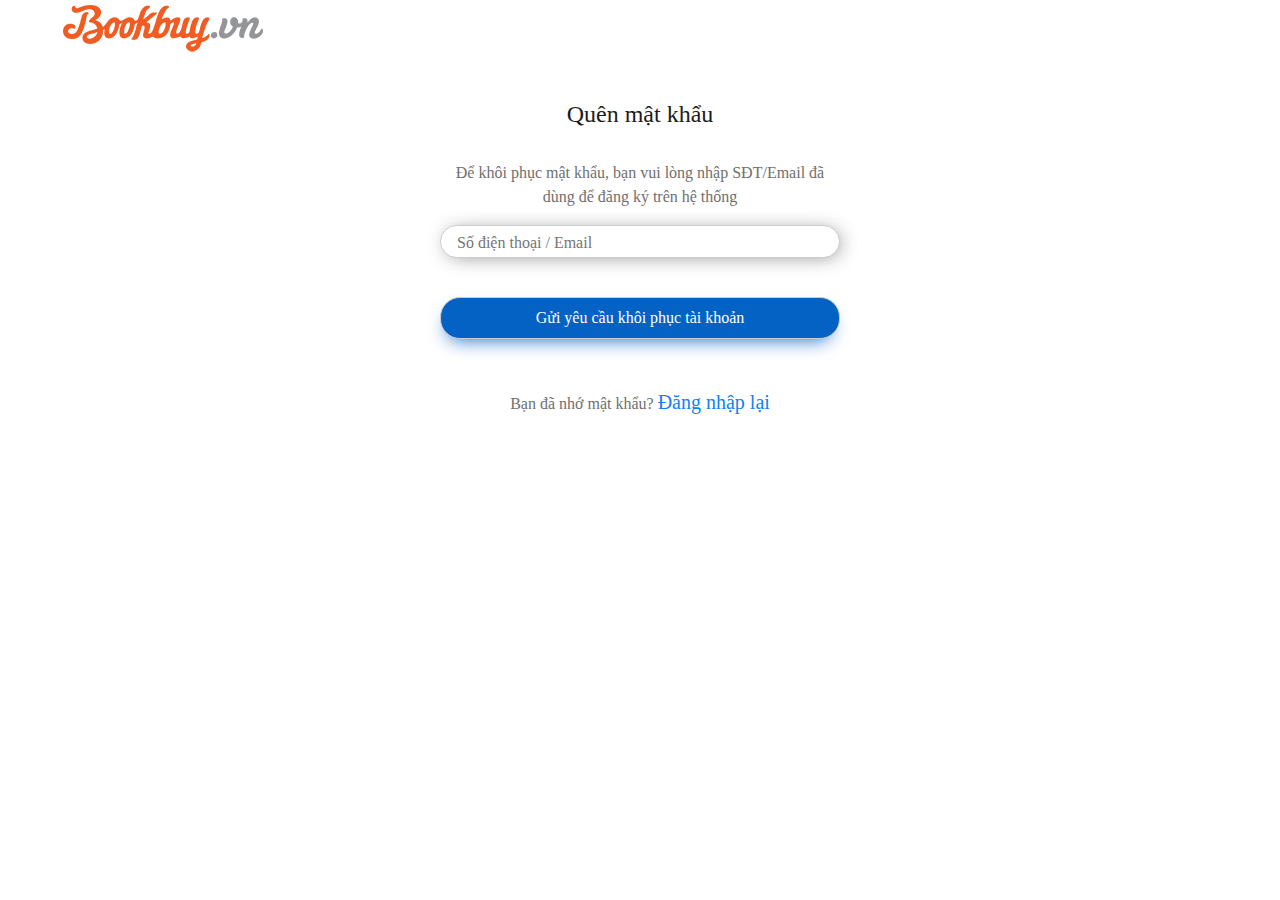
<file: src/main/webapp/quenMk.html>
<!DOCTYPE html>
<html lang="en">
<head>
    <meta charset="UTF-8">
    <title>Quên mật khẩu</title>
    <!-- Customized Bootstrap Stylesheet -->
    <link rel="stylesheet" href="css/quenmk.css">
    <link href="css/style.css" rel="stylesheet">
</head>
<body>
<div id="quen-mk">
    <div class="container-fluid container-header ">
        <div class="row align-items-center py-3 px-xl-5">
            <div class="col-lg-3 d-none d-lg-block">
                <a href="home" class="text-decoration-none">
                    <img src="img/logo.png" alt="">
                </a>
            </div>
        </div>
    </div>
    <div class="main text-center" style="margin-top: 30px">
        <div class="container1">
            <div class="wrap-login100  text-center">
                <h4 class="login100-form-title pt-5 pb-4">Quên mật khẩu</h4>
                <p>Để khôi phục mật khẩu, bạn vui lòng nhập SĐT/Email đã dùng để đăng ký trên hệ thống</p>
                <div class="wrap-input100 validate-input mb-4 mt-2 pb-5" data-validate="SĐT or email">
                    <input class="input100 pl-3 pr-10 pt-3 pb-3 w-100" type="text" name="username"
                           placeholder="Số điện thoại / Email">

                </div>

                <div class="container-login100-form-btn mb-5">
                    <button class="login100-form-btn pt-2 pb-2 pl-5 pr-5 w-100">Gửi yêu cầu khôi phục tài khoản</button>
                </div>
                <div class="text-center mb-5">
                    <span class="txt1 ">Bạn đã nhớ mật khẩu? <a href="login.jsp"
                                                                style="color:#1280f6 ">Đăng nhập lại</a></span>
                </div>
            </div>
        </div>
        <div id="dropDownSelect1"></div>
    </div>
</div>

</div>
</body>
</html>
</file>
<file: src/main/webapp/css/quenmk.css>
.container1 {
    width: 400px;
    height: 510px;
    background-color: #fff;
    bottom: -25px;
    justify-content: space-between;
    margin: auto;
}

.container1 .input100 {
    border: 1px solid #ccc;
    border-radius: 17px;
    float: left;
    box-shadow: 3px 2px 20px -4px #888888;
    background-color: #ffffff;
}

.container1 .login100-form-btn {
    background-color: #0562c5;
    border: 1px solid #ccc;
    border-radius: 20px;
    color: white;
    box-shadow: -1px 9px 19px -9px #0562c5;
}

.container1 .login100-form-btn:hover {
    opacity: 0.8;
}
</file>
<file: src/main/webapp/css/style.css>
/******* Bootstrap Theming ********/
/*!
 * Bootstrap v4.5.3 (https://getbootstrap.com/)
 * Copyright 2011-2020 The Bootstrap Authors
 * Copyright 2011-2020 Twitter, Inc.
 * Licensed under MIT (https://github.com/twbs/bootstrap/blob/main/LICENSE)
 */
:root {
  --blue: #007bff;
  --indigo: #6610f2;
  --purple: #6f42c1;
  --pink: #e83e8c;
  --red: #dc3545;
  --orange: #fd7e14;
  --yellow: #ffc107;
  --green: #28a745;
  --teal: #20c997;
  --cyan: #17a2b8;
  --white: #fff;
  --gray: #6c757d;
  --gray-dark: #343a40;
  --primary: #D19C97;
  --secondary: #EDF1FF;
  --success: #28a745;
  --info: #17a2b8;
  --warning: #ffc107;
  --danger: #dc3545;
  --light: #FFFFFF;
  --dark: #1C1C1C;
  --breakpoint-xs: 0;
  --breakpoint-sm: 576px;
  --breakpoint-md: 768px;
  --breakpoint-lg: 992px;
  --breakpoint-xl: 1200px;
  --font-family-sans-serif: "Poppins", sans-serif;
  --font-family-monospace: SFMono-Regular, Menlo, Monaco, Consolas, "Liberation Mono", "Courier New", monospace;
}

*,
*::before,
*::after {
  box-sizing: border-box;
}

html {
  overflow-x: hidden;
  font-family: sans-serif;
  line-height: 1.15;
  -webkit-text-size-adjust: 100%;
  -webkit-tap-highlight-color: rgba(0, 0, 0, 0);
}

article, aside, figcaption, figure, footer, header, hgroup, main, nav, section {
  display: block;
}

body {
  margin: 0;
  font-family: "Poppins", sans-serif;
  font-size: 1rem;
  font-weight: 400;
  line-height: 1.5;
  color: #6F6F6F;
  text-align: left;
  background-color: #fff;
}

[tabindex="-1"]:focus:not(:focus-visible) {
  outline: 0 !important;
}

hr {
  box-sizing: content-box;
  height: 0;
  overflow: visible;
}

h1, h2, h3, h4, h5, h6 {
  margin-top: 0;
  margin-bottom: 0.5rem;
}

p {
  margin-top: 0;
  margin-bottom: 1rem;
}

abbr[title],
abbr[data-original-title] {
  text-decoration: underline;
  text-decoration: underline dotted;
  cursor: help;
  border-bottom: 0;
  text-decoration-skip-ink: none;
}

address {
  margin-bottom: 1rem;
  font-style: normal;
  line-height: inherit;
}

ol,
ul,
dl {
  margin-top: 0;
  margin-bottom: 1rem;
}

ol ol,
ul ul,
ol ul,
ul ol {
  margin-bottom: 0;
}

dt {
  font-weight: 700;
}

dd {
  margin-bottom: .5rem;
  margin-left: 0;
}

blockquote {
  margin: 0 0 1rem;
}

b,
strong {
  font-weight: bolder;
}

small {
  font-size: 80%;
}

sub,
sup {
  position: relative;
  font-size: 75%;
  line-height: 0;
  vertical-align: baseline;
}

sub {
  bottom: -.25em;
}

sup {
  top: -.5em;
}

a {
 color: black;
  text-decoration: none;
  background-color: transparent;
  font-size: 20px;
}

a:hover {
  color: rgb(0 174 239);
  /*text-decoration: underline;*/
}

a:not([href]):not([class]) {
  color: inherit;
  text-decoration: none;
}

a:not([href]):not([class]):hover {
  color: inherit;
  text-decoration: none;
}

pre,
code,
kbd,
samp {
  font-family: SFMono-Regular, Menlo, Monaco, Consolas, "Liberation Mono", "Courier New", monospace;
  font-size: 1em;
}

pre {
  margin-top: 0;
  margin-bottom: 1rem;
  overflow: auto;
  -ms-overflow-style: scrollbar;
}

figure {
  margin: 0 0 1rem;
}

img {
  vertical-align: middle;
  border-style: none;
}

svg {
  overflow: hidden;
  vertical-align: middle;
}

table {
  border-collapse: collapse;
}

caption {
  padding-top: 0.75rem;
  padding-bottom: 0.75rem;
  color: #6c757d;
  text-align: left;
  caption-side: bottom;
}

th {
  text-align: inherit;
  text-align: -webkit-match-parent;
}

label {
  display: inline-block;
  margin-bottom: 0.5rem;
}

button {
  border-radius: 0;
}

button:focus {
  outline: 1px dotted;
  outline: 5px auto -webkit-focus-ring-color;
}

input,
button,
select,
optgroup,
textarea {
  margin: 0;
  font-family: inherit;
  font-size: inherit;
  line-height: inherit;
}

button,
input {
  overflow: visible;
}

button,
select {
  text-transform: none;
}

[role="button"] {
  cursor: pointer;
}

select {
  word-wrap: normal;
}

button,
[type="button"],
[type="reset"],
[type="submit"] {
  -webkit-appearance: button;
}

button:not(:disabled),
[type="button"]:not(:disabled),
[type="reset"]:not(:disabled),
[type="submit"]:not(:disabled) {
  cursor: pointer;
}

button::-moz-focus-inner,
[type="button"]::-moz-focus-inner,
[type="reset"]::-moz-focus-inner,
[type="submit"]::-moz-focus-inner {
  padding: 0;
  border-style: none;
}

input[type="radio"],
input[type="checkbox"] {
  box-sizing: border-box;
  padding: 0;
}

textarea {
  overflow: auto;
  resize: vertical;
}

fieldset {
  min-width: 0;
  padding: 0;
  margin: 0;
  border: 0;
}

legend {
  display: block;
  width: 100%;
  max-width: 100%;
  padding: 0;
  margin-bottom: .5rem;
  font-size: 1.5rem;
  line-height: inherit;
  color: inherit;
  white-space: normal;
}

@media (max-width: 1200px) {
  legend {
    font-size: calc(1.275rem + 0.3vw) ;
  }
}

progress {
  vertical-align: baseline;
}

[type="number"]::-webkit-inner-spin-button,
[type="number"]::-webkit-outer-spin-button {
  height: auto;
}

[type="search"] {
  outline-offset: -2px;
  -webkit-appearance: none;
}

[type="search"]::-webkit-search-decoration {
  -webkit-appearance: none;
}

::-webkit-file-upload-button {
  font: inherit;
  -webkit-appearance: button;
}

output {
  display: inline-block;
}

summary {
  display: list-item;
  cursor: pointer;
}

template {
  display: none;
}

[hidden] {
  display: none !important;
}

h1, h2, h3, h4, h5, h6,
.h1, .h2, .h3, .h4, .h5, .h6 {
  margin-bottom: 0.5rem;
  font-weight: 500;
  line-height: 1.2;
  color: #1C1C1C;
}

h1, .h1 {
  font-size: 2.5rem;
}

@media (max-width: 1200px) {
  h1, .h1 {
    font-size: calc(1.375rem + 1.5vw) ;
  }
}

h2, .h2 {
  font-size: 2rem;
}

@media (max-width: 1200px) {
  h2, .h2 {
    font-size: calc(1.325rem + 0.9vw) ;
  }
}

h3, .h3 {
  font-size: 1.75rem;
}

@media (max-width: 1200px) {
  h3, .h3 {
    font-size: calc(1.3rem + 0.6vw) ;
  }
}

h4, .h4 {
  font-size: 1.5rem;
}

@media (max-width: 1200px) {
  h4, .h4 {
    font-size: calc(1.275rem + 0.3vw) ;
  }
}

h5, .h5 {
  font-size: 1.25rem;
}

h6, .h6 {
  font-size: 1rem;
}

.lead {
  font-size: 1.25rem;
  font-weight: 300;
}

.display-1 {
  font-size: 6rem;
  font-weight: 300;
  line-height: 1.2;
}

@media (max-width: 1200px) {
  .display-1 {
    font-size: calc(1.725rem + 5.7vw) ;
  }
}

.display-2 {
  font-size: 5.5rem;
  font-weight: 300;
  line-height: 1.2;
}

@media (max-width: 1200px) {
  .display-2 {
    font-size: calc(1.675rem + 5.1vw) ;
  }
}

.display-3 {
  font-size: 4.5rem;
  font-weight: 300;
  line-height: 1.2;
}

@media (max-width: 1200px) {
  .display-3 {
    font-size: calc(1.575rem + 3.9vw) ;
  }
}

.display-4 {
  font-size: 3.5rem;
  font-weight: 300;
  line-height: 1.2;
}

@media (max-width: 1200px) {
  .display-4 {
    font-size: calc(1.475rem + 2.7vw) ;
  }
}

hr {
  margin-top: 1rem;
  margin-bottom: 1rem;
  border: 0;
  border-top: 1px solid rgba(0, 0, 0, 0.1);
}

small,
.small {
  font-size: 80%;
  font-weight: 400;
}

mark,
.mark {
  padding: 0.2em;
  background-color: #fcf8e3;
}

.list-unstyled {
  padding-left: 0;
  list-style: none;
}

.list-inline {
  padding-left: 0;
  list-style: none;
}

.list-inline-item {
  display: inline-block;
}

.list-inline-item:not(:last-child) {
  margin-right: 0.5rem;
}

.initialism {
  font-size: 90%;
  text-transform: uppercase;
}

.blockquote {
  margin-bottom: 1rem;
  font-size: 1.25rem;
}

.blockquote-footer {
  display: block;
  font-size: 80%;
  color: #6c757d;
}

.blockquote-footer::before {
  content: "\2014\00A0";
}

.img-fluid {
  width: 1200px;
  height: auto;
}

.img-thumbnail {
  padding: 0.25rem;
  background-color: #fff;
  border: 1px solid #dee2e6;
  max-width: 100%;
  height: auto;
}

.figure {
  display: inline-block;
}

.figure-img {
  margin-bottom: 0.5rem;
  line-height: 1;
}

.figure-caption {
  font-size: 90%;
  color: #6c757d;
}

code {
  font-size: 87.5%;
  color: #e83e8c;
  word-wrap: break-word;
}

a > code {
  color: inherit;
}

kbd {
  padding: 0.2rem 0.4rem;
  font-size: 87.5%;
  color: #fff;
  background-color: #212529;
}

kbd kbd {
  padding: 0;
  font-size: 100%;
  font-weight: 700;
}

pre {
  display: block;
  font-size: 87.5%;
  color: #212529;
}

pre code {
  font-size: inherit;
  color: inherit;
  word-break: normal;
}

.pre-scrollable {
  max-height: 340px;
  overflow-y: scroll;
}

.container,
.container-fluid,
.container-sm,
.container-md,
.container-lg,
.container-xl {
  width: 100%;
  padding-right: 15px;
  padding-left: 15px;
  margin-right: auto;
  margin-left: auto;
}

@media (min-width: 576px) {
  .container, .container-sm {
    max-width: 540px;
  }
}

@media (min-width: 768px) {
  .container, .container-sm, .container-md {
    max-width: 720px;
  }
}

@media (min-width: 992px) {
  .container, .container-sm, .container-md, .container-lg {
    max-width: 960px;
  }
}

@media (min-width: 1200px) {
  .container, .container-sm, .container-md, .container-lg, .container-xl {
    max-width: 1140px;
  }
}

.row {
  display: flex;
  flex-wrap: wrap;
  margin-right: -15px;
  margin-left: -15px;
}
.row-slider {
  flex-wrap: wrap;
  margin-right: -15px;
  margin-left: -15px;
}
.no-gutters {
  margin-right: 0;
  margin-left: 0;
}

.no-gutters > .col,
.no-gutters > [class*="col-"] {
  padding-right: 0;
  padding-left: 0;
}

.col-1, .col-2, .col-3, .col-4, .col-5, .col-6, .col-7, .col-8, .col-9, .col-10, .col-11, .col-12, .col,
.col-auto, .col-sm-1, .col-sm-2, .col-sm-3, .col-sm-4, .col-sm-5, .col-sm-6, .col-sm-7, .col-sm-8, .col-sm-9, .col-sm-10, .col-sm-11, .col-sm-12, .col-sm,
.col-sm-auto, .col-md-1, .col-md-2, .col-md-3, .col-md-4, .col-md-5, .col-md-6, .col-md-7, .col-md-8, .col-md-9, .col-md-10, .col-md-11, .col-md-12, .col-md,
.col-md-auto, .col-lg-1, .col-lg-2, .col-lg-3, .col-lg-4, .col-lg-5, .col-lg-6, .col-lg-7, .col-lg-8, .col-lg-9, .col-lg-10, .col-lg-11, .col-lg-12, .col-lg,
.col-lg-auto, .col-xl-1, .col-xl-2, .col-xl-3, .col-xl-4, .col-xl-5, .col-xl-6, .col-xl-7, .col-xl-8, .col-xl-9, .col-xl-10, .col-xl-11, .col-xl-12, .col-xl,
.col-xl-auto {
  position: relative;
  width: 100%;
  padding-right: 15px;
  padding-left: 15px;
}

.col {
  flex-basis: 0;
  flex-grow: 1;
  max-width: 100%;
}

.row-cols-1 > * {
  flex: 0 0 100%;
  max-width: 100%;
}

.row-cols-2 > * {
  flex: 0 0 50%;
  max-width: 50%;
}

.row-cols-3 > * {
  flex: 0 0 33.33333%;
  max-width: 33.33333%;
}

.row-cols-4 > * {
  flex: 0 0 25%;
  max-width: 25%;
}

.row-cols-5 > * {
  flex: 0 0 20%;
  max-width: 20%;
}

.row-cols-6 > * {
  flex: 0 0 16.66667%;
  max-width: 16.66667%;
}

.col-auto {
  flex: 0 0 auto;
  width: auto;
  max-width: 100%;
}

.col-1 {
  flex: 0 0 8.33333%;
  max-width: 8.33333%;
}

.col-2 {
  flex: 0 0 16.66667%;
  max-width: 16.66667%;
}

.col-3 {
  flex: 0 0 25%;
  max-width: 25%;
}

.col-4 {
  flex: 0 0 33.33333%;
  max-width: 33.33333%;
}

.col-5 {
  flex: 0 0 41.66667%;
  max-width: 41.66667%;
}

.col-6 {
  flex: 0 0 50%;
  max-width: 50%;
}

.col-7 {
  flex: 0 0 58.33333%;
  max-width: 58.33333%;
}

.col-8 {
  flex: 0 0 66.66667%;
  max-width: 66.66667%;
}

.col-9 {
  flex: 0 0 75%;
  max-width: 75%;
}

.col-10 {
  flex: 0 0 83.33333%;
  max-width: 83.33333%;
}

.col-11 {
  flex: 0 0 91.66667%;
  max-width: 91.66667%;
}

.col-12 {
  flex: 0 0 100%;
  max-width: 100%;
}

.order-first {
  order: -1;
}

.order-last {
  order: 13;
}

.order-0 {
  order: 0;
}

.order-1 {
  order: 1;
}

.order-2 {
  order: 2;
}

.order-3 {
  order: 3;
}

.order-4 {
  order: 4;
}

.order-5 {
  order: 5;
}

.order-6 {
  order: 6;
}

.order-7 {
  order: 7;
}

.order-8 {
  order: 8;
}

.order-9 {
  order: 9;
}

.order-10 {
  order: 10;
}

.order-11 {
  order: 11;
}

.order-12 {
  order: 12;
}

.offset-1 {
  margin-left: 8.33333%;
}

.offset-2 {
  margin-left: 16.66667%;
}

.offset-3 {
  margin-left: 25%;
}

.offset-4 {
  margin-left: 33.33333%;
}

.offset-5 {
  margin-left: 41.66667%;
}

.offset-6 {
  margin-left: 50%;
}

.offset-7 {
  margin-left: 58.33333%;
}

.offset-8 {
  margin-left: 66.66667%;
}

.offset-9 {
  margin-left: 75%;
}

.offset-10 {
  margin-left: 83.33333%;
}

.offset-11 {
  margin-left: 91.66667%;
}

@media (min-width: 576px) {
  .col-sm {
    flex-basis: 0;
    flex-grow: 1;
    max-width: 100%;
  }
  .row-cols-sm-1 > * {
    flex: 0 0 100%;
    max-width: 100%;
  }
  .row-cols-sm-2 > * {
    flex: 0 0 50%;
    max-width: 50%;
  }
  .row-cols-sm-3 > * {
    flex: 0 0 33.33333%;
    max-width: 33.33333%;
  }
  .row-cols-sm-4 > * {
    flex: 0 0 25%;
    max-width: 25%;
  }
  .row-cols-sm-5 > * {
    flex: 0 0 20%;
    max-width: 20%;
  }
  .row-cols-sm-6 > * {
    flex: 0 0 16.66667%;
    max-width: 16.66667%;
  }
  .col-sm-auto {
    flex: 0 0 auto;
    width: auto;
    max-width: 100%;
  }
  .col-sm-1 {
    flex: 0 0 8.33333%;
    max-width: 8.33333%;
  }
  .col-sm-2 {
    flex: 0 0 16.66667%;
    max-width: 16.66667%;
  }
  .col-sm-3 {
    flex: 0 0 25%;
    max-width: 25%;
  }
  .col-sm-4 {
    flex: 0 0 33.33333%;
    max-width: 33.33333%;
  }
  .col-sm-5 {
    flex: 0 0 41.66667%;
    max-width: 41.66667%;
  }
  .col-sm-6 {
    flex: 0 0 50%;
    max-width: 50%;
  }
  .col-sm-7 {
    flex: 0 0 58.33333%;
    max-width: 58.33333%;
  }
  .col-sm-8 {
    flex: 0 0 66.66667%;
    max-width: 66.66667%;
  }
  .col-sm-9 {
    flex: 0 0 75%;
    max-width: 75%;
  }
  .col-sm-10 {
    flex: 0 0 83.33333%;
    max-width: 83.33333%;
  }
  .col-sm-11 {
    flex: 0 0 91.66667%;
    max-width: 91.66667%;
  }
  .col-sm-12 {
    flex: 0 0 100%;
    max-width: 100%;
  }
  .order-sm-first {
    order: -1;
  }
  .order-sm-last {
    order: 13;
  }
  .order-sm-0 {
    order: 0;
  }
  .order-sm-1 {
    order: 1;
  }
  .order-sm-2 {
    order: 2;
  }
  .order-sm-3 {
    order: 3;
  }
  .order-sm-4 {
    order: 4;
  }
  .order-sm-5 {
    order: 5;
  }
  .order-sm-6 {
    order: 6;
  }
  .order-sm-7 {
    order: 7;
  }
  .order-sm-8 {
    order: 8;
  }
  .order-sm-9 {
    order: 9;
  }
  .order-sm-10 {
    order: 10;
  }
  .order-sm-11 {
    order: 11;
  }
  .order-sm-12 {
    order: 12;
  }
  .offset-sm-0 {
    margin-left: 0;
  }
  .offset-sm-1 {
    margin-left: 8.33333%;
  }
  .offset-sm-2 {
    margin-left: 16.66667%;
  }
  .offset-sm-3 {
    margin-left: 25%;
  }
  .offset-sm-4 {
    margin-left: 33.33333%;
  }
  .offset-sm-5 {
    margin-left: 41.66667%;
  }
  .offset-sm-6 {
    margin-left: 50%;
  }
  .offset-sm-7 {
    margin-left: 58.33333%;
  }
  .offset-sm-8 {
    margin-left: 66.66667%;
  }
  .offset-sm-9 {
    margin-left: 75%;
  }
  .offset-sm-10 {
    margin-left: 83.33333%;
  }
  .offset-sm-11 {
    margin-left: 91.66667%;
  }
}

@media (min-width: 768px) {
  .col-md {
    flex-basis: 0;
    flex-grow: 1;
    max-width: 100%;
  }
  .row-cols-md-1 > * {
    flex: 0 0 100%;
    max-width: 100%;
  }
  .row-cols-md-2 > * {
    flex: 0 0 50%;
    max-width: 50%;
  }
  .row-cols-md-3 > * {
    flex: 0 0 33.33333%;
    max-width: 33.33333%;
  }
  .row-cols-md-4 > * {
    flex: 0 0 25%;
    max-width: 25%;
  }
  .row-cols-md-5 > * {
    flex: 0 0 20%;
    max-width: 20%;
  }
  .row-cols-md-6 > * {
    flex: 0 0 16.66667%;
    max-width: 16.66667%;
  }
  .col-md-auto {
    flex: 0 0 auto;
    width: auto;
    max-width: 100%;
  }
  .col-md-1 {
    flex: 0 0 8.33333%;
    max-width: 8.33333%;
  }
  .col-md-2 {
    flex: 0 0 16.66667%;
    max-width: 16.66667%;
  }
  .col-md-3 {
    flex: 0 0 25%;
    max-width: 25%;
  }
  .col-md-4 {
    flex: 0 0 33.33333%;
    max-width: 33.33333%;
  }
  .col-md-5 {
    flex: 0 0 41.66667%;
    max-width: 41.66667%;
  }
  .col-md-6 {
    flex: 0 0 50%;
    max-width: 50%;
  }
  .col-md-7 {
    flex: 0 0 58.33333%;
    max-width: 58.33333%;
  }
  .col-md-8 {
    flex: 0 0 66.66667%;
    max-width: 66.66667%;
  }
  .col-md-9 {
    flex: 0 0 75%;
    max-width: 75%;
  }
  .col-md-10 {
    flex: 0 0 83.33333%;
    max-width: 83.33333%;
  }
  .col-md-11 {
    flex: 0 0 91.66667%;
    max-width: 91.66667%;
  }
  .col-md-12 {
    flex: 0 0 100%;
    max-width: 100%;
  }
  .order-md-first {
    order: -1;
  }
  .order-md-last {
    order: 13;
  }
  .order-md-0 {
    order: 0;
  }
  .order-md-1 {
    order: 1;
  }
  .order-md-2 {
    order: 2;
  }
  .order-md-3 {
    order: 3;
  }
  .order-md-4 {
    order: 4;
  }
  .order-md-5 {
    order: 5;
  }
  .order-md-6 {
    order: 6;
  }
  .order-md-7 {
    order: 7;
  }
  .order-md-8 {
    order: 8;
  }
  .order-md-9 {
    order: 9;
  }
  .order-md-10 {
    order: 10;
  }
  .order-md-11 {
    order: 11;
  }
  .order-md-12 {
    order: 12;
  }
  .offset-md-0 {
    margin-left: 0;
  }
  .offset-md-1 {
    margin-left: 8.33333%;
  }
  .offset-md-2 {
    margin-left: 16.66667%;
  }
  .offset-md-3 {
    margin-left: 25%;
  }
  .offset-md-4 {
    margin-left: 33.33333%;
  }
  .offset-md-5 {
    margin-left: 41.66667%;
  }
  .offset-md-6 {
    margin-left: 50%;
  }
  .offset-md-7 {
    margin-left: 58.33333%;
  }
  .offset-md-8 {
    margin-left: 66.66667%;
  }
  .offset-md-9 {
    margin-left: 75%;
  }
  .offset-md-10 {
    margin-left: 83.33333%;
  }
  .offset-md-11 {
    margin-left: 91.66667%;
  }
}

@media (min-width: 992px) {
  .col-lg {
    flex-basis: 0;
    flex-grow: 1;
    max-width: 100%;
  }
  .row-cols-lg-1 > * {
    flex: 0 0 100%;
    max-width: 100%;
  }
  .row-cols-lg-2 > * {
    flex: 0 0 50%;
    max-width: 50%;
  }
  .row-cols-lg-3 > * {
    flex: 0 0 33.33333%;
    max-width: 33.33333%;
  }
  .row-cols-lg-4 > * {
    flex: 0 0 25%;
    max-width: 25%;
  }
  .row-cols-lg-5 > * {
    flex: 0 0 20%;
    max-width: 20%;
  }
  .row-cols-lg-6 > * {
    flex: 0 0 16.66667%;
    max-width: 16.66667%;
  }
  .col-lg-auto {
    flex: 0 0 auto;
    width: auto;
    max-width: 100%;
  }
  .col-lg-1 {
    flex: 0 0 8.33333%;
    max-width: 8.33333%;
  }
  .col-lg-2 {
    flex: 0 0 16.66667%;
    max-width: 16.66667%;
  }
  .col-lg-3 {
    flex: 0 0 25%;
    max-width: 25%;
  }
  .col-lg-4 {
    flex: 0 0 33.33333%;
    max-width: 33.33333%;
  }
  .col-lg-5 {
    flex: 0 0 41.66667%;
    max-width: 41.66667%;
  }
  .col-lg-6 {
    flex: 0 0 50%;
    max-width: 50%;
  }
  .col-lg-7 {
    flex: 0 0 58.33333%;
    max-width: 58.33333%;
  }
  .col-lg-8 {
    flex: 0 0 66.66667%;
    max-width: 66.66667%;
  }
  .col-lg-9 {
    flex: 0 0 75%;
    max-width: 100%;
  }
  .col-lg-10 {
    flex: 0 0 83.33333%;
    max-width: 83.33333%;
  }
  .col-lg-11 {
    flex: 0 0 91.66667%;
    max-width: 91.66667%;
  }
  .col-lg-12 {
    flex: 0 0 100%;
    max-width: 100%;
  }
  .order-lg-first {
    order: -1;
  }
  .order-lg-last {
    order: 13;
  }
  .order-lg-0 {
    order: 0;
  }
  .order-lg-1 {
    order: 1;
  }
  .order-lg-2 {
    order: 2;
  }
  .order-lg-3 {
    order: 3;
  }
  .order-lg-4 {
    order: 4;
  }
  .order-lg-5 {
    order: 5;
  }
  .order-lg-6 {
    order: 6;
  }
  .order-lg-7 {
    order: 7;
  }
  .order-lg-8 {
    order: 8;
  }
  .order-lg-9 {
    order: 9;
  }
  .order-lg-10 {
    order: 10;
  }
  .order-lg-11 {
    order: 11;
  }
  .order-lg-12 {
    order: 12;
  }
  .offset-lg-0 {
    margin-left: 0;
  }
  .offset-lg-1 {
    margin-left: 8.33333%;
  }
  .offset-lg-2 {
    margin-left: 16.66667%;
  }
  .offset-lg-3 {
    margin-left: 25%;
  }
  .offset-lg-4 {
    margin-left: 33.33333%;
  }
  .offset-lg-5 {
    margin-left: 41.66667%;
  }
  .offset-lg-6 {
    margin-left: 50%;
  }
  .offset-lg-7 {
    margin-left: 58.33333%;
  }
  .offset-lg-8 {
    margin-left: 66.66667%;
  }
  .offset-lg-9 {
    margin-left: 75%;
  }
  .offset-lg-10 {
    margin-left: 83.33333%;
  }
  .offset-lg-11 {
    margin-left: 91.66667%;
  }
}

@media (min-width: 1200px) {
  .col-xl {
    flex-basis: 0;
    flex-grow: 1;
    max-width: 100%;
  }
  .row-cols-xl-1 > * {
    flex: 0 0 100%;
    max-width: 100%;
  }
  .row-cols-xl-2 > * {
    flex: 0 0 50%;
    max-width: 50%;
  }
  .row-cols-xl-3 > * {
    flex: 0 0 33.33333%;
    max-width: 33.33333%;
  }
  .row-cols-xl-4 > * {
    flex: 0 0 25%;
    max-width: 25%;
  }
  .row-cols-xl-5 > * {
    flex: 0 0 20%;
    max-width: 20%;
  }
  .row-cols-xl-6 > * {
    flex: 0 0 16.66667%;
    max-width: 16.66667%;
  }
  .col-xl-auto {
    flex: 0 0 auto;
    width: auto;
    max-width: 100%;
  }
  .col-xl-1 {
    flex: 0 0 8.33333%;
    max-width: 8.33333%;
  }
  .col-xl-2 {
    flex: 0 0 16.66667%;
    max-width: 16.66667%;
  }
  .col-xl-3 {
    flex: 0 0 25%;
    max-width: 25%;
  }
  .col-xl-4 {
    flex: 0 0 33.33333%;
    max-width: 33.33333%;
  }
  .col-xl-5 {
    flex: 0 0 41.66667%;
    max-width: 41.66667%;
  }
  .col-xl-6 {
    flex: 0 0 50%;
    max-width: 50%;
  }
  .col-xl-7 {
    flex: 0 0 58.33333%;
    max-width: 58.33333%;
  }
  .col-xl-8 {
    flex: 0 0 66.66667%;
    max-width: 66.66667%;
  }
  .col-xl-9 {
    flex: 0 0 75%;
    max-width: 75%;
  }
  .col-xl-10 {
    flex: 0 0 83.33333%;
    max-width: 83.33333%;
  }
  .col-xl-11 {
    flex: 0 0 91.66667%;
    max-width: 91.66667%;
  }
  .col-xl-12 {
    flex: 0 0 100%;
    max-width: 100%;
  }
  .order-xl-first {
    order: -1;
  }
  .order-xl-last {
    order: 13;
  }
  .order-xl-0 {
    order: 0;
  }
  .order-xl-1 {
    order: 1;
  }
  .order-xl-2 {
    order: 2;
  }
  .order-xl-3 {
    order: 3;
  }
  .order-xl-4 {
    order: 4;
  }
  .order-xl-5 {
    order: 5;
  }
  .order-xl-6 {
    order: 6;
  }
  .order-xl-7 {
    order: 7;
  }
  .order-xl-8 {
    order: 8;
  }
  .order-xl-9 {
    order: 9;
  }
  .order-xl-10 {
    order: 10;
  }
  .order-xl-11 {
    order: 11;
  }
  .order-xl-12 {
    order: 12;
  }
  .offset-xl-0 {
    margin-left: 0;
  }
  .offset-xl-1 {
    margin-left: 8.33333%;
  }
  .offset-xl-2 {
    margin-left: 16.66667%;
  }
  .offset-xl-3 {
    margin-left: 25%;
  }
  .offset-xl-4 {
    margin-left: 33.33333%;
  }
  .offset-xl-5 {
    margin-left: 41.66667%;
  }
  .offset-xl-6 {
    margin-left: 50%;
  }
  .offset-xl-7 {
    margin-left: 58.33333%;
  }
  .offset-xl-8 {
    margin-left: 66.66667%;
  }
  .offset-xl-9 {
    margin-left: 75%;
  }
  .offset-xl-10 {
    margin-left: 83.33333%;
  }
  .offset-xl-11 {
    margin-left: 91.66667%;
  }
}

.table {
  width: 100%;
  margin-bottom: 1rem;
  color: #6F6F6F;
}

.table th,
.table td {
  padding: 0.75rem;
  vertical-align: top;
  border-top: 1px solid #EDF1FF;
}

.table thead th {
  vertical-align: bottom;
  border-bottom: 2px solid #EDF1FF;
}

.table tbody + tbody {
  border-top: 2px solid #EDF1FF;
}

.table-sm th,
.table-sm td {
  padding: 0.3rem;
}

.table-bordered {
  border: 1px solid #EDF1FF;
}

.table-bordered th,
.table-bordered td {
  border: 1px solid #EDF1FF;
}

.table-bordered thead th,
.table-bordered thead td {
  border-bottom-width: 2px;
}

.table-borderless th,
.table-borderless td,
.table-borderless thead th,
.table-borderless tbody + tbody {
  border: 0;
}

.table-striped tbody tr:nth-of-type(odd) {
  background-color: rgba(0, 0, 0, 0.05);
}

.table-hover tbody tr:hover {
  color: #6F6F6F;
  background-color: rgba(0, 0, 0, 0.075);
}

.table-primary,
.table-primary > th,
.table-primary > td {
  background-color: #f2e3e2;
}

.table-primary th,
.table-primary td,
.table-primary thead th,
.table-primary tbody + tbody {
  border-color: #e7ccc9;
}

.table-hover .table-primary:hover {
  background-color: #ead2d0;
}

.table-hover .table-primary:hover > td,
.table-hover .table-primary:hover > th {
  background-color: #ead2d0;
}

.table-secondary,
.table-secondary > th,
.table-secondary > td {
  background-color: #fafbff;
}

.table-secondary th,
.table-secondary td,
.table-secondary thead th,
.table-secondary tbody + tbody {
  border-color: #f6f8ff;
}

.table-hover .table-secondary:hover {
  background-color: #e1e7ff;
}

.table-hover .table-secondary:hover > td,
.table-hover .table-secondary:hover > th {
  background-color: #e1e7ff;
}

.table-success,
.table-success > th,
.table-success > td {
  background-color: #c3e6cb;
}

.table-success th,
.table-success td,
.table-success thead th,
.table-success tbody + tbody {
  border-color: #8fd19e;
}

.table-hover .table-success:hover {
  background-color: #b1dfbb;
}

.table-hover .table-success:hover > td,
.table-hover .table-success:hover > th {
  background-color: #b1dfbb;
}

.table-info,
.table-info > th,
.table-info > td {
  background-color: #bee5eb;
}

.table-info th,
.table-info td,
.table-info thead th,
.table-info tbody + tbody {
  border-color: #86cfda;
}

.table-hover .table-info:hover {
  background-color: #abdde5;
}

.table-hover .table-info:hover > td,
.table-hover .table-info:hover > th {
  background-color: #abdde5;
}

.table-warning,
.table-warning > th,
.table-warning > td {
  background-color: #ffeeba;
}

.table-warning th,
.table-warning td,
.table-warning thead th,
.table-warning tbody + tbody {
  border-color: #ffdf7e;
}

.table-hover .table-warning:hover {
  background-color: #ffe8a1;
}

.table-hover .table-warning:hover > td,
.table-hover .table-warning:hover > th {
  background-color: #ffe8a1;
}

.table-danger,
.table-danger > th,
.table-danger > td {
  background-color: #f5c6cb;
}

.table-danger th,
.table-danger td,
.table-danger thead th,
.table-danger tbody + tbody {
  border-color: #ed969e;
}

.table-hover .table-danger:hover {
  background-color: #f1b0b7;
}

.table-hover .table-danger:hover > td,
.table-hover .table-danger:hover > th {
  background-color: #f1b0b7;
}

.table-light,
.table-light > th,
.table-light > td {
  background-color: white;
}

.table-light th,
.table-light td,
.table-light thead th,
.table-light tbody + tbody {
  border-color: white;
}

.table-hover .table-light:hover {
  background-color: #f2f2f2;
}

.table-hover .table-light:hover > td,
.table-hover .table-light:hover > th {
  background-color: #f2f2f2;
}

.table-dark,
.table-dark > th,
.table-dark > td {
  background-color: #bfbfbf;
}

.table-dark th,
.table-dark td,
.table-dark thead th,
.table-dark tbody + tbody {
  border-color: #898989;
}

.table-hover .table-dark:hover {
  background-color: #b2b2b2;
}

.table-hover .table-dark:hover > td,
.table-hover .table-dark:hover > th {
  background-color: #b2b2b2;
}

.table-active,
.table-active > th,
.table-active > td {
  background-color: rgba(0, 0, 0, 0.075);
}

.table-hover .table-active:hover {
  background-color: rgba(0, 0, 0, 0.075);
}

.table-hover .table-active:hover > td,
.table-hover .table-active:hover > th {
  background-color: rgba(0, 0, 0, 0.075);
}

.table .thead-dark th {
  color: #fff;
  background-color: #343a40;
  border-color: #454d55;
}

.table .thead-light th {
  color: #495057;
  background-color: #e9ecef;
  border-color: #EDF1FF;
}

.table-dark {
  color: #fff;
  background-color: #343a40;
}

.table-dark th,
.table-dark td,
.table-dark thead th {
  border-color: #454d55;
}

.table-dark.table-bordered {
  border: 0;
}

.table-dark.table-striped tbody tr:nth-of-type(odd) {
  background-color: rgba(255, 255, 255, 0.05);
}

.table-dark.table-hover tbody tr:hover {
  color: #fff;
  background-color: rgba(255, 255, 255, 0.075);
}

@media (max-width: 575.98px) {
  .table-responsive-sm {
    display: block;
    width: 100%;
    overflow-x: auto;
    -webkit-overflow-scrolling: touch;
  }
  .table-responsive-sm > .table-bordered {
    border: 0;
  }
}

@media (max-width: 767.98px) {
  .table-responsive-md {
    display: block;
    width: 100%;
    overflow-x: auto;
    -webkit-overflow-scrolling: touch;
  }
  .table-responsive-md > .table-bordered {
    border: 0;
  }
}

@media (max-width: 991.98px) {
  .table-responsive-lg {
    display: block;
    width: 100%;
    overflow-x: auto;
    -webkit-overflow-scrolling: touch;
  }
  .table-responsive-lg > .table-bordered {
    border: 0;
  }
}

@media (max-width: 1199.98px) {
  .table-responsive-xl {
    display: block;
    width: 100%;
    overflow-x: auto;
    -webkit-overflow-scrolling: touch;
  }
  .table-responsive-xl > .table-bordered {
    border: 0;
  }
}

.table-responsive {
  display: block;
  width: 100%;
  overflow-x: auto;
  -webkit-overflow-scrolling: touch;
}

.table-responsive > .table-bordered {
  border: 0;
}

.form-control {
  display: block;
  width: 100%;
  height: calc(1.5em + 0.75rem + 2px);
  padding: 0.375rem 0.75rem;
  font-size: 1rem;
  font-weight: 400;
  line-height: 1.5;
  color: #495057;
  background-color: #fff;
  background-clip: padding-box;
  border: 1px solid #EDF1FF;
  border-radius: 0;
  transition: border-color 0.15s ease-in-out, box-shadow 0.15s ease-in-out;
}

@media (prefers-reduced-motion: reduce) {
  .form-control {
    transition: none;
  }
}

.form-control::-ms-expand {
  background-color: transparent;
  border: 0;
}

.form-control:-moz-focusring {
  color: transparent;
  text-shadow: 0 0 0 #495057;
}

.form-control:focus {
  color: #495057;
  background-color: #fff;
  border-color: #f8f0ef;
  outline: 0;
  box-shadow: none;
}

.form-control::placeholder {
  color: #999999;
  opacity: 1;
}

.form-control:disabled, .form-control[readonly] {
  background-color: #e9ecef;
  opacity: 1;
}

input[type="date"].form-control,
input[type="time"].form-control,
input[type="datetime-local"].form-control,
input[type="month"].form-control {
  appearance: none;
}

select.form-control:focus::-ms-value {
  color: #495057;
  background-color: #fff;
}

.form-control-file,
.form-control-range {
  display: block;
  width: 100%;
}

.col-form-label {
  padding-top: calc(0.375rem + 1px);
  padding-bottom: calc(0.375rem + 1px);
  margin-bottom: 0;
  font-size: inherit;
  line-height: 1.5;
}

.col-form-label-lg {
  padding-top: calc(0.5rem + 1px);
  padding-bottom: calc(0.5rem + 1px);
  font-size: 1.25rem;
  line-height: 1.5;
}

.col-form-label-sm {
  padding-top: calc(0.25rem + 1px);
  padding-bottom: calc(0.25rem + 1px);
  font-size: 0.875rem;
  line-height: 1.5;
}

.form-control-plaintext {
  display: block;
  width: 100%;
  padding: 0.375rem 0;
  margin-bottom: 0;
  font-size: 1rem;
  line-height: 1.5;
  color: #6F6F6F;
  background-color: transparent;
  border: solid transparent;
  border-width: 1px 0;
}

.form-control-plaintext.form-control-sm, .form-control-plaintext.form-control-lg {
  padding-right: 0;
  padding-left: 0;
}

.form-control-sm {
  height: calc(1.5em + 0.5rem + 2px);
  padding: 0.25rem 0.5rem;
  font-size: 0.875rem;
  line-height: 1.5;
}

.form-control-lg {
  height: calc(1.5em + 1rem + 2px);
  padding: 0.5rem 1rem;
  font-size: 1.25rem;
  line-height: 1.5;
}

select.form-control[size], select.form-control[multiple] {
  height: auto;
}

textarea.form-control {
  height: auto;
}

.form-group {
  margin-bottom: 1rem;
}

.form-text {
  display: block;
  margin-top: 0.25rem;
}

.form-row {
  display: flex;
  flex-wrap: wrap;
  margin-right: -5px;
  margin-left: -5px;
}

.form-row > .col,
.form-row > [class*="col-"] {
  padding-right: 5px;
  padding-left: 5px;
}

.form-check {
  position: relative;
  display: block;
  padding-left: 1.25rem;
}

.form-check-input {
  position: absolute;
  margin-top: 0.3rem;
  margin-left: -1.25rem;
}

.form-check-input[disabled] ~ .form-check-label,
.form-check-input:disabled ~ .form-check-label {
  color: #6c757d;
}

.form-check-label {
  margin-bottom: 0;
}

.form-check-inline {
  display: inline-flex;
  align-items: center;
  padding-left: 0;
  margin-right: 0.75rem;
}

.form-check-inline .form-check-input {
  position: static;
  margin-top: 0;
  margin-right: 0.3125rem;
  margin-left: 0;
}

.valid-feedback {
  display: none;
  width: 100%;
  margin-top: 0.25rem;
  font-size: 80%;
  color: #28a745;
}

.valid-tooltip {
  position: absolute;
  top: 100%;
  left: 0;
  z-index: 5;
  display: none;
  max-width: 100%;
  padding: 0.25rem 0.5rem;
  margin-top: .1rem;
  font-size: 0.875rem;
  line-height: 1.5;
  color: #fff;
  background-color: rgba(40, 167, 69, 0.9);
}

.was-validated :valid ~ .valid-feedback,
.was-validated :valid ~ .valid-tooltip,
.is-valid ~ .valid-feedback,
.is-valid ~ .valid-tooltip {
  display: block;
}

.was-validated .form-control:valid, .form-control.is-valid {
  border-color: #28a745;
  padding-right: calc(1.5em + 0.75rem);
  background-image: url("data:image/svg+xml,%3csvg xmlns='http://www.w3.org/2000/svg' width='8' height='8' viewBox='0 0 8 8'%3e%3cpath fill='%2328a745' d='M2.3 6.73L.6 4.53c-.4-1.04.46-1.4 1.1-.8l1.1 1.4 3.4-3.8c.6-.63 1.6-.27 1.2.7l-4 4.6c-.43.5-.8.4-1.1.1z'/%3e%3c/svg%3e");
  background-repeat: no-repeat;
  background-position: right calc(0.375em + 0.1875rem) center;
  background-size: calc(0.75em + 0.375rem) calc(0.75em + 0.375rem);
}

.was-validated .form-control:valid:focus, .form-control.is-valid:focus {
  border-color: #28a745;
  box-shadow: 0 0 0 0.2rem rgba(40, 167, 69, 0.25);
}

.was-validated textarea.form-control:valid, textarea.form-control.is-valid {
  padding-right: calc(1.5em + 0.75rem);
  background-position: top calc(0.375em + 0.1875rem) right calc(0.375em + 0.1875rem);
}

.was-validated .custom-select:valid, .custom-select.is-valid {
  border-color: #28a745;
  padding-right: calc(0.75em + 2.3125rem);
  background: url("data:image/svg+xml,%3csvg xmlns='http://www.w3.org/2000/svg' width='4' height='5' viewBox='0 0 4 5'%3e%3cpath fill='%23343a40' d='M2 0L0 2h4zm0 5L0 3h4z'/%3e%3c/svg%3e") no-repeat right 0.75rem center/8px 10px, url("data:image/svg+xml,%3csvg xmlns='http://www.w3.org/2000/svg' width='8' height='8' viewBox='0 0 8 8'%3e%3cpath fill='%2328a745' d='M2.3 6.73L.6 4.53c-.4-1.04.46-1.4 1.1-.8l1.1 1.4 3.4-3.8c.6-.63 1.6-.27 1.2.7l-4 4.6c-.43.5-.8.4-1.1.1z'/%3e%3c/svg%3e") #fff no-repeat center right 1.75rem/calc(0.75em + 0.375rem) calc(0.75em + 0.375rem);
}

.was-validated .custom-select:valid:focus, .custom-select.is-valid:focus {
  border-color: #28a745;
  box-shadow: 0 0 0 0.2rem rgba(40, 167, 69, 0.25);
}

.was-validated .form-check-input:valid ~ .form-check-label, .form-check-input.is-valid ~ .form-check-label {
  color: #28a745;
}

.was-validated .form-check-input:valid ~ .valid-feedback,
.was-validated .form-check-input:valid ~ .valid-tooltip, .form-check-input.is-valid ~ .valid-feedback,
.form-check-input.is-valid ~ .valid-tooltip {
  display: block;
}

.was-validated .custom-control-input:valid ~ .custom-control-label, .custom-control-input.is-valid ~ .custom-control-label {
  color: #28a745;
}

.was-validated .custom-control-input:valid ~ .custom-control-label::before, .custom-control-input.is-valid ~ .custom-control-label::before {
  border-color: #28a745;
}

.was-validated .custom-control-input:valid:checked ~ .custom-control-label::before, .custom-control-input.is-valid:checked ~ .custom-control-label::before {
  border-color: #34ce57;
  background-color: #34ce57;
}

.was-validated .custom-control-input:valid:focus ~ .custom-control-label::before, .custom-control-input.is-valid:focus ~ .custom-control-label::before {
  box-shadow: 0 0 0 0.2rem rgba(40, 167, 69, 0.25);
}

.was-validated .custom-control-input:valid:focus:not(:checked) ~ .custom-control-label::before, .custom-control-input.is-valid:focus:not(:checked) ~ .custom-control-label::before {
  border-color: #28a745;
}

.was-validated .custom-file-input:valid ~ .custom-file-label, .custom-file-input.is-valid ~ .custom-file-label {
  border-color: #28a745;
}

.was-validated .custom-file-input:valid:focus ~ .custom-file-label, .custom-file-input.is-valid:focus ~ .custom-file-label {
  border-color: #28a745;
  box-shadow: 0 0 0 0.2rem rgba(40, 167, 69, 0.25);
}

.invalid-feedback {
  display: none;
  width: 100%;
  margin-top: 0.25rem;
  font-size: 80%;
  color: #dc3545;
}

.invalid-tooltip {
  position: absolute;
  top: 100%;
  left: 0;
  z-index: 5;
  display: none;
  max-width: 100%;
  padding: 0.25rem 0.5rem;
  margin-top: .1rem;
  font-size: 0.875rem;
  line-height: 1.5;
  color: #fff;
  background-color: rgba(220, 53, 69, 0.9);
}

.was-validated :invalid ~ .invalid-feedback,
.was-validated :invalid ~ .invalid-tooltip,
.is-invalid ~ .invalid-feedback,
.is-invalid ~ .invalid-tooltip {
  display: block;
}

.was-validated .form-control:invalid, .form-control.is-invalid {
  border-color: #dc3545;
  padding-right: calc(1.5em + 0.75rem);
  background-image: url("data:image/svg+xml,%3csvg xmlns='http://www.w3.org/2000/svg' width='12' height='12' fill='none' stroke='%23dc3545' viewBox='0 0 12 12'%3e%3ccircle cx='6' cy='6' r='4.5'/%3e%3cpath stroke-linejoin='round' d='M5.8 3.6h.4L6 6.5z'/%3e%3ccircle cx='6' cy='8.2' r='.6' fill='%23dc3545' stroke='none'/%3e%3c/svg%3e");
  background-repeat: no-repeat;
  background-position: right calc(0.375em + 0.1875rem) center;
  background-size: calc(0.75em + 0.375rem) calc(0.75em + 0.375rem);
}

.was-validated .form-control:invalid:focus, .form-control.is-invalid:focus {
  border-color: #dc3545;
  box-shadow: 0 0 0 0.2rem rgba(220, 53, 69, 0.25);
}

.was-validated textarea.form-control:invalid, textarea.form-control.is-invalid {
  padding-right: calc(1.5em + 0.75rem);
  background-position: top calc(0.375em + 0.1875rem) right calc(0.375em + 0.1875rem);
}

.was-validated .custom-select:invalid, .custom-select.is-invalid {
  border-color: #dc3545;
  padding-right: calc(0.75em + 2.3125rem);
  background: url("data:image/svg+xml,%3csvg xmlns='http://www.w3.org/2000/svg' width='4' height='5' viewBox='0 0 4 5'%3e%3cpath fill='%23343a40' d='M2 0L0 2h4zm0 5L0 3h4z'/%3e%3c/svg%3e") no-repeat right 0.75rem center/8px 10px, url("data:image/svg+xml,%3csvg xmlns='http://www.w3.org/2000/svg' width='12' height='12' fill='none' stroke='%23dc3545' viewBox='0 0 12 12'%3e%3ccircle cx='6' cy='6' r='4.5'/%3e%3cpath stroke-linejoin='round' d='M5.8 3.6h.4L6 6.5z'/%3e%3ccircle cx='6' cy='8.2' r='.6' fill='%23dc3545' stroke='none'/%3e%3c/svg%3e") #fff no-repeat center right 1.75rem/calc(0.75em + 0.375rem) calc(0.75em + 0.375rem);
}

.was-validated .custom-select:invalid:focus, .custom-select.is-invalid:focus {
  border-color: #dc3545;
  box-shadow: 0 0 0 0.2rem rgba(220, 53, 69, 0.25);
}

.was-validated .form-check-input:invalid ~ .form-check-label, .form-check-input.is-invalid ~ .form-check-label {
  color: #dc3545;
}

.was-validated .form-check-input:invalid ~ .invalid-feedback,
.was-validated .form-check-input:invalid ~ .invalid-tooltip, .form-check-input.is-invalid ~ .invalid-feedback,
.form-check-input.is-invalid ~ .invalid-tooltip {
  display: block;
}

.was-validated .custom-control-input:invalid ~ .custom-control-label, .custom-control-input.is-invalid ~ .custom-control-label {
  color: #dc3545;
}

.was-validated .custom-control-input:invalid ~ .custom-control-label::before, .custom-control-input.is-invalid ~ .custom-control-label::before {
  border-color: #dc3545;
}

.was-validated .custom-control-input:invalid:checked ~ .custom-control-label::before, .custom-control-input.is-invalid:checked ~ .custom-control-label::before {
  border-color: #e4606d;
  background-color: #e4606d;
}

.was-validated .custom-control-input:invalid:focus ~ .custom-control-label::before, .custom-control-input.is-invalid:focus ~ .custom-control-label::before {
  box-shadow: 0 0 0 0.2rem rgba(220, 53, 69, 0.25);
}

.was-validated .custom-control-input:invalid:focus:not(:checked) ~ .custom-control-label::before, .custom-control-input.is-invalid:focus:not(:checked) ~ .custom-control-label::before {
  border-color: #dc3545;
}

.was-validated .custom-file-input:invalid ~ .custom-file-label, .custom-file-input.is-invalid ~ .custom-file-label {
  border-color: #dc3545;
}

.was-validated .custom-file-input:invalid:focus ~ .custom-file-label, .custom-file-input.is-invalid:focus ~ .custom-file-label {
  border-color: #dc3545;
  box-shadow: 0 0 0 0.2rem rgba(220, 53, 69, 0.25);
}

.form-inline {
  display: flex;
  flex-flow: row wrap;
  align-items: center;
}

.form-inline .form-check {
  width: 100%;
}

@media (min-width: 576px) {
  .form-inline label {
    display: flex;
    align-items: center;
    justify-content: center;
    margin-bottom: 0;
  }
  .form-inline .form-group {
    display: flex;
    flex: 0 0 auto;
    flex-flow: row wrap;
    align-items: center;
    margin-bottom: 0;
  }
  .form-inline .form-control {
    display: inline-block;
    width: auto;
    vertical-align: middle;
  }
  .form-inline .form-control-plaintext {
    display: inline-block;
  }
  .form-inline .input-group,
  .form-inline .custom-select {
    width: auto;
  }
  .form-inline .form-check {
    display: flex;
    align-items: center;
    justify-content: center;
    width: auto;
    padding-left: 0;
  }
  .form-inline .form-check-input {
    position: relative;
    flex-shrink: 0;
    margin-top: 0;
    margin-right: 0.25rem;
    margin-left: 0;
  }
  .form-inline .custom-control {
    align-items: center;
    justify-content: center;
  }
  .form-inline .custom-control-label {
    margin-bottom: 0;
  }
}

.btn {
  display: inline-block;
  font-weight: 400;
  color: #6F6F6F;
  text-align: center;
  vertical-align: middle;
  user-select: none;
  background-color: transparent;
  border: 1px solid transparent;
  padding: 0.375rem 0.75rem;
  font-size: 1rem;
  line-height: 1.5;
  border-radius: 0;
  transition: color 0.15s ease-in-out, background-color 0.15s ease-in-out, border-color 0.15s ease-in-out, box-shadow 0.15s ease-in-out;
}

@media (prefers-reduced-motion: reduce) {
  .btn {
    transition: none;
  }
}

.btn:hover {
  color: #6F6F6F;
  text-decoration: none;
}

.btn:focus, .btn.focus {
  outline: 0;
  box-shadow: none;
}

.btn.disabled, .btn:disabled {
  opacity: 0.65;
}

.btn:not(:disabled):not(.disabled) {
  cursor: pointer;
}

a.btn.disabled,
fieldset:disabled a.btn {
  pointer-events: none;
}
.blue-cart{
  background-color: #00aeef !important;
}
.btn-primary {
  color: #fff;
  background-color: #00aeef !important;
  border-color: #fff;
}

.btn-primary:hover {
  color: #fff;
  background-color: #c5837c;
  border-color: white;
}

.btn-primary:focus, .btn-primary.focus {
  color: #fff;
  background-color: whitesmoke;
  border-color: whitesmoke;
  box-shadow: 0 0 0 0.2rem rgb(0 174 239);
}

.btn-primary.disabled, .btn-primary:disabled {
  color: #212529;
  background-color: #D19C97;
  border-color: #D19C97;
}

.btn-primary:not(:disabled):not(.disabled):active, .btn-primary:not(:disabled):not(.disabled).active,
.show > .btn-primary.dropdown-toggle {
  color: #fff;
  /*background-color: #c17a74;*/
  /*border-color: #bd726b;*/
}

.btn-primary:not(:disabled):not(.disabled):active:focus, .btn-primary:not(:disabled):not(.disabled).active:focus,
.show > .btn-primary.dropdown-toggle:focus {
  /*box-shadow: 0 0 0 0.2rem rgba(183, 138, 135, 0.5);*/
}

.btn-secondary {
  color: #212529;
  background-color: #EDF1FF;
  border-color: #EDF1FF;
}

.btn-secondary:hover {
  color: #212529;
  background-color: #c7d3ff;
  border-color: #bac9ff;
}

.btn-secondary:focus, .btn-secondary.focus {
  color: #212529;
  background-color: #c7d3ff;
  border-color: #bac9ff;
  box-shadow: 0 0 0 0.2rem rgba(206, 210, 223, 0.5);
}

.btn-secondary.disabled, .btn-secondary:disabled {
  color: #212529;
  background-color: #EDF1FF;
  border-color: #EDF1FF;
}

.btn-secondary:not(:disabled):not(.disabled):active, .btn-secondary:not(:disabled):not(.disabled).active,
.show > .btn-secondary.dropdown-toggle {
  color: #212529;
  background-color: #bac9ff;
  border-color: #adbfff;
}

.btn-secondary:not(:disabled):not(.disabled):active:focus, .btn-secondary:not(:disabled):not(.disabled).active:focus,
.show > .btn-secondary.dropdown-toggle:focus {
  box-shadow: 0 0 0 0.2rem rgba(206, 210, 223, 0.5);
}

.btn-success {
  color: #fff;
  background-color: #28a745;
  border-color: #28a745;
}

.btn-success:hover {
  color: #fff;
  background-color: #218838;
  border-color: #1e7e34;
}

.btn-success:focus, .btn-success.focus {
  color: #fff;
  background-color: #218838;
  border-color: #1e7e34;
  box-shadow: 0 0 0 0.2rem rgba(72, 180, 97, 0.5);
}

.btn-success.disabled, .btn-success:disabled {
  color: #fff;
  background-color: #28a745;
  border-color: #28a745;
}

.btn-success:not(:disabled):not(.disabled):active, .btn-success:not(:disabled):not(.disabled).active,
.show > .btn-success.dropdown-toggle {
  color: #fff;
  background-color: #1e7e34;
  border-color: #1c7430;
}

.btn-success:not(:disabled):not(.disabled):active:focus, .btn-success:not(:disabled):not(.disabled).active:focus,
.show > .btn-success.dropdown-toggle:focus {
  box-shadow: 0 0 0 0.2rem rgba(72, 180, 97, 0.5);
}

.btn-info {
  color: #fff;
  background-color: #17a2b8;
  border-color: #17a2b8;
}

.btn-info:hover {
  color: #fff;
  background-color: #138496;
  border-color: #117a8b;
}

.btn-info:focus, .btn-info.focus {
  color: #fff;
  background-color: #138496;
  border-color: #117a8b;
  box-shadow: 0 0 0 0.2rem rgba(58, 176, 195, 0.5);
}

.btn-info.disabled, .btn-info:disabled {
  color: #fff;
  background-color: #17a2b8;
  border-color: #17a2b8;
}

.btn-info:not(:disabled):not(.disabled):active, .btn-info:not(:disabled):not(.disabled).active,
.show > .btn-info.dropdown-toggle {
  color: #fff;
  background-color: #117a8b;
  border-color: #10707f;
}

.btn-info:not(:disabled):not(.disabled):active:focus, .btn-info:not(:disabled):not(.disabled).active:focus,
.show > .btn-info.dropdown-toggle:focus {
  box-shadow: 0 0 0 0.2rem rgba(58, 176, 195, 0.5);
}

.btn-warning {
  color: #212529;
  background-color: #ffc107;
  border-color: #ffc107;
}

.btn-warning:hover {
  color: #212529;
  background-color: #e0a800;
  border-color: #d39e00;
}

.btn-warning:focus, .btn-warning.focus {
  color: #212529;
  background-color: #e0a800;
  border-color: #d39e00;
  box-shadow: 0 0 0 0.2rem rgba(222, 170, 12, 0.5);
}

.btn-warning.disabled, .btn-warning:disabled {
  color: #212529;
  background-color: #ffc107;
  border-color: #ffc107;
}

.btn-warning:not(:disabled):not(.disabled):active, .btn-warning:not(:disabled):not(.disabled).active,
.show > .btn-warning.dropdown-toggle {
  color: #212529;
  background-color: #d39e00;
  border-color: #c69500;
}

.btn-warning:not(:disabled):not(.disabled):active:focus, .btn-warning:not(:disabled):not(.disabled).active:focus,
.show > .btn-warning.dropdown-toggle:focus {
  box-shadow: 0 0 0 0.2rem rgba(222, 170, 12, 0.5);
}

.btn-danger {
  color: #fff;
  background-color: #dc3545;
  border-color: #dc3545;
}

.btn-danger:hover {
  color: #fff;
  background-color: #c82333;
  border-color: #bd2130;
}

.btn-danger:focus, .btn-danger.focus {
  color: #fff;
  background-color: #c82333;
  border-color: #bd2130;
  box-shadow: 0 0 0 0.2rem rgba(225, 83, 97, 0.5);
}

.btn-danger.disabled, .btn-danger:disabled {
  color: #fff;
  background-color: #dc3545;
  border-color: #dc3545;
}

.btn-danger:not(:disabled):not(.disabled):active, .btn-danger:not(:disabled):not(.disabled).active,
.show > .btn-danger.dropdown-toggle {
  color: #fff;
  background-color: #bd2130;
  border-color: #b21f2d;
}

.btn-danger:not(:disabled):not(.disabled):active:focus, .btn-danger:not(:disabled):not(.disabled).active:focus,
.show > .btn-danger.dropdown-toggle:focus {
  box-shadow: 0 0 0 0.2rem rgba(225, 83, 97, 0.5);
}

.btn-light {
  color: #212529;
  background-color: #FFFFFF;
  border-color: #FFFFFF;
}

.btn-light:hover {
  color: #212529;
  background-color: #ececec;
  border-color: #e6e6e6;
}

.btn-light:focus, .btn-light.focus {
  color: #212529;
  background-color: #ececec;
  border-color: #e6e6e6;
  box-shadow: 0 0 0 0.2rem rgba(222, 222, 223, 0.5);
}

.btn-light.disabled, .btn-light:disabled {
  color: #212529;
  background-color: #FFFFFF;
  border-color: #FFFFFF;
}

.btn-light:not(:disabled):not(.disabled):active, .btn-light:not(:disabled):not(.disabled).active,
.show > .btn-light.dropdown-toggle {
  color: #212529;
  background-color: #e6e6e6;
  border-color: #dfdfdf;
}

.btn-light:not(:disabled):not(.disabled):active:focus, .btn-light:not(:disabled):not(.disabled).active:focus,
.show > .btn-light.dropdown-toggle:focus {
  box-shadow: 0 0 0 0.2rem rgba(222, 222, 223, 0.5);
}

.btn-dark {
  color: #fff;
  background-color: #1C1C1C;
  border-color: #1C1C1C;
}

.btn-dark:hover {
  color: #fff;
  background-color: #090909;
  border-color: #030303;
}

.btn-dark:focus, .btn-dark.focus {
  color: #fff;
  background-color: #090909;
  border-color: #030303;
  box-shadow: 0 0 0 0.2rem rgba(62, 62, 62, 0.5);
}

.btn-dark.disabled, .btn-dark:disabled {
  color: #fff;
  background-color: #1C1C1C;
  border-color: #1C1C1C;
}

.btn-dark:not(:disabled):not(.disabled):active, .btn-dark:not(:disabled):not(.disabled).active,
.show > .btn-dark.dropdown-toggle {
  color: #fff;
  background-color: #030303;
  border-color: black;
}

.btn-dark:not(:disabled):not(.disabled):active:focus, .btn-dark:not(:disabled):not(.disabled).active:focus,
.show > .btn-dark.dropdown-toggle:focus {
  box-shadow: 0 0 0 0.2rem rgba(62, 62, 62, 0.5);
}

.btn-outline-primary {
  color: black;
  border-color: rgb(0 174 239);
}

.btn-outline-primary:hover {
  color: #212529;
  background-color: rgb(0 174 239);
  border-color: rgb(0 174 239);
}

.btn-outline-primary:focus, .btn-outline-primary.focus {
  box-shadow: 0 0 0 0.2rem rgba(209, 156, 151, 0.5);
}

.btn-outline-primary.disabled, .btn-outline-primary:disabled {
  color: #D19C97;
  background-color: transparent;
}

.btn-outline-primary:not(:disabled):not(.disabled):active, .btn-outline-primary:not(:disabled):not(.disabled).active,
.show > .btn-outline-primary.dropdown-toggle {
  color: #212529;
  background-color: #D19C97;
  border-color: #D19C97;
}

.btn-outline-primary:not(:disabled):not(.disabled):active:focus, .btn-outline-primary:not(:disabled):not(.disabled).active:focus,
.show > .btn-outline-primary.dropdown-toggle:focus {
  box-shadow: 0 0 0 0.2rem rgba(209, 156, 151, 0.5);
}

.btn-outline-secondary {
  color: #EDF1FF;
  border-color: #EDF1FF;
}

.btn-outline-secondary:hover {
  color: #212529;
  background-color: #EDF1FF;
  border-color: #EDF1FF;
}

.btn-outline-secondary:focus, .btn-outline-secondary.focus {
  box-shadow: 0 0 0 0.2rem rgba(237, 241, 255, 0.5);
}

.btn-outline-secondary.disabled, .btn-outline-secondary:disabled {
  color: #EDF1FF;
  background-color: transparent;
}

.btn-outline-secondary:not(:disabled):not(.disabled):active, .btn-outline-secondary:not(:disabled):not(.disabled).active,
.show > .btn-outline-secondary.dropdown-toggle {
  color: #212529;
  background-color: #EDF1FF;
  border-color: #EDF1FF;
}

.btn-outline-secondary:not(:disabled):not(.disabled):active:focus, .btn-outline-secondary:not(:disabled):not(.disabled).active:focus,
.show > .btn-outline-secondary.dropdown-toggle:focus {
  box-shadow: 0 0 0 0.2rem rgba(237, 241, 255, 0.5);
}

.btn-outline-success {
  color: #28a745;
  border-color: #28a745;
}

.btn-outline-success:hover {
  color: #fff;
  background-color: #28a745;
  border-color: #28a745;
}

.btn-outline-success:focus, .btn-outline-success.focus {
  box-shadow: 0 0 0 0.2rem rgba(40, 167, 69, 0.5);
}

.btn-outline-success.disabled, .btn-outline-success:disabled {
  color: #28a745;
  background-color: transparent;
}

.btn-outline-success:not(:disabled):not(.disabled):active, .btn-outline-success:not(:disabled):not(.disabled).active,
.show > .btn-outline-success.dropdown-toggle {
  color: #fff;
  background-color: #28a745;
  border-color: #28a745;
}

.btn-outline-success:not(:disabled):not(.disabled):active:focus, .btn-outline-success:not(:disabled):not(.disabled).active:focus,
.show > .btn-outline-success.dropdown-toggle:focus {
  box-shadow: 0 0 0 0.2rem rgba(40, 167, 69, 0.5);
}

.btn-outline-info {
  color: #17a2b8;
  border-color: #17a2b8;
}

.btn-outline-info:hover {
  color: #fff;
  background-color: #17a2b8;
  border-color: #17a2b8;
}

.btn-outline-info:focus, .btn-outline-info.focus {
  box-shadow: 0 0 0 0.2rem rgba(23, 162, 184, 0.5);
}

.btn-outline-info.disabled, .btn-outline-info:disabled {
  color: #17a2b8;
  background-color: transparent;
}

.btn-outline-info:not(:disabled):not(.disabled):active, .btn-outline-info:not(:disabled):not(.disabled).active,
.show > .btn-outline-info.dropdown-toggle {
  color: #fff;
  background-color: #17a2b8;
  border-color: #17a2b8;
}

.btn-outline-info:not(:disabled):not(.disabled):active:focus, .btn-outline-info:not(:disabled):not(.disabled).active:focus,
.show > .btn-outline-info.dropdown-toggle:focus {
  box-shadow: 0 0 0 0.2rem rgba(23, 162, 184, 0.5);
}

.btn-outline-warning {
  color: #ffc107;
  border-color: #ffc107;
}

.btn-outline-warning:hover {
  color: #212529;
  background-color: #ffc107;
  border-color: #ffc107;
}

.btn-outline-warning:focus, .btn-outline-warning.focus {
  box-shadow: 0 0 0 0.2rem rgba(255, 193, 7, 0.5);
}

.btn-outline-warning.disabled, .btn-outline-warning:disabled {
  color: #ffc107;
  background-color: transparent;
}

.btn-outline-warning:not(:disabled):not(.disabled):active, .btn-outline-warning:not(:disabled):not(.disabled).active,
.show > .btn-outline-warning.dropdown-toggle {
  color: #212529;
  background-color: #ffc107;
  border-color: #ffc107;
}

.btn-outline-warning:not(:disabled):not(.disabled):active:focus, .btn-outline-warning:not(:disabled):not(.disabled).active:focus,
.show > .btn-outline-warning.dropdown-toggle:focus {
  box-shadow: 0 0 0 0.2rem rgba(255, 193, 7, 0.5);
}

.btn-outline-danger {
  color: #dc3545;
  border-color: #dc3545;
}

.btn-outline-danger:hover {
  color: #fff;
  background-color: #dc3545;
  border-color: #dc3545;
}

.btn-outline-danger:focus, .btn-outline-danger.focus {
  box-shadow: 0 0 0 0.2rem rgba(220, 53, 69, 0.5);
}

.btn-outline-danger.disabled, .btn-outline-danger:disabled {
  color: #dc3545;
  background-color: transparent;
}

.btn-outline-danger:not(:disabled):not(.disabled):active, .btn-outline-danger:not(:disabled):not(.disabled).active,
.show > .btn-outline-danger.dropdown-toggle {
  color: #fff;
  background-color: #dc3545;
  border-color: #dc3545;
}

.btn-outline-danger:not(:disabled):not(.disabled):active:focus, .btn-outline-danger:not(:disabled):not(.disabled).active:focus,
.show > .btn-outline-danger.dropdown-toggle:focus {
  box-shadow: 0 0 0 0.2rem rgba(220, 53, 69, 0.5);
}

.btn-outline-light {
  color: #FFFFFF;
  border-color: #FFFFFF;
}

.btn-outline-light:hover {
  color: #212529;
  background-color: #FFFFFF;
  border-color: #FFFFFF;
}

.btn-outline-light:focus, .btn-outline-light.focus {
  box-shadow: 0 0 0 0.2rem rgba(255, 255, 255, 0.5);
}

.btn-outline-light.disabled, .btn-outline-light:disabled {
  color: #FFFFFF;
  background-color: transparent;
}

.btn-outline-light:not(:disabled):not(.disabled):active, .btn-outline-light:not(:disabled):not(.disabled).active,
.show > .btn-outline-light.dropdown-toggle {
  color: #212529;
  background-color: #FFFFFF;
  border-color: #FFFFFF;
}

.btn-outline-light:not(:disabled):not(.disabled):active:focus, .btn-outline-light:not(:disabled):not(.disabled).active:focus,
.show > .btn-outline-light.dropdown-toggle:focus {
  box-shadow: 0 0 0 0.2rem rgba(255, 255, 255, 0.5);
}

.btn-outline-dark {
  color: #1C1C1C;
  border-color: #1C1C1C;
}

.btn-outline-dark:hover {
  color: #fff;
  background-color: #1C1C1C;
  border-color: #1C1C1C;
}

.btn-outline-dark:focus, .btn-outline-dark.focus {
  box-shadow: 0 0 0 0.2rem rgba(28, 28, 28, 0.5);
}

.btn-outline-dark.disabled, .btn-outline-dark:disabled {
  color: #1C1C1C;
  background-color: transparent;
}

.btn-outline-dark:not(:disabled):not(.disabled):active, .btn-outline-dark:not(:disabled):not(.disabled).active,
.show > .btn-outline-dark.dropdown-toggle {
  color: #fff;
  background-color: #1C1C1C;
  border-color: #1C1C1C;
}

.btn-outline-dark:not(:disabled):not(.disabled):active:focus, .btn-outline-dark:not(:disabled):not(.disabled).active:focus,
.show > .btn-outline-dark.dropdown-toggle:focus {
  box-shadow: 0 0 0 0.2rem rgba(28, 28, 28, 0.5);
}

.btn-link {
  font-weight: 400;
  color: #D19C97;
  text-decoration: none;
}

.btn-link:hover {
  color: #ba6a62;
  text-decoration: underline;
}

.btn-link:focus, .btn-link.focus {
  text-decoration: underline;
}

.btn-link:disabled, .btn-link.disabled {
  color: #6c757d;
  pointer-events: none;
}

.btn-lg, .btn-group-lg > .btn {
  padding: 0.5rem 1rem;
  font-size: 1.25rem;
  line-height: 1.5;
  border-radius: 0;
}

.btn-sm, .btn-group-sm > .btn {
  padding: 0.25rem 0.5rem;
  font-size: 0.875rem;
  line-height: 1.5;
  border-radius: 0;
}

.btn-block {
  display: block;
  width: 100%;
}

.btn-block + .btn-block {
  margin-top: 0.5rem;
}

input[type="submit"].btn-block,
input[type="reset"].btn-block,
input[type="button"].btn-block {
  width: 100%;
}

.fade {
  transition: opacity 0.15s linear;
}

@media (prefers-reduced-motion: reduce) {
  .fade {
    transition: none;
  }
}

.fade:not(.show) {
  opacity: 0;
}

.collapse:not(.show) {
  display: none;
}

.collapsing {
  position: relative;
  height: 0;
  overflow: hidden;
  transition: height 0.35s ease;
}

@media (prefers-reduced-motion: reduce) {
  .collapsing {
    transition: none;
  }
}

.dropup,
.dropright,
.dropdown,
.dropleft {
  position: relative;
}

.dropdown-toggle {
  white-space: nowrap;
}

.dropdown-toggle::after {
  display: inline-block;
  margin-left: 0.255em;
  vertical-align: 0.255em;
  content: "";
  border-top: 0.3em solid;
  border-right: 0.3em solid transparent;
  border-bottom: 0;
  border-left: 0.3em solid transparent;
}

.dropdown-toggle:empty::after {
  margin-left: 0;
}

.dropdown-menu {
  position: absolute;
  top: 100%;
  left: 0;
  z-index: 1000;
  display: none;
  float: left;
  min-width: 10rem;
  padding: 0.5rem 0;
  margin: 0.125rem 0 0;
  font-size: 1rem;
  color: #6F6F6F;
  text-align: left;
  list-style: none;
  background-color: #fff;
  background-clip: padding-box;
  border: 1px solid rgba(0, 0, 0, 0.15);
}

.dropdown-menu-left {
  right: auto;
  left: 0;
}

.dropdown-menu-right {
  right: 0;
  left: auto;
}

@media (min-width: 576px) {
  .dropdown-menu-sm-left {
    right: auto;
    left: 0;
  }
  .dropdown-menu-sm-right {
    right: 0;
    left: auto;
  }
}

@media (min-width: 768px) {
  .dropdown-menu-md-left {
    right: auto;
    left: 0;
  }
  .dropdown-menu-md-right {
    right: 0;
    left: auto;
  }
}

@media (min-width: 992px) {
  .dropdown-menu-lg-left {
    right: auto;
    left: 0;
  }
  .dropdown-menu-lg-right {
    right: 0;
    left: auto;
  }
}

@media (min-width: 1200px) {
  .dropdown-menu-xl-left {
    right: auto;
    left: 0;
  }
  .dropdown-menu-xl-right {
    right: 0;
    left: auto;
  }
}

.dropup .dropdown-menu {
  top: auto;
  bottom: 100%;
  margin-top: 0;
  margin-bottom: 0.125rem;
}

.dropup .dropdown-toggle::after {
  display: inline-block;
  margin-left: 0.255em;
  vertical-align: 0.255em;
  content: "";
  border-top: 0;
  border-right: 0.3em solid transparent;
  border-bottom: 0.3em solid;
  border-left: 0.3em solid transparent;
}

.dropup .dropdown-toggle:empty::after {
  margin-left: 0;
}

.dropright .dropdown-menu {
  top: 0;
  right: auto;
  left: 100%;
  margin-top: 0;
  margin-left: 0.125rem;
}

.dropright .dropdown-toggle::after {
  display: inline-block;
  margin-left: 0.255em;
  vertical-align: 0.255em;
  content: "";
  border-top: 0.3em solid transparent;
  border-right: 0;
  border-bottom: 0.3em solid transparent;
  border-left: 0.3em solid;
}

.dropright .dropdown-toggle:empty::after {
  margin-left: 0;
}

.dropright .dropdown-toggle::after {
  vertical-align: 0;
}

.dropleft .dropdown-menu {
  top: 0;
  right: 100%;
  left: auto;
  margin-top: 0;
  margin-right: 0.125rem;
}

.dropleft .dropdown-toggle::after {
  display: inline-block;
  margin-left: 0.255em;
  vertical-align: 0.255em;
  content: "";
}

.dropleft .dropdown-toggle::after {
  display: none;
}

.dropleft .dropdown-toggle::before {
  display: inline-block;
  margin-right: 0.255em;
  vertical-align: 0.255em;
  content: "";
  border-top: 0.3em solid transparent;
  border-right: 0.3em solid;
  border-bottom: 0.3em solid transparent;
}

.dropleft .dropdown-toggle:empty::after {
  margin-left: 0;
}

.dropleft .dropdown-toggle::before {
  vertical-align: 0;
}

.dropdown-menu[x-placement^="top"], .dropdown-menu[x-placement^="right"], .dropdown-menu[x-placement^="bottom"], .dropdown-menu[x-placement^="left"] {
  right: auto;
  bottom: auto;
}

.dropdown-divider {
  height: 0;
  margin: 0.5rem 0;
  overflow: hidden;
  border-top: 1px solid #e9ecef;
}

.dropdown-item {
  display: block;
  width: 100%;
  padding: 0.25rem 1.5rem;
  clear: both;
  font-weight: 400;
  color: #212529;
  text-align: inherit;
  white-space: nowrap;
  background-color: transparent;
  border: 0;
}

.dropdown-item:hover, .dropdown-item:focus {
  color: #2cc2fa;
  text-decoration: none;
  background-color: #f8f9fa;
}

.dropdown-item.active, .dropdown-item:active {
  color: black;
  text-decoration: none;
  /*background-color: #D19C97;*/
}

.dropdown-item.disabled, .dropdown-item:disabled {
  color: #6c757d;
  pointer-events: none;
  background-color: transparent;
}

.dropdown-menu.show {
  display: block;
  border-top: none;
}

.dropdown-header {
  display: block;
  padding: 0.5rem 1.5rem;
  margin-bottom: 0;
  font-size: 0.875rem;
  color: #6c757d;
  white-space: nowrap;
}

.dropdown-item-text {
  display: block;
  padding: 0.25rem 1.5rem;
  color: #212529;
}

.btn-group,
.btn-group-vertical {
  position: relative;
  display: inline-flex;
  vertical-align: middle;
}

.btn-group > .btn,
.btn-group-vertical > .btn {
  position: relative;
  flex: 1 1 auto;
}

.btn-group > .btn:hover,
.btn-group-vertical > .btn:hover {
  z-index: 1;
}

.btn-group > .btn:focus, .btn-group > .btn:active, .btn-group > .btn.active,
.btn-group-vertical > .btn:focus,
.btn-group-vertical > .btn:active,
.btn-group-vertical > .btn.active {
  z-index: 1;
}

.btn-toolbar {
  display: flex;
  flex-wrap: wrap;
  justify-content: flex-start;
}

.btn-toolbar .input-group {
  width: auto;
}

.btn-group > .btn:not(:first-child),
.btn-group > .btn-group:not(:first-child) {
  margin-left: -1px;
}

.dropdown-toggle-split {
  padding-right: 0.5625rem;
  padding-left: 0.5625rem;
}

.dropdown-toggle-split::after,
.dropup .dropdown-toggle-split::after,
.dropright .dropdown-toggle-split::after {
  margin-left: 0;
}

.dropleft .dropdown-toggle-split::before {
  margin-right: 0;
}

.btn-sm + .dropdown-toggle-split, .btn-group-sm > .btn + .dropdown-toggle-split {
  padding-right: 0.375rem;
  padding-left: 0.375rem;
}

.btn-lg + .dropdown-toggle-split, .btn-group-lg > .btn + .dropdown-toggle-split {
  padding-right: 0.75rem;
  padding-left: 0.75rem;
}

.btn-group-vertical {
  flex-direction: column;
  align-items: flex-start;
  justify-content: center;
}

.btn-group-vertical > .btn,
.btn-group-vertical > .btn-group {
  width: 100%;
}

.btn-group-vertical > .btn:not(:first-child),
.btn-group-vertical > .btn-group:not(:first-child) {
  margin-top: -1px;
}

.btn-group-toggle > .btn,
.btn-group-toggle > .btn-group > .btn {
  margin-bottom: 0;
}

.btn-group-toggle > .btn input[type="radio"],
.btn-group-toggle > .btn input[type="checkbox"],
.btn-group-toggle > .btn-group > .btn input[type="radio"],
.btn-group-toggle > .btn-group > .btn input[type="checkbox"] {
  position: absolute;
  clip: rect(0, 0, 0, 0);
  pointer-events: none;
}

.input-group {
  position: relative;
  display: flex;
  flex-wrap: wrap;
  align-items: stretch;
  width: 100%;
}

.input-group > .form-control,
.input-group > .form-control-plaintext,
.input-group > .custom-select,
.input-group > .custom-file {
  position: relative;
  flex: 1 1 auto;
  width: 1%;
  min-width: 0;
  margin-bottom: 0;
}

.input-group > .form-control + .form-control,
.input-group > .form-control + .custom-select,
.input-group > .form-control + .custom-file,
.input-group > .form-control-plaintext + .form-control,
.input-group > .form-control-plaintext + .custom-select,
.input-group > .form-control-plaintext + .custom-file,
.input-group > .custom-select + .form-control,
.input-group > .custom-select + .custom-select,
.input-group > .custom-select + .custom-file,
.input-group > .custom-file + .form-control,
.input-group > .custom-file + .custom-select,
.input-group > .custom-file + .custom-file {
  margin-left: -1px;
}

.input-group > .form-control:focus,
.input-group > .custom-select:focus,
.input-group > .custom-file .custom-file-input:focus ~ .custom-file-label {
  z-index: 3;
}

.input-group > .custom-file .custom-file-input:focus {
  z-index: 4;
}

.input-group > .custom-file {
  display: flex;
  align-items: center;
}

.input-group-prepend,
.input-group-append {
  display: flex;
}

.input-group-prepend .btn,
.input-group-append .btn {
  position: relative;
  z-index: 2;
}

.input-group-prepend .btn:focus,
.input-group-append .btn:focus {
  z-index: 3;
}

.input-group-prepend .btn + .btn,
.input-group-prepend .btn + .input-group-text,
.input-group-prepend .input-group-text + .input-group-text,
.input-group-prepend .input-group-text + .btn,
.input-group-append .btn + .btn,
.input-group-append .btn + .input-group-text,
.input-group-append .input-group-text + .input-group-text,
.input-group-append .input-group-text + .btn {
  margin-left: -1px;
}

.input-group-prepend {
  margin-right: -1px;
}

.input-group-append {
  margin-left: -1px;
}

.input-group-text {
  display: flex;
  align-items: center;
  padding: 0.375rem 0.75rem;
  margin-bottom: 0;
  font-size: 1rem;
  font-weight: 400;
  line-height: 1.5;
  color: #495057;
  text-align: center;
  white-space: nowrap;
  background-color: #e9ecef;
  border: 1px solid #EDF1FF;
}

.input-group-text input[type="radio"],
.input-group-text input[type="checkbox"] {
  margin-top: 0;
}

.input-group-lg > .form-control:not(textarea),
.input-group-lg > .custom-select {
  height: calc(1.5em + 1rem + 2px);
}

.input-group-lg > .form-control,
.input-group-lg > .custom-select,
.input-group-lg > .input-group-prepend > .input-group-text,
.input-group-lg > .input-group-append > .input-group-text,
.input-group-lg > .input-group-prepend > .btn,
.input-group-lg > .input-group-append > .btn {
  padding: 0.5rem 1rem;
  font-size: 1.25rem;
  line-height: 1.5;
}

.input-group-sm > .form-control:not(textarea),
.input-group-sm > .custom-select {
  height: calc(1.5em + 0.5rem + 2px);
}

.input-group-sm > .form-control,
.input-group-sm > .custom-select,
.input-group-sm > .input-group-prepend > .input-group-text,
.input-group-sm > .input-group-append > .input-group-text,
.input-group-sm > .input-group-prepend > .btn,
.input-group-sm > .input-group-append > .btn {
  padding: 0.25rem 0.5rem;
  font-size: 0.875rem;
  line-height: 1.5;
}

.input-group-lg > .custom-select,
.input-group-sm > .custom-select {
  padding-right: 1.75rem;
}

.custom-control {
  position: relative;
  z-index: 1;
  display: block;
  min-height: 1.5rem;
  padding-left: 1.5rem;
  color-adjust: exact;
}

.custom-control-inline {
  display: inline-flex;
  margin-right: 1rem;
}

.custom-control-input {
  position: absolute;
  left: 0;
  z-index: -1;
  width: 1rem;
  height: 1.25rem;
  opacity: 0;
}

.custom-control-input:checked ~ .custom-control-label::before {
  color: #fff;
  border-color: #D19C97;
  background-color: #D19C97;
}

.custom-control-input:focus ~ .custom-control-label::before {
  box-shadow: none;
}

.custom-control-input:focus:not(:checked) ~ .custom-control-label::before {
  border-color: #f8f0ef;
}

.custom-control-input:not(:disabled):active ~ .custom-control-label::before {
  color: #fff;
  background-color: white;
  border-color: white;
}

.custom-control-input[disabled] ~ .custom-control-label, .custom-control-input:disabled ~ .custom-control-label {
  color: #6c757d;
}

.custom-control-input[disabled] ~ .custom-control-label::before, .custom-control-input:disabled ~ .custom-control-label::before {
  background-color: #e9ecef;
}

.custom-control-label {
  position: relative;
  margin-bottom: 0;
  vertical-align: top;
}

.custom-control-label::before {
  position: absolute;
  top: 0.25rem;
  left: -1.5rem;
  display: block;
  width: 1rem;
  height: 1rem;
  pointer-events: none;
  content: "";
  background-color: #fff;
  border: #adb5bd solid 1px;
}

.custom-control-label::after {
  position: absolute;
  top: 0.25rem;
  left: -1.5rem;
  display: block;
  width: 1rem;
  height: 1rem;
  content: "";
  background: no-repeat 50% / 50% 50%;
}

.custom-checkbox .custom-control-input:checked ~ .custom-control-label::after {
  background-image: url("data:image/svg+xml,%3csvg xmlns='http://www.w3.org/2000/svg' width='8' height='8' viewBox='0 0 8 8'%3e%3cpath fill='%23fff' d='M6.564.75l-3.59 3.612-1.538-1.55L0 4.26l2.974 2.99L8 2.193z'/%3e%3c/svg%3e");
}

.custom-checkbox .custom-control-input:indeterminate ~ .custom-control-label::before {
  border-color: #D19C97;
  background-color: #D19C97;
}

.custom-checkbox .custom-control-input:indeterminate ~ .custom-control-label::after {
  background-image: url("data:image/svg+xml,%3csvg xmlns='http://www.w3.org/2000/svg' width='4' height='4' viewBox='0 0 4 4'%3e%3cpath stroke='%23fff' d='M0 2h4'/%3e%3c/svg%3e");
}

.custom-checkbox .custom-control-input:disabled:checked ~ .custom-control-label::before {
  background-color: rgba(209, 156, 151, 0.5);
}

.custom-checkbox .custom-control-input:disabled:indeterminate ~ .custom-control-label::before {
  background-color: rgba(209, 156, 151, 0.5);
}

.custom-radio .custom-control-label::before {
  border-radius: 50%;
}

.custom-radio .custom-control-input:checked ~ .custom-control-label::after {
  background-image: url("data:image/svg+xml,%3csvg xmlns='http://www.w3.org/2000/svg' width='12' height='12' viewBox='-4 -4 8 8'%3e%3ccircle r='3' fill='%23fff'/%3e%3c/svg%3e");
}

.custom-radio .custom-control-input:disabled:checked ~ .custom-control-label::before {
  background-color: rgba(209, 156, 151, 0.5);
}

.custom-switch {
  padding-left: 2.25rem;
}

.custom-switch .custom-control-label::before {
  left: -2.25rem;
  width: 1.75rem;
  pointer-events: all;
  border-radius: 0.5rem;
}

.custom-switch .custom-control-label::after {
  top: calc(0.25rem + 2px);
  left: calc(-2.25rem + 2px);
  width: calc(1rem - 4px);
  height: calc(1rem - 4px);
  background-color: #adb5bd;
  border-radius: 0.5rem;
  transition: transform 0.15s ease-in-out, background-color 0.15s ease-in-out, border-color 0.15s ease-in-out, box-shadow 0.15s ease-in-out;
}

@media (prefers-reduced-motion: reduce) {
  .custom-switch .custom-control-label::after {
    transition: none;
  }
}

.custom-switch .custom-control-input:checked ~ .custom-control-label::after {
  background-color: #fff;
  transform: translateX(0.75rem);
}

.custom-switch .custom-control-input:disabled:checked ~ .custom-control-label::before {
  background-color: rgba(209, 156, 151, 0.5);
}

.custom-select {
  display: inline-block;
  width: 100%;
  height: calc(1.5em + 0.75rem + 2px);
  padding: 0.375rem 1.75rem 0.375rem 0.75rem;
  font-size: 1rem;
  font-weight: 400;
  line-height: 1.5;
  color: #495057;
  vertical-align: middle;
  background: #fff url("data:image/svg+xml,%3csvg xmlns='http://www.w3.org/2000/svg' width='4' height='5' viewBox='0 0 4 5'%3e%3cpath fill='%23343a40' d='M2 0L0 2h4zm0 5L0 3h4z'/%3e%3c/svg%3e") no-repeat right 0.75rem center/8px 10px;
  border: 1px solid #EDF1FF;
  border-radius: 0;
  appearance: none;
}

.custom-select:focus {
  border-color: #f8f0ef;
  outline: 0;
  box-shadow: 0 0 0 0.2rem rgba(209, 156, 151, 0.25);
}

.custom-select:focus::-ms-value {
  color: #495057;
  background-color: #fff;
}

.custom-select[multiple], .custom-select[size]:not([size="1"]) {
  height: auto;
  padding-right: 0.75rem;
  background-image: none;
}

.custom-select:disabled {
  color: #6c757d;
  background-color: #e9ecef;
}

.custom-select::-ms-expand {
  display: none;
}

.custom-select:-moz-focusring {
  color: transparent;
  text-shadow: 0 0 0 #495057;
}

.custom-select-sm {
  height: calc(1.5em + 0.5rem + 2px);
  padding-top: 0.25rem;
  padding-bottom: 0.25rem;
  padding-left: 0.5rem;
  font-size: 0.875rem;
}

.custom-select-lg {
  height: calc(1.5em + 1rem + 2px);
  padding-top: 0.5rem;
  padding-bottom: 0.5rem;
  padding-left: 1rem;
  font-size: 1.25rem;
}

.custom-file {
  position: relative;
  display: inline-block;
  width: 100%;
  height: calc(1.5em + 0.75rem + 2px);
  margin-bottom: 0;
}

.custom-file-input {
  position: relative;
  z-index: 2;
  width: 100%;
  height: calc(1.5em + 0.75rem + 2px);
  margin: 0;
  opacity: 0;
}

.custom-file-input:focus ~ .custom-file-label {
  border-color: #f8f0ef;
  box-shadow: none;
}

.custom-file-input[disabled] ~ .custom-file-label,
.custom-file-input:disabled ~ .custom-file-label {
  background-color: #e9ecef;
}

.custom-file-input:lang(en) ~ .custom-file-label::after {
  content: "Browse";
}

.custom-file-input ~ .custom-file-label[data-browse]::after {
  content: attr(data-browse);
}

.custom-file-label {
  position: absolute;
  top: 0;
  right: 0;
  left: 0;
  z-index: 1;
  height: calc(1.5em + 0.75rem + 2px);
  padding: 0.375rem 0.75rem;
  font-weight: 400;
  line-height: 1.5;
  color: #495057;
  background-color: #fff;
  border: 1px solid #EDF1FF;
}

.custom-file-label::after {
  position: absolute;
  top: 0;
  right: 0;
  bottom: 0;
  z-index: 3;
  display: block;
  height: calc(1.5em + 0.75rem);
  padding: 0.375rem 0.75rem;
  line-height: 1.5;
  color: #495057;
  content: "Browse";
  background-color: #e9ecef;
  border-left: inherit;
}

.custom-range {
  width: 100%;
  height: 1.4rem;
  padding: 0;
  background-color: transparent;
  appearance: none;
}

.custom-range:focus {
  outline: none;
}

.custom-range:focus::-webkit-slider-thumb {
  box-shadow: 0 0 0 1px #fff;
}

.custom-range:focus::-moz-range-thumb {
  box-shadow: 0 0 0 1px #fff;
}

.custom-range:focus::-ms-thumb {
  box-shadow: 0 0 0 1px #fff;
}

.custom-range::-moz-focus-outer {
  border: 0;
}

.custom-range::-webkit-slider-thumb {
  width: 1rem;
  height: 1rem;
  margin-top: -0.25rem;
  background-color: #D19C97;
  border: 0;
  transition: background-color 0.15s ease-in-out, border-color 0.15s ease-in-out, box-shadow 0.15s ease-in-out;
  appearance: none;
}

@media (prefers-reduced-motion: reduce) {
  .custom-range::-webkit-slider-thumb {
    transition: none;
  }
}

.custom-range::-webkit-slider-thumb:active {
  background-color: white;
}

.custom-range::-webkit-slider-runnable-track {
  width: 100%;
  height: 0.5rem;
  color: transparent;
  cursor: pointer;
  background-color: #dee2e6;
  border-color: transparent;
}

.custom-range::-moz-range-thumb {
  width: 1rem;
  height: 1rem;
  background-color: #D19C97;
  border: 0;
  transition: background-color 0.15s ease-in-out, border-color 0.15s ease-in-out, box-shadow 0.15s ease-in-out;
  appearance: none;
}

@media (prefers-reduced-motion: reduce) {
  .custom-range::-moz-range-thumb {
    transition: none;
  }
}

.custom-range::-moz-range-thumb:active {
  background-color: white;
}

.custom-range::-moz-range-track {
  width: 100%;
  height: 0.5rem;
  color: transparent;
  cursor: pointer;
  background-color: #dee2e6;
  border-color: transparent;
}

.custom-range::-ms-thumb {
  width: 1rem;
  height: 1rem;
  margin-top: 0;
  margin-right: 0.2rem;
  margin-left: 0.2rem;
  background-color: #D19C97;
  border: 0;
  transition: background-color 0.15s ease-in-out, border-color 0.15s ease-in-out, box-shadow 0.15s ease-in-out;
  appearance: none;
}

@media (prefers-reduced-motion: reduce) {
  .custom-range::-ms-thumb {
    transition: none;
  }
}

.custom-range::-ms-thumb:active {
  background-color: white;
}

.custom-range::-ms-track {
  width: 100%;
  height: 0.5rem;
  color: transparent;
  cursor: pointer;
  background-color: transparent;
  border-color: transparent;
  border-width: 0.5rem;
}

.custom-range::-ms-fill-lower {
  background-color: #dee2e6;
}

.custom-range::-ms-fill-upper {
  margin-right: 15px;
  background-color: #dee2e6;
}

.custom-range:disabled::-webkit-slider-thumb {
  background-color: #adb5bd;
}

.custom-range:disabled::-webkit-slider-runnable-track {
  cursor: default;
}

.custom-range:disabled::-moz-range-thumb {
  background-color: #adb5bd;
}

.custom-range:disabled::-moz-range-track {
  cursor: default;
}

.custom-range:disabled::-ms-thumb {
  background-color: #adb5bd;
}

.custom-control-label::before,
.custom-file-label,
.custom-select {
  transition: background-color 0.15s ease-in-out, border-color 0.15s ease-in-out, box-shadow 0.15s ease-in-out;
}

@media (prefers-reduced-motion: reduce) {
  .custom-control-label::before,
  .custom-file-label,
  .custom-select {
    transition: none;
  }
}

.nav {
  display: flex;
  flex-wrap: wrap;
  padding-left: 0;
  margin-bottom: 0;
  list-style: none;
}

.nav-link {
  display: block;
  padding: 0.5rem 1rem;
}

.nav-link:hover, .nav-link:focus {
  text-decoration: none;
}

.nav-link.disabled {
  color: #6c757d;
  pointer-events: none;
  cursor: default;
}

.nav-tabs {
  border-bottom: 1px solid #dee2e6;
}

.nav-tabs .nav-link {
  margin-bottom: -1px;
}

.nav-tabs .nav-link {
  border: 1px solid transparent;
}

.nav-tabs .nav-link:hover, .nav-tabs .nav-link:focus {
  border-color: #e9ecef #e9ecef #dee2e6;
}

.nav-tabs .nav-link.disabled {
  color: #6c757d;
  background-color: transparent;
  border-color: transparent;
}

.nav-tabs .nav-link.active,
.nav-tabs .nav-item.show .nav-link {
  color: #495057;
  background-color: #fff;
  border-color: #dee2e6 #dee2e6 #fff;
}

.nav-tabs .dropdown-menu {
  margin-top: -1px;
}

.nav-pills .nav-link.active,
.nav-pills .show > .nav-link {
  color: #fff;
  background-color: #D19C97;
}

.nav-fill > .nav-link,
.nav-fill .nav-item {
  flex: 1 1 auto;
  text-align: center;
}

.nav-justified > .nav-link,
.nav-justified .nav-item {
  flex-basis: 0;
  flex-grow: 1;
  text-align: center;
}

.tab-content > .tab-pane {
  display: none;
}

.tab-content > .active {
  display: block;
}

.navbar {
  position: relative;
  display: flex;
  flex-wrap: wrap;
  align-items: center;
  justify-content: space-between;
  padding: 0.5rem 1rem;
}
.navbar .container,
.navbar .container-fluid, .navbar .container-sm, .navbar .container-md, .navbar .container-lg, .navbar .container-xl {
  display: flex;
  flex-wrap: wrap;
  align-items: center;
  justify-content: space-between;
}

.navbar-brand {
  display: inline-block;
  padding-top: 0.3125rem;
  padding-bottom: 0.3125rem;
  margin-right: 1rem;
  font-size: 1.25rem;
  line-height: inherit;
  white-space: nowrap;
}

.navbar-brand:hover, .navbar-brand:focus {
  text-decoration: none;
}

.navbar-nav {
  display: flex;
  flex-direction: column;
  padding-left: 0;
  margin-bottom: 0;
  list-style: none;
}

.navbar-nav .nav-link {
  padding-right: 0;
  padding-left: 0;
}

.navbar-nav .dropdown-menu {
  position: static;
  float: none;
}

.navbar-text {
  display: inline-block;
  padding-top: 0.5rem;
  padding-bottom: 0.5rem;
}

.navbar-collapse {
  flex-basis: 100%;
  flex-grow: 1;
  align-items: center;
}

.navbar-toggler {
  padding: 0.25rem 0.75rem;
  font-size: 1.25rem;
  line-height: 1;
  background-color: transparent;
  border: 1px solid transparent;
}

.navbar-toggler:hover, .navbar-toggler:focus {
  text-decoration: none;
}

.navbar-toggler-icon {
  display: inline-block;
  width: 1.5em;
  height: 1.5em;
  vertical-align: middle;
  content: "";
  background: no-repeat center center;
  background-size: 100% 100%;
}

@media (max-width: 575.98px) {
  .navbar-expand-sm > .container,
  .navbar-expand-sm > .container-fluid, .navbar-expand-sm > .container-sm, .navbar-expand-sm > .container-md, .navbar-expand-sm > .container-lg, .navbar-expand-sm > .container-xl {
    padding-right: 0;
    padding-left: 0;
  }
}

@media (min-width: 576px) {
  .navbar-expand-sm {
    flex-flow: row nowrap;
    justify-content: flex-start;
  }
  .navbar-expand-sm .navbar-nav {
    flex-direction: row;
  }
  .navbar-expand-sm .navbar-nav .dropdown-menu {
    position: absolute;
  }
  .navbar-expand-sm .navbar-nav .nav-link {
    padding-right: 0.5rem;
    padding-left: 0.5rem;
  }
  .navbar-expand-sm > .container,
  .navbar-expand-sm > .container-fluid, .navbar-expand-sm > .container-sm, .navbar-expand-sm > .container-md, .navbar-expand-sm > .container-lg, .navbar-expand-sm > .container-xl {
    flex-wrap: nowrap;
  }
  .navbar-expand-sm .navbar-collapse {
    display: flex !important;
    flex-basis: auto;
  }
  .navbar-expand-sm .navbar-toggler {
    display: none;
  }
}

@media (max-width: 767.98px) {
  .navbar-expand-md > .container,
  .navbar-expand-md > .container-fluid, .navbar-expand-md > .container-sm, .navbar-expand-md > .container-md, .navbar-expand-md > .container-lg, .navbar-expand-md > .container-xl {
    padding-right: 0;
    padding-left: 0;
  }
}

@media (min-width: 768px) {
  .navbar-expand-md {
    flex-flow: row nowrap;
    justify-content: flex-start;
  }
  .navbar-expand-md .navbar-nav {
    flex-direction: row;
  }
  .navbar-expand-md .navbar-nav .dropdown-menu {
    position: absolute;
  }
  .navbar-expand-md .navbar-nav .nav-link {
    padding-right: 0.5rem;
    padding-left: 0.5rem;
  }
  .navbar-expand-md > .container,
  .navbar-expand-md > .container-fluid, .navbar-expand-md > .container-sm, .navbar-expand-md > .container-md, .navbar-expand-md > .container-lg, .navbar-expand-md > .container-xl {
    flex-wrap: nowrap;
  }
  .navbar-expand-md .navbar-collapse {
    display: flex !important;
    flex-basis: auto;
  }
  .navbar-expand-md .navbar-toggler {
    display: none;
  }
}

@media (max-width: 991.98px) {
  .navbar-expand-lg > .container,
  .navbar-expand-lg > .container-fluid, .navbar-expand-lg > .container-sm, .navbar-expand-lg > .container-md, .navbar-expand-lg > .container-lg, .navbar-expand-lg > .container-xl {
    padding-right: 0;
    padding-left: 0;
  }
}

@media (min-width: 992px) {
  .navbar-expand-lg {
    flex-flow: row nowrap;
    justify-content: flex-start;
  }
  .navbar-expand-lg .navbar-nav {
    flex-direction: row;
  }
  .navbar-expand-lg .navbar-nav .dropdown-menu {
    position: absolute;
  }
  .navbar-expand-lg .navbar-nav .nav-link {
    padding-right: 0.5rem;
    padding-left: 0.5rem;
  }
  .navbar-expand-lg > .container,
  .navbar-expand-lg > .container-fluid, .navbar-expand-lg > .container-sm, .navbar-expand-lg > .container-md, .navbar-expand-lg > .container-lg, .navbar-expand-lg > .container-xl {
    flex-wrap: nowrap;
  }
  .navbar-expand-lg .navbar-collapse {
    display: flex !important;
    flex-basis: auto;
  }
  .navbar-expand-lg .navbar-toggler {
    display: none;
  }
}

@media (max-width: 1199.98px) {
  .navbar-expand-xl > .container,
  .navbar-expand-xl > .container-fluid, .navbar-expand-xl > .container-sm, .navbar-expand-xl > .container-md, .navbar-expand-xl > .container-lg, .navbar-expand-xl > .container-xl {
    padding-right: 0;
    padding-left: 0;
  }
}

@media (min-width: 1200px) {
  .navbar-expand-xl {
    flex-flow: row nowrap;
    justify-content: flex-start;
  }
  .navbar-expand-xl .navbar-nav {
    flex-direction: row;
  }
  .navbar-expand-xl .navbar-nav .dropdown-menu {
    position: absolute;
  }
  .navbar-expand-xl .navbar-nav .nav-link {
    padding-right: 0.5rem;
    padding-left: 0.5rem;
  }
  .navbar-expand-xl > .container,
  .navbar-expand-xl > .container-fluid, .navbar-expand-xl > .container-sm, .navbar-expand-xl > .container-md, .navbar-expand-xl > .container-lg, .navbar-expand-xl > .container-xl {
    flex-wrap: nowrap;
  }
  .navbar-expand-xl .navbar-collapse {
    display: flex !important;
    flex-basis: auto;
  }
  .navbar-expand-xl .navbar-toggler {
    display: none;
  }
}

.navbar-expand {
  flex-flow: row nowrap;
  justify-content: flex-start;
}

.navbar-expand > .container,
.navbar-expand > .container-fluid, .navbar-expand > .container-sm, .navbar-expand > .container-md, .navbar-expand > .container-lg, .navbar-expand > .container-xl {
  padding-right: 0;
  padding-left: 0;
}

.navbar-expand .navbar-nav {
  flex-direction: row;
}

.navbar-expand .navbar-nav .dropdown-menu {
  position: absolute;
}

.navbar-expand .navbar-nav .nav-link {
  padding-right: 0.5rem;
  padding-left: 0.5rem;
}

.navbar-expand > .container,
.navbar-expand > .container-fluid, .navbar-expand > .container-sm, .navbar-expand > .container-md, .navbar-expand > .container-lg, .navbar-expand > .container-xl {
  flex-wrap: nowrap;
}

.navbar-expand .navbar-collapse {
  display: flex !important;
  flex-basis: auto;
}

.navbar-expand .navbar-toggler {
  display: none;
}

.navbar-light .navbar-brand {
  color: rgba(0, 0, 0, 0.9);
}

.navbar-light .navbar-brand:hover, .navbar-light .navbar-brand:focus {
  color: rgba(0, 0, 0, 0.9);
}

.navbar-light .navbar-nav .nav-link {
  color: rgba(0, 0, 0, 0.5);
}

.navbar-light .navbar-nav .nav-link:hover, .navbar-light .navbar-nav .nav-link:focus {
  color: rgba(0, 0, 0, 0.7);
}

.navbar-light .navbar-nav .nav-link.disabled {
  color: rgba(0, 0, 0, 0.3);
}

.navbar-light .navbar-nav .show > .nav-link,
.navbar-light .navbar-nav .active > .nav-link,
.navbar-light .navbar-nav .nav-link.show,
.navbar-light .navbar-nav .nav-link.active
{
  color: rgba(0, 0, 0, 0.9);
}

.navbar-light .navbar-toggler {
  color: rgba(0, 0, 0, 0.5);
  border-color: rgba(0, 0, 0, 0.1);
}

.navbar-light .navbar-toggler-icon {
  background-image: url("data:image/svg+xml,%3csvg xmlns='http://www.w3.org/2000/svg' width='30' height='30' viewBox='0 0 30 30'%3e%3cpath stroke='rgba%280, 0, 0, 0.5%29' stroke-linecap='round' stroke-miterlimit='10' stroke-width='2' d='M4 7h22M4 15h22M4 23h22'/%3e%3c/svg%3e");
}

.navbar-light .navbar-text {
  color: rgba(0, 0, 0, 0.5);
}

.navbar-light .navbar-text a {
  color: rgba(0, 0, 0, 0.9);
}

.navbar-light .navbar-text a:hover, .navbar-light .navbar-text a:focus {
  color: rgba(0, 0, 0, 0.9);
}

.navbar-dark .navbar-brand {
  color: #fff;
}

.navbar-dark .navbar-brand:hover, .navbar-dark .navbar-brand:focus {
  color: #fff;
}

.navbar-dark .navbar-nav .nav-link {
  color: rgba(255, 255, 255, 0.5);
}

.navbar-dark .navbar-nav .nav-link:hover, .navbar-dark .navbar-nav .nav-link:focus {
  color: rgba(255, 255, 255, 0.75);
}

.navbar-dark .navbar-nav .nav-link.disabled {
  color: rgba(255, 255, 255, 0.25);
}

.navbar-dark .navbar-nav .show > .nav-link,
.navbar-dark .navbar-nav .active > .nav-link,
.navbar-dark .navbar-nav .nav-link.show,
.navbar-dark .navbar-nav .nav-link.active {
  color: #fff;
}

.navbar-dark .navbar-toggler {
  color: rgba(255, 255, 255, 0.5);
  border-color: rgba(255, 255, 255, 0.1);
}

.navbar-dark .navbar-toggler-icon {
  background-image: url("data:image/svg+xml,%3csvg xmlns='http://www.w3.org/2000/svg' width='30' height='30' viewBox='0 0 30 30'%3e%3cpath stroke='rgba%28255, 255, 255, 0.5%29' stroke-linecap='round' stroke-miterlimit='10' stroke-width='2' d='M4 7h22M4 15h22M4 23h22'/%3e%3c/svg%3e");
}

.navbar-dark .navbar-text {
  color: rgba(255, 255, 255, 0.5);
}

.navbar-dark .navbar-text a {
  color: #fff;
}

.navbar-dark .navbar-text a:hover, .navbar-dark .navbar-text a:focus {
  color: #fff;
}

.card {
  position: relative;
  display: flex;
  flex-direction: column;
  min-width: 0;
  word-wrap: break-word;
  background-color: #fff;
  background-clip: border-box;
  border: 1px solid rgba(0, 0, 0, 0.125);
}

.card > hr {
  margin-right: 0;
  margin-left: 0;
}

.card > .list-group {
  border-top: inherit;
  border-bottom: inherit;
}

.card > .list-group:first-child {
  border-top-width: 0;
}

.card > .list-group:last-child {
  border-bottom-width: 0;
}

.card > .card-header + .list-group,
.card > .list-group + .card-footer {
  border-top: 0;
}

.card-body {
  flex: 1 1 auto;
  min-height: 1px;
  padding: 1.25rem;
}

.card-title {
  margin-bottom: 0.75rem;
}

.card-subtitle {
  margin-top: -0.375rem;
  margin-bottom: 0;
}

.card-text:last-child {
  margin-bottom: 0;
}

.card-link:hover {
  text-decoration: none;
}

.card-link + .card-link {
  margin-left: 1.25rem;
}

.card-header {
  padding: 0.75rem 1.25rem;
  margin-bottom: 0;
  background-color: rgba(0, 0, 0, 0.03);
  border-bottom: 1px solid rgba(0, 0, 0, 0.125);
}

.card-footer {
  padding: 0.75rem 1.25rem;
  background-color: rgba(0, 0, 0, 0.03);
  border-top: 1px solid rgba(0, 0, 0, 0.125);
}

.card-header-tabs {
  margin-right: -0.625rem;
  margin-bottom: -0.75rem;
  margin-left: -0.625rem;
  border-bottom: 0;
}

.card-header-pills {
  margin-right: -0.625rem;
  margin-left: -0.625rem;
}

.card-img-overlay {
  position: absolute;
  top: 0;
  right: 0;
  bottom: 0;
  left: 0;
  padding: 1.25rem;
}

.card-img,
.card-img-top,
.card-img-bottom {
  flex-shrink: 0;
  width: 100%;
}

.card-deck .card {
  margin-bottom: 15px;
}

@media (min-width: 576px) {
  .card-deck {
    display: flex;
    flex-flow: row wrap;
    margin-right: -15px;
    margin-left: -15px;
  }
  .card-deck .card {
    flex: 1 0 0%;
    margin-right: 15px;
    margin-bottom: 0;
    margin-left: 15px;
  }
}

.card-group > .card {
  margin-bottom: 15px;
}

@media (min-width: 576px) {
  .card-group {
    display: flex;
    flex-flow: row wrap;
  }
  .card-group > .card {
    flex: 1 0 0%;
    margin-bottom: 0;
  }
  .card-group > .card + .card {
    margin-left: 0;
    border-left: 0;
  }
}

.card-columns .card {
  margin-bottom: 0.75rem;
}

@media (min-width: 576px) {
  .card-columns {
    column-count: 3;
    column-gap: 1.25rem;
    orphans: 1;
    widows: 1;
  }
  .card-columns .card {
    display: inline-block;
    width: 100%;
  }
}

.accordion {
  overflow-anchor: none;
}

.accordion > .card {
  overflow: hidden;
}

.accordion > .card:not(:last-of-type) {
  border-bottom: 0;
}

.accordion > .card > .card-header {
  margin-bottom: -1px;
}

.breadcrumb {
  display: flex;
  flex-wrap: wrap;
  padding: 0.75rem 1rem;
  margin-bottom: 1rem;
  list-style: none;
  background-color: #e9ecef;
}

.breadcrumb-item {
  display: flex;
}

.breadcrumb-item + .breadcrumb-item {
  padding-left: 0.5rem;
}

.breadcrumb-item + .breadcrumb-item::before {
  display: inline-block;
  padding-right: 0.5rem;
  color: #6c757d;
  content: "/";
}

.breadcrumb-item + .breadcrumb-item:hover::before {
  text-decoration: underline;
}

.breadcrumb-item + .breadcrumb-item:hover::before {
  text-decoration: none;
}

.breadcrumb-item.active {
  color: #6c757d;
}

.pagination {
  display: flex;
  padding-left: 0;
  list-style: none;
}

.page-link {
  position: relative;
  display: block;
  padding: 0.5rem 0.75rem;
  margin-left: -1px;
  line-height: 1.25;
  color: black;
  background-color: #fff;
  border: 1px solid #dee2e6;
}

.page-link:hover {
  z-index: 2;
  color: rgb(0 174 239);
  text-decoration: none;
  background-color: #e9ecef;
  border-color: #dee2e6;
}

.page-link:focus {
  z-index: 3;
  outline: 0;
  box-shadow: none;
}

.page-item:first-child .page-link {
  margin-left: 0;
}

.page-item.active .page-link {
  z-index: 3;
  color: #fff;
  background-color: rgb(0 174 239);
  border-color: rgb(0 174 239);
}

.page-item.disabled .page-link {
  color: #6c757d;
  pointer-events: none;
  cursor: auto;
  background-color: #fff;
  border-color: #dee2e6;
}

.pagination-lg .page-link {
  padding: 0.75rem 1.5rem;
  font-size: 1.25rem;
  line-height: 1.5;
}

.pagination-sm .page-link {
  padding: 0.25rem 0.5rem;
  font-size: 0.875rem;
  line-height: 1.5;
}

.badge {
  display: inline-block;
  padding: 0.25em 0.4em;
  font-size: 75%;
  font-weight: 700;
  line-height: 1;
  text-align: center;
  white-space: nowrap;
  vertical-align: baseline;
  transition: color 0.15s ease-in-out, background-color 0.15s ease-in-out, border-color 0.15s ease-in-out, box-shadow 0.15s ease-in-out;
}

@media (prefers-reduced-motion: reduce) {
  .badge {
    transition: none;
  }
}

a.badge:hover, a.badge:focus {
  text-decoration: none;
}

.badge:empty {
  display: none;
}

.btn .badge {
  position: relative;
  top: -1px;
}

.badge-pill {
  padding-right: 0.6em;
  padding-left: 0.6em;
}

.badge-primary {
  color: #212529;
  background-color: #D19C97;
}

a.badge-primary:hover, a.badge-primary:focus {
  color: #212529;
  background-color: #c17a74;
}

a.badge-primary:focus, a.badge-primary.focus {
  outline: 0;
  box-shadow: 0 0 0 0.2rem rgba(209, 156, 151, 0.5);
}

.badge-secondary {
  color: #212529;
  background-color: #EDF1FF;
}

a.badge-secondary:hover, a.badge-secondary:focus {
  color: #212529;
  background-color: #bac9ff;
}

a.badge-secondary:focus, a.badge-secondary.focus {
  outline: 0;
  box-shadow: 0 0 0 0.2rem rgba(237, 241, 255, 0.5);
}

.badge-success {
  color: #fff;
  background-color: #28a745;
}

a.badge-success:hover, a.badge-success:focus {
  color: #fff;
  background-color: #1e7e34;
}

a.badge-success:focus, a.badge-success.focus {
  outline: 0;
  box-shadow: 0 0 0 0.2rem rgba(40, 167, 69, 0.5);
}

.badge-info {
  color: #fff;
  background-color: #17a2b8;
}

a.badge-info:hover, a.badge-info:focus {
  color: #fff;
  background-color: #117a8b;
}

a.badge-info:focus, a.badge-info.focus {
  outline: 0;
  box-shadow: 0 0 0 0.2rem rgba(23, 162, 184, 0.5);
}

.badge-warning {
  color: #212529;
  background-color: #ffc107;
}

a.badge-warning:hover, a.badge-warning:focus {
  color: #212529;
  background-color: #d39e00;
}

a.badge-warning:focus, a.badge-warning.focus {
  outline: 0;
  box-shadow: 0 0 0 0.2rem rgba(255, 193, 7, 0.5);
}

.badge-danger {
  color: #fff;
  background-color: #dc3545;
}

a.badge-danger:hover, a.badge-danger:focus {
  color: #fff;
  background-color: #bd2130;
}

a.badge-danger:focus, a.badge-danger.focus {
  outline: 0;
  box-shadow: 0 0 0 0.2rem rgba(220, 53, 69, 0.5);
}

.badge-light {
  color: #212529;
  background-color: #FFFFFF;
}

a.badge-light:hover, a.badge-light:focus {
  color: #212529;
  background-color: #e6e6e6;
}

a.badge-light:focus, a.badge-light.focus {
  outline: 0;
  box-shadow: 0 0 0 0.2rem rgba(255, 255, 255, 0.5);
}

.badge-dark {
  color: #fff;
  background-color: #1C1C1C;
}

a.badge-dark:hover, a.badge-dark:focus {
  color: #fff;
  background-color: #030303;
}

a.badge-dark:focus, a.badge-dark.focus {
  outline: 0;
  box-shadow: 0 0 0 0.2rem rgba(28, 28, 28, 0.5);
}

.jumbotron {
  padding: 2rem 1rem;
  margin-bottom: 2rem;
  background-color: #e9ecef;
}

@media (min-width: 576px) {
  .jumbotron {
    padding: 4rem 2rem;
  }
}

.jumbotron-fluid {
  padding-right: 0;
  padding-left: 0;
}

.alert {
  position: relative;
  padding: 0.75rem 1.25rem;
  margin-bottom: 1rem;
  border: 1px solid transparent;
}

.alert-heading {
  color: inherit;
}

.alert-link {
  font-weight: 700;
}

.alert-dismissible {
  padding-right: 4rem;
}

.alert-dismissible .close {
  position: absolute;
  top: 0;
  right: 0;
  z-index: 2;
  padding: 0.75rem 1.25rem;
  color: inherit;
}

.alert-primary {
  color: #6d514f;
  background-color: #f6ebea;
  border-color: #f2e3e2;
}

.alert-primary hr {
  border-top-color: #ead2d0;
}

.alert-primary .alert-link {
  color: #4f3b3a;
}

.alert-secondary {
  color: #7b7d85;
  background-color: #fbfcff;
  border-color: #fafbff;
}

.alert-secondary hr {
  border-top-color: #e1e7ff;
}

.alert-secondary .alert-link {
  color: #62646b;
}

.alert-success {
  color: #155724;
  background-color: #d4edda;
  border-color: #c3e6cb;
}

.alert-success hr {
  border-top-color: #b1dfbb;
}

.alert-success .alert-link {
  color: #0b2e13;
}

.alert-info {
  color: #0c5460;
  background-color: #d1ecf1;
  border-color: #bee5eb;
}

.alert-info hr {
  border-top-color: #abdde5;
}

.alert-info .alert-link {
  color: #062c33;
}

.alert-warning {
  color: #856404;
  background-color: #fff3cd;
  border-color: #ffeeba;
}

.alert-warning hr {
  border-top-color: #ffe8a1;
}

.alert-warning .alert-link {
  color: #533f03;
}

.alert-danger {
  color: #721c24;
  background-color: #f8d7da;
  border-color: #f5c6cb;
}

.alert-danger hr {
  border-top-color: #f1b0b7;
}

.alert-danger .alert-link {
  color: #491217;
}

.alert-light {
  color: #858585;
  background-color: white;
  border-color: white;
}

.alert-light hr {
  border-top-color: #f2f2f2;
}

.alert-light .alert-link {
  color: #6c6c6c;
}

.alert-dark {
  color: #0f0f0f;
  background-color: #d2d2d2;
  border-color: #bfbfbf;
}

.alert-dark hr {
  border-top-color: #b2b2b2;
}

.alert-dark .alert-link {
  color: black;
}

@keyframes progress-bar-stripes {
  from {
    background-position: 1rem 0;
  }
  to {
    background-position: 0 0;
  }
}

.progress {
  display: flex;
  height: 1rem;
  overflow: hidden;
  line-height: 0;
  font-size: 0.75rem;
  background-color: #e9ecef;
}

.progress-bar {
  display: flex;
  flex-direction: column;
  justify-content: center;
  overflow: hidden;
  color: #fff;
  text-align: center;
  white-space: nowrap;
  background-color: #D19C97;
  transition: width 0.6s ease;
}

@media (prefers-reduced-motion: reduce) {
  .progress-bar {
    transition: none;
  }
}

.progress-bar-striped {
  background-image: linear-gradient(45deg, rgba(255, 255, 255, 0.15) 25%, transparent 25%, transparent 50%, rgba(255, 255, 255, 0.15) 50%, rgba(255, 255, 255, 0.15) 75%, transparent 75%, transparent);
  background-size: 1rem 1rem;
}

.progress-bar-animated {
  animation: progress-bar-stripes 1s linear infinite;
}

@media (prefers-reduced-motion: reduce) {
  .progress-bar-animated {
    animation: none;
  }
}

.media {
  display: flex;
  align-items: flex-start;
}

.media-body {
  flex: 1;
}

.list-group {
  display: flex;
  flex-direction: column;
  padding-left: 0;
  margin-bottom: 0;
}

.list-group-item-action {
  width: 100%;
  color: #495057;
  text-align: inherit;
}

.list-group-item-action:hover, .list-group-item-action:focus {
  z-index: 1;
  color: #495057;
  text-decoration: none;
  background-color: #f8f9fa;
}

.list-group-item-action:active {
  color: #6F6F6F;
  background-color: #e9ecef;
}

.list-group-item {
  position: relative;
  display: block;
  padding: 0.75rem 1.25rem;
  background-color: #fff;
  border: 1px solid rgba(0, 0, 0, 0.125);
}

.list-group-item.disabled, .list-group-item:disabled {
  color: #6c757d;
  pointer-events: none;
  background-color: #fff;
}

.list-group-item.active {
  z-index: 2;
  color: #fff;
  background-color: #D19C97;
  border-color: #D19C97;
}

.list-group-item + .list-group-item {
  border-top-width: 0;
}

.list-group-item + .list-group-item.active {
  margin-top: -1px;
  border-top-width: 1px;
}

.list-group-horizontal {
  flex-direction: row;
}

.list-group-horizontal > .list-group-item.active {
  margin-top: 0;
}

.list-group-horizontal > .list-group-item + .list-group-item {
  border-top-width: 1px;
  border-left-width: 0;
}

.list-group-horizontal > .list-group-item + .list-group-item.active {
  margin-left: -1px;
  border-left-width: 1px;
}

@media (min-width: 576px) {
  .list-group-horizontal-sm {
    flex-direction: row;
  }
  .list-group-horizontal-sm > .list-group-item.active {
    margin-top: 0;
  }
  .list-group-horizontal-sm > .list-group-item + .list-group-item {
    border-top-width: 1px;
    border-left-width: 0;
  }
  .list-group-horizontal-sm > .list-group-item + .list-group-item.active {
    margin-left: -1px;
    border-left-width: 1px;
  }
}

@media (min-width: 768px) {
  .list-group-horizontal-md {
    flex-direction: row;
  }
  .list-group-horizontal-md > .list-group-item.active {
    margin-top: 0;
  }
  .list-group-horizontal-md > .list-group-item + .list-group-item {
    border-top-width: 1px;
    border-left-width: 0;
  }
  .list-group-horizontal-md > .list-group-item + .list-group-item.active {
    margin-left: -1px;
    border-left-width: 1px;
  }
}

@media (min-width: 992px) {
  .list-group-horizontal-lg {
    flex-direction: row;
  }
  .list-group-horizontal-lg > .list-group-item.active {
    margin-top: 0;
  }
  .list-group-horizontal-lg > .list-group-item + .list-group-item {
    border-top-width: 1px;
    border-left-width: 0;
  }
  .list-group-horizontal-lg > .list-group-item + .list-group-item.active {
    margin-left: -1px;
    border-left-width: 1px;
  }
}

@media (min-width: 1200px) {
  .list-group-horizontal-xl {
    flex-direction: row;
  }
  .list-group-horizontal-xl > .list-group-item.active {
    margin-top: 0;
  }
  .list-group-horizontal-xl > .list-group-item + .list-group-item {
    border-top-width: 1px;
    border-left-width: 0;
  }
  .list-group-horizontal-xl > .list-group-item + .list-group-item.active {
    margin-left: -1px;
    border-left-width: 1px;
  }
}

.list-group-flush > .list-group-item {
  border-width: 0 0 1px;
}

.list-group-flush > .list-group-item:last-child {
  border-bottom-width: 0;
}

.list-group-item-primary {
  color: #6d514f;
  background-color: #f2e3e2;
}

.list-group-item-primary.list-group-item-action:hover, .list-group-item-primary.list-group-item-action:focus {
  color: #6d514f;
  background-color: #ead2d0;
}

.list-group-item-primary.list-group-item-action.active {
  color: #fff;
  background-color: #6d514f;
  border-color: #6d514f;
}

.list-group-item-secondary {
  color: #7b7d85;
  background-color: #fafbff;
}

.list-group-item-secondary.list-group-item-action:hover, .list-group-item-secondary.list-group-item-action:focus {
  color: #7b7d85;
  background-color: #e1e7ff;
}

.list-group-item-secondary.list-group-item-action.active {
  color: #fff;
  background-color: #7b7d85;
  border-color: #7b7d85;
}

.list-group-item-success {
  color: #155724;
  background-color: #c3e6cb;
}

.list-group-item-success.list-group-item-action:hover, .list-group-item-success.list-group-item-action:focus {
  color: #155724;
  background-color: #b1dfbb;
}

.list-group-item-success.list-group-item-action.active {
  color: #fff;
  background-color: #155724;
  border-color: #155724;
}

.list-group-item-info {
  color: #0c5460;
  background-color: #bee5eb;
}

.list-group-item-info.list-group-item-action:hover, .list-group-item-info.list-group-item-action:focus {
  color: #0c5460;
  background-color: #abdde5;
}

.list-group-item-info.list-group-item-action.active {
  color: #fff;
  background-color: #0c5460;
  border-color: #0c5460;
}

.list-group-item-warning {
  color: #856404;
  background-color: #ffeeba;
}

.list-group-item-warning.list-group-item-action:hover, .list-group-item-warning.list-group-item-action:focus {
  color: #856404;
  background-color: #ffe8a1;
}

.list-group-item-warning.list-group-item-action.active {
  color: #fff;
  background-color: #856404;
  border-color: #856404;
}

.list-group-item-danger {
  color: #721c24;
  background-color: #f5c6cb;
}

.list-group-item-danger.list-group-item-action:hover, .list-group-item-danger.list-group-item-action:focus {
  color: #721c24;
  background-color: #f1b0b7;
}

.list-group-item-danger.list-group-item-action.active {
  color: #fff;
  background-color: #721c24;
  border-color: #721c24;
}

.list-group-item-light {
  color: #858585;
  background-color: white;
}

.list-group-item-light.list-group-item-action:hover, .list-group-item-light.list-group-item-action:focus {
  color: #858585;
  background-color: #f2f2f2;
}

.list-group-item-light.list-group-item-action.active {
  color: #fff;
  background-color: #858585;
  border-color: #858585;
}

.list-group-item-dark {
  color: #0f0f0f;
  background-color: #bfbfbf;
}

.list-group-item-dark.list-group-item-action:hover, .list-group-item-dark.list-group-item-action:focus {
  color: #0f0f0f;
  background-color: #b2b2b2;
}

.list-group-item-dark.list-group-item-action.active {
  color: #fff;
  background-color: #0f0f0f;
  border-color: #0f0f0f;
}

.close {
  float: right;
  font-size: 1.5rem;
  font-weight: 700;
  line-height: 1;
  color: #000;
  text-shadow: 0 1px 0 #fff;
  opacity: .5;
}

@media (max-width: 1200px) {
  .close {
    font-size: calc(1.275rem + 0.3vw) ;
  }
}

.close:hover {
  color: #000;
  text-decoration: none;
}

.close:not(:disabled):not(.disabled):hover, .close:not(:disabled):not(.disabled):focus {
  opacity: .75;
}

button.close {
  padding: 0;
  background-color: transparent;
  border: 0;
}

a.close.disabled {
  pointer-events: none;
}

.toast {
  flex-basis: 350px;
  max-width: 350px;
  font-size: 0.875rem;
  background-color: rgba(255, 255, 255, 0.85);
  background-clip: padding-box;
  border: 1px solid rgba(0, 0, 0, 0.1);
  box-shadow: 0 0.25rem 0.75rem rgba(0, 0, 0, 0.1);
  opacity: 0;
}

.toast:not(:last-child) {
  margin-bottom: 0.75rem;
}

.toast.showing {
  opacity: 1;
}

.toast.show {
  display: block;
  opacity: 1;
}

.toast.hide {
  display: none;
}

.toast-header {
  display: flex;
  align-items: center;
  padding: 0.25rem 0.75rem;
  color: #6c757d;
  background-color: rgba(255, 255, 255, 0.85);
  background-clip: padding-box;
  border-bottom: 1px solid rgba(0, 0, 0, 0.05);
}

.toast-body {
  padding: 0.75rem;
}

.modal-open {
  overflow: hidden;
}

.modal-open .modal {
  overflow-x: hidden;
  overflow-y: auto;
}

.modal {
  position: fixed;
  top: 0;
  left: 0;
  z-index: 1050;
  display: none;
  width: 100%;
  height: 100%;
  overflow: hidden;
  outline: 0;
}

.modal-dialog {
  position: relative;
  width: auto;
  margin: 0.5rem;
  pointer-events: none;
}

.modal.fade .modal-dialog {
  transition: transform 0.3s ease-out;
  transform: translate(0, -50px);
}

@media (prefers-reduced-motion: reduce) {
  .modal.fade .modal-dialog {
    transition: none;
  }
}

.modal.show .modal-dialog {
  transform: none;
}

.modal.modal-static .modal-dialog {
  transform: scale(1.02);
}

.modal-dialog-scrollable {
  display: flex;
  max-height: calc(100% - 1rem);
}

.modal-dialog-scrollable .modal-content {
  max-height: calc(100vh - 1rem);
  overflow: hidden;
}

.modal-dialog-scrollable .modal-header,
.modal-dialog-scrollable .modal-footer {
  flex-shrink: 0;
}

.modal-dialog-scrollable .modal-body {
  overflow-y: auto;
}

.modal-dialog-centered {
  display: flex;
  align-items: center;
  min-height: calc(100% - 1rem);
}

.modal-dialog-centered::before {
  display: block;
  height: calc(100vh - 1rem);
  height: min-content;
  content: "";
}

.modal-dialog-centered.modal-dialog-scrollable {
  flex-direction: column;
  justify-content: center;
  height: 100%;
}

.modal-dialog-centered.modal-dialog-scrollable .modal-content {
  max-height: none;
}

.modal-dialog-centered.modal-dialog-scrollable::before {
  content: none;
}

.modal-content {
  position: relative;
  display: flex;
  flex-direction: column;
  width: 100%;
  pointer-events: auto;
  background-color: #fff;
  background-clip: padding-box;
  border: 1px solid rgba(0, 0, 0, 0.2);
  outline: 0;
}

.modal-backdrop {
  position: fixed;
  top: 0;
  left: 0;
  z-index: 1040;
  width: 100vw;
  height: 100vh;
  background-color: #000;
}

.modal-backdrop.fade {
  opacity: 0;
}

.modal-backdrop.show {
  opacity: 0.5;
}

.modal-header {
  display: flex;
  align-items: flex-start;
  justify-content: space-between;
  padding: 1rem 1rem;
  border-bottom: 1px solid #EDF1FF;
}

.modal-header .close {
  padding: 1rem 1rem;
  margin: -1rem -1rem -1rem auto;
}

.modal-title {
  margin-bottom: 0;
  line-height: 1.5;
}

.modal-body {
  position: relative;
  flex: 1 1 auto;
  padding: 1rem;
}

.modal-footer {
  display: flex;
  flex-wrap: wrap;
  align-items: center;
  justify-content: flex-end;
  padding: 0.75rem;
  border-top: 1px solid #EDF1FF;
}

.modal-footer > * {
  margin: 0.25rem;
}

.modal-scrollbar-measure {
  position: absolute;
  top: -9999px;
  width: 50px;
  height: 50px;
  overflow: scroll;
}

@media (min-width: 576px) {
  .modal-dialog {
    max-width: 500px;
    margin: 1.75rem auto;
  }
  .modal-dialog-scrollable {
    max-height: calc(100% - 3.5rem);
  }
  .modal-dialog-scrollable .modal-content {
    max-height: calc(100vh - 3.5rem);
  }
  .modal-dialog-centered {
    min-height: calc(100% - 3.5rem);
  }
  .modal-dialog-centered::before {
    height: calc(100vh - 3.5rem);
    height: min-content;
  }
  .modal-sm {
    max-width: 300px;
  }
}

@media (min-width: 992px) {
  .modal-lg,
  .modal-xl {
    max-width: 800px;
  }
}

@media (min-width: 1200px) {
  .modal-xl {
    max-width: 1140px;
  }
}

.tooltip {
  position: absolute;
  z-index: 1070;
  display: block;
  margin: 0;
  font-family: "Poppins", sans-serif;
  font-style: normal;
  font-weight: 400;
  line-height: 1.5;
  text-align: left;
  text-align: start;
  text-decoration: none;
  text-shadow: none;
  text-transform: none;
  letter-spacing: normal;
  word-break: normal;
  word-spacing: normal;
  white-space: normal;
  line-break: auto;
  font-size: 0.875rem;
  word-wrap: break-word;
  opacity: 0;
}

.tooltip.show {
  opacity: 0.9;
}

.tooltip .arrow {
  position: absolute;
  display: block;
  width: 0.8rem;
  height: 0.4rem;
}

.tooltip .arrow::before {
  position: absolute;
  content: "";
  border-color: transparent;
  border-style: solid;
}

.bs-tooltip-top, .bs-tooltip-auto[x-placement^="top"] {
  padding: 0.4rem 0;
}

.bs-tooltip-top .arrow, .bs-tooltip-auto[x-placement^="top"] .arrow {
  bottom: 0;
}

.bs-tooltip-top .arrow::before, .bs-tooltip-auto[x-placement^="top"] .arrow::before {
  top: 0;
  border-width: 0.4rem 0.4rem 0;
  border-top-color: #000;
}

.bs-tooltip-right, .bs-tooltip-auto[x-placement^="right"] {
  padding: 0 0.4rem;
}

.bs-tooltip-right .arrow, .bs-tooltip-auto[x-placement^="right"] .arrow {
  left: 0;
  width: 0.4rem;
  height: 0.8rem;
}

.bs-tooltip-right .arrow::before, .bs-tooltip-auto[x-placement^="right"] .arrow::before {
  right: 0;
  border-width: 0.4rem 0.4rem 0.4rem 0;
  border-right-color: #000;
}

.bs-tooltip-bottom, .bs-tooltip-auto[x-placement^="bottom"] {
  padding: 0.4rem 0;
}

.bs-tooltip-bottom .arrow, .bs-tooltip-auto[x-placement^="bottom"] .arrow {
  top: 0;
}

.bs-tooltip-bottom .arrow::before, .bs-tooltip-auto[x-placement^="bottom"] .arrow::before {
  bottom: 0;
  border-width: 0 0.4rem 0.4rem;
  border-bottom-color: #000;
}

.bs-tooltip-left, .bs-tooltip-auto[x-placement^="left"] {
  padding: 0 0.4rem;
}

.bs-tooltip-left .arrow, .bs-tooltip-auto[x-placement^="left"] .arrow {
  right: 0;
  width: 0.4rem;
  height: 0.8rem;
}

.bs-tooltip-left .arrow::before, .bs-tooltip-auto[x-placement^="left"] .arrow::before {
  left: 0;
  border-width: 0.4rem 0 0.4rem 0.4rem;
  border-left-color: #000;
}

.tooltip-inner {
  max-width: 200px;
  padding: 0.25rem 0.5rem;
  color: #fff;
  text-align: center;
  background-color: #000;
}

.popover {
  position: absolute;
  top: 0;
  left: 0;
  z-index: 1060;
  display: block;
  max-width: 276px;
  font-family: "Poppins", sans-serif;
  font-style: normal;
  font-weight: 400;
  line-height: 1.5;
  text-align: left;
  text-align: start;
  text-decoration: none;
  text-shadow: none;
  text-transform: none;
  letter-spacing: normal;
  word-break: normal;
  word-spacing: normal;
  white-space: normal;
  line-break: auto;
  font-size: 0.875rem;
  word-wrap: break-word;
  background-color: #fff;
  background-clip: padding-box;
  border: 1px solid rgba(0, 0, 0, 0.2);
}

.popover .arrow {
  position: absolute;
  display: block;
  width: 1rem;
  height: 0.5rem;
  margin: 0 0.3rem;
}

.popover .arrow::before, .popover .arrow::after {
  position: absolute;
  display: block;
  content: "";
  border-color: transparent;
  border-style: solid;
}

.bs-popover-top, .bs-popover-auto[x-placement^="top"] {
  margin-bottom: 0.5rem;
}

.bs-popover-top > .arrow, .bs-popover-auto[x-placement^="top"] > .arrow {
  bottom: calc(-0.5rem - 1px);
}

.bs-popover-top > .arrow::before, .bs-popover-auto[x-placement^="top"] > .arrow::before {
  bottom: 0;
  border-width: 0.5rem 0.5rem 0;
  border-top-color: rgba(0, 0, 0, 0.25);
}

.bs-popover-top > .arrow::after, .bs-popover-auto[x-placement^="top"] > .arrow::after {
  bottom: 1px;
  border-width: 0.5rem 0.5rem 0;
  border-top-color: #fff;
}

.bs-popover-right, .bs-popover-auto[x-placement^="right"] {
  margin-left: 0.5rem;
}

.bs-popover-right > .arrow, .bs-popover-auto[x-placement^="right"] > .arrow {
  left: calc(-0.5rem - 1px);
  width: 0.5rem;
  height: 1rem;
  margin: 0.3rem 0;
}

.bs-popover-right > .arrow::before, .bs-popover-auto[x-placement^="right"] > .arrow::before {
  left: 0;
  border-width: 0.5rem 0.5rem 0.5rem 0;
  border-right-color: rgba(0, 0, 0, 0.25);
}

.bs-popover-right > .arrow::after, .bs-popover-auto[x-placement^="right"] > .arrow::after {
  left: 1px;
  border-width: 0.5rem 0.5rem 0.5rem 0;
  border-right-color: #fff;
}

.bs-popover-bottom, .bs-popover-auto[x-placement^="bottom"] {
  margin-top: 0.5rem;
}

.bs-popover-bottom > .arrow, .bs-popover-auto[x-placement^="bottom"] > .arrow {
  top: calc(-0.5rem - 1px);
}

.bs-popover-bottom > .arrow::before, .bs-popover-auto[x-placement^="bottom"] > .arrow::before {
  top: 0;
  border-width: 0 0.5rem 0.5rem 0.5rem;
  border-bottom-color: rgba(0, 0, 0, 0.25);
}

.bs-popover-bottom > .arrow::after, .bs-popover-auto[x-placement^="bottom"] > .arrow::after {
  top: 1px;
  border-width: 0 0.5rem 0.5rem 0.5rem;
  border-bottom-color: #fff;
}

.bs-popover-bottom .popover-header::before, .bs-popover-auto[x-placement^="bottom"] .popover-header::before {
  position: absolute;
  top: 0;
  left: 50%;
  display: block;
  width: 1rem;
  margin-left: -0.5rem;
  content: "";
  border-bottom: 1px solid #f7f7f7;
}

.bs-popover-left, .bs-popover-auto[x-placement^="left"] {
  margin-right: 0.5rem;
}

.bs-popover-left > .arrow, .bs-popover-auto[x-placement^="left"] > .arrow {
  right: calc(-0.5rem - 1px);
  width: 0.5rem;
  height: 1rem;
  margin: 0.3rem 0;
}

.bs-popover-left > .arrow::before, .bs-popover-auto[x-placement^="left"] > .arrow::before {
  right: 0;
  border-width: 0.5rem 0 0.5rem 0.5rem;
  border-left-color: rgba(0, 0, 0, 0.25);
}

.bs-popover-left > .arrow::after, .bs-popover-auto[x-placement^="left"] > .arrow::after {
  right: 1px;
  border-width: 0.5rem 0 0.5rem 0.5rem;
  border-left-color: #fff;
}

.popover-header {
  padding: 0.5rem 0.75rem;
  margin-bottom: 0;
  font-size: 1rem;
  color: #1C1C1C;
  background-color: #f7f7f7;
  border-bottom: 1px solid #ebebeb;
}

.popover-header:empty {
  display: none;
}

.popover-body {
  padding: 0.5rem 0.75rem;
  color: #6F6F6F;
}

.carousel {
  position: relative;
 justify-content: space-between;
}

.carousel.pointer-event {
  touch-action: pan-y;
}

.carousel-inner {
  position: relative;
  width: 100%;
  overflow: hidden;
  height: 555px;
}

.carousel-inner::after {
  display: block;
  clear: both;
  content: "";
}

.carousel-item {
  position: relative;
  display: none;
  float: left;
  width: 100%;
  margin-right: -100%;
  backface-visibility: hidden;
  transition: transform 0.6s ease-in-out;
}

@media (prefers-reduced-motion: reduce) {
  .carousel-item {
    transition: none;
  }
}

.carousel-item.active,
.carousel-item-next,
.carousel-item-prev {
  display: block;
}

.carousel-item-next:not(.carousel-item-left),
.active.carousel-item-right {
  transform: translateX(100%);
}

.carousel-item-prev:not(.carousel-item-right),
.active.carousel-item-left {
  transform: translateX(-100%);
}

.carousel-fade .carousel-item {
  opacity: 0;
  transition-property: opacity;
  transform: none;
}

.carousel-fade .carousel-item.active,
.carousel-fade .carousel-item-next.carousel-item-left,
.carousel-fade .carousel-item-prev.carousel-item-right {
  z-index: 1;
  opacity: 1;
}

.carousel-fade .active.carousel-item-left,
.carousel-fade .active.carousel-item-right {
  z-index: 0;
  opacity: 0;
  transition: opacity 0s 0.6s;
}

@media (prefers-reduced-motion: reduce) {
  .carousel-fade .active.carousel-item-left,
  .carousel-fade .active.carousel-item-right {
    transition: none;
  }
}

.carousel-control-prev,
.carousel-control-next {
  position: absolute;
  top: 0;
  bottom: 0;
  z-index: 1;
  display: flex;
  align-items: center;
  justify-content: center;
  width: 15%;
  color: #fff;
  text-align: center;
  opacity: 0.5;
  transition: opacity 0.15s ease;
}

@media (prefers-reduced-motion: reduce) {
  .carousel-control-prev,
  .carousel-control-next {
    transition: none;
  }
}

.carousel-control-prev:hover, .carousel-control-prev:focus,
.carousel-control-next:hover,
.carousel-control-next:focus {
  color: #fff;
  text-decoration: none;
  outline: 0;
  opacity: 0.9;
}

.carousel-control-prev {
  left: 0;
}

.carousel-control-next {
  right: 0;
}

.carousel-control-prev-icon,
.carousel-control-next-icon {
  display: inline-block;
  width: 20px;
  height: 20px;
  background: no-repeat 50% / 100% 100%;
}

.carousel-control-prev-icon {
  background-image: url("data:image/svg+xml,%3csvg xmlns='http://www.w3.org/2000/svg' fill='%23fff' width='8' height='8' viewBox='0 0 8 8'%3e%3cpath d='M5.25 0l-4 4 4 4 1.5-1.5L4.25 4l2.5-2.5L5.25 0z'/%3e%3c/svg%3e");
}

.carousel-control-next-icon {
  background-image: url("data:image/svg+xml,%3csvg xmlns='http://www.w3.org/2000/svg' fill='%23fff' width='8' height='8' viewBox='0 0 8 8'%3e%3cpath d='M2.75 0l-1.5 1.5L3.75 4l-2.5 2.5L2.75 8l4-4-4-4z'/%3e%3c/svg%3e");
}

.carousel-indicators {
  position: absolute;
  right: 0;
  bottom: 0;
  left: 0;
  z-index: 15;
  display: flex;
  justify-content: center;
  padding-left: 0;
  margin-right: 15%;
  margin-left: 15%;
  list-style: none;
}

.carousel-indicators li {
  box-sizing: content-box;
  flex: 0 1 auto;
  width: 30px;
  height: 3px;
  margin-right: 3px;
  margin-left: 3px;
  text-indent: -999px;
  cursor: pointer;
  background-color: #fff;
  background-clip: padding-box;
  border-top: 10px solid transparent;
  border-bottom: 10px solid transparent;
  opacity: .5;
  transition: opacity 0.6s ease;
}

@media (prefers-reduced-motion: reduce) {
  .carousel-indicators li {
    transition: none;
  }
}

.carousel-indicators .active {
  opacity: 1;
}

.carousel-caption {
  position: absolute;
  right: 15%;
  bottom: 20px;
  left: 15%;
  z-index: 10;
  padding-top: 20px;
  padding-bottom: 20px;
  color: #fff;
  text-align: center;
}

@keyframes spinner-border {
  to {
    transform: rotate(360deg);
  }
}

.spinner-border {
  display: inline-block;
  width: 2rem;
  height: 2rem;
  vertical-align: text-bottom;
  border: 0.25em solid currentColor;
  border-right-color: transparent;
  border-radius: 50%;
  animation: spinner-border .75s linear infinite;
}

.spinner-border-sm {
  width: 1rem;
  height: 1rem;
  border-width: 0.2em;
}

@keyframes spinner-grow {
  0% {
    transform: scale(0);
  }
  50% {
    opacity: 1;
    transform: none;
  }
}

.spinner-grow {
  display: inline-block;
  width: 2rem;
  height: 2rem;
  vertical-align: text-bottom;
  background-color: currentColor;
  border-radius: 50%;
  opacity: 0;
  animation: spinner-grow .75s linear infinite;
}

.spinner-grow-sm {
  width: 1rem;
  height: 1rem;
}

.align-baseline {
  vertical-align: baseline !important;
}

.align-top {
  vertical-align: top !important;
}

.align-middle {
  vertical-align: middle !important;
}

.align-bottom {
  vertical-align: bottom !important;
}

.align-text-bottom {
  vertical-align: text-bottom !important;
}

.align-text-top {
  vertical-align: text-top !important;
}

.bg-primary {
  background-color: #D19C97 !important;
}

a.bg-primary:hover, a.bg-primary:focus,
button.bg-primary:hover,
button.bg-primary:focus {
  background-color: #c17a74 !important;
}

.bg-secondary {
  background-color: #EDF1FF !important;
}

a.bg-secondary:hover, a.bg-secondary:focus,
button.bg-secondary:hover,
button.bg-secondary:focus {
  background-color: #bac9ff !important;
}

.bg-success {
  background-color: #28a745 !important;
}

a.bg-success:hover, a.bg-success:focus,
button.bg-success:hover,
button.bg-success:focus {
  background-color: #1e7e34 !important;
}

.bg-info {
  background-color: #17a2b8 !important;
}

a.bg-info:hover, a.bg-info:focus,
button.bg-info:hover,
button.bg-info:focus {
  background-color: #117a8b !important;
}

.bg-warning {
  background-color: #ffc107 !important;
}

a.bg-warning:hover, a.bg-warning:focus,
button.bg-warning:hover,
button.bg-warning:focus {
  background-color: #d39e00 !important;
}

.bg-danger {
  background-color: #dc3545 !important;
}

a.bg-danger:hover, a.bg-danger:focus,
button.bg-danger:hover,
button.bg-danger:focus {
  background-color: #bd2130 !important;
}

.bg-light {
  background-color: #FFFFFF !important;
}

a.bg-light:hover, a.bg-light:focus,
button.bg-light:hover,
button.bg-light:focus {
  background-color: #e6e6e6 !important;
}

.bg-dark {
  background-color: #1C1C1C !important;
}

a.bg-dark:hover, a.bg-dark:focus,
button.bg-dark:hover,
button.bg-dark:focus {
  background-color: #030303 !important;
}

.bg-white {
  background-color: #fff !important;
}

.bg-transparent {
  background-color: transparent !important;
}

.border {
  border: 1px solid #EDF1FF !important;
}
.border-back {
  background: #2cc2fa;
  border-radius: 10px ;
  color: white;
}
.border:hover {
  opacity: 0.6;
}

.border-top {
  border-top: 1px solid #EDF1FF !important;
}

.border-right {
  border-right: 1px solid #EDF1FF !important;
}

.border-bottom {
  border-bottom: 1px solid #EDF1FF !important;
}

.border-left {
  border-left: 1px solid #EDF1FF !important;
}

.border-0 {
  border: 0 !important;
}

.border-top-0 {
  border-top: 0 !important;
}

.border-right-0 {
  border-right: 0 !important;
}

.border-bottom-0 {
  border-bottom: 0 !important;
}

.border-left-0 {
  border-left: 0 !important;
}

.border-primary {
  border-color: #D19C97 !important;
}

.border-secondary {
  border-color: #EDF1FF !important;
}

.border-success {
  border-color: #28a745 !important;
}

.border-info {
  border-color: #17a2b8 !important;
}

.border-warning {
  border-color: #ffc107 !important;
}

.border-danger {
  border-color: #dc3545 !important;
}

.border-light {
  border-color: #FFFFFF !important;
}

.border-dark {
  border-color: #1C1C1C !important;
}

.border-white {
  border-color: #fff !important;
}

.rounded-sm {
  border-radius: 0.2rem !important;
}

.rounded {
  border-radius: 0.25rem !important;
}

.rounded-top {
  border-top-left-radius: 0.25rem !important;
  border-top-right-radius: 0.25rem !important;
}

.rounded-right {
  border-top-right-radius: 0.25rem !important;
  border-bottom-right-radius: 0.25rem !important;
}

.rounded-bottom {
  border-bottom-right-radius: 0.25rem !important;
  border-bottom-left-radius: 0.25rem !important;
}

.rounded-left {
  border-top-left-radius: 0.25rem !important;
  border-bottom-left-radius: 0.25rem !important;
}

.rounded-lg {
  border-radius: 0.3rem !important;
}

.rounded-circle {
  border-radius: 50% !important;
}

.rounded-pill {
  border-radius: 50rem !important;
}

.rounded-0 {
  border-radius: 0 !important;
}

.clearfix::after {
  display: block;
  clear: both;
  content: "";
}

.d-none {
  display: none !important;
}

.d-inline {
  display: inline !important;
}

.d-inline-block {
  display: inline-block !important;
}

.d-block {
  display: block !important;
}

.d-table {
  display: table !important;
}

.d-table-row {
  display: table-row !important;
}

.d-table-cell {
  display: table-cell !important;
}

.d-flex {
  display: flex !important;
}

.d-inline-flex {
  display: inline-flex !important;
}

@media (min-width: 576px) {
  .d-sm-none {
    display: none !important;
  }
  .d-sm-inline {
    display: inline !important;
  }
  .d-sm-inline-block {
    display: inline-block !important;
  }
  .d-sm-block {
    display: block !important;
  }
  .d-sm-table {
    display: table !important;
  }
  .d-sm-table-row {
    display: table-row !important;
  }
  .d-sm-table-cell {
    display: table-cell !important;
  }
  .d-sm-flex {
    display: flex !important;
  }
  .d-sm-inline-flex {
    display: inline-flex !important;
  }
}

@media (min-width: 768px) {
  .d-md-none {
    display: none !important;
  }
  .d-md-inline {
    display: inline !important;
  }
  .d-md-inline-block {
    display: inline-block !important;
  }
  .d-md-block {
    display: block !important;
  }
  .d-md-table {
    display: table !important;
  }
  .d-md-table-row {
    display: table-row !important;
  }
  .d-md-table-cell {
    display: table-cell !important;
  }
  .d-md-flex {
    display: flex !important;
  }
  .d-md-inline-flex {
    display: inline-flex !important;
  }
}

@media (min-width: 992px) {
  .d-lg-none {
    display: none !important;
  }
  .d-lg-inline {
    display: inline !important;
  }
  .d-lg-inline-block {
    display: inline-block !important;
  }
  .d-lg-block {
    display: block !important;
  }
  .d-lg-table {
    display: table !important;
  }
  .d-lg-table-row {
    display: table-row !important;
  }
  .d-lg-table-cell {
    display: table-cell !important;
  }
  .d-lg-flex {
    display: flex !important;
  }
  .d-lg-inline-flex {
    display: inline-flex !important;
  }
}

@media (min-width: 1200px) {
  .d-xl-none {
    display: none !important;
  }
  .d-xl-inline {
    display: inline !important;
  }
  .d-xl-inline-block {
    display: inline-block !important;
  }
  .d-xl-block {
    display: block !important;
  }
  .d-xl-table {
    display: table !important;
  }
  .d-xl-table-row {
    display: table-row !important;
  }
  .d-xl-table-cell {
    display: table-cell !important;
  }
  .d-xl-flex {
    display: flex !important;
  }
  .d-xl-inline-flex {
    display: inline-flex !important;
  }
}

@media print {
  .d-print-none {
    display: none !important;
  }
  .d-print-inline {
    display: inline !important;
  }
  .d-print-inline-block {
    display: inline-block !important;
  }
  .d-print-block {
    display: block !important;
  }
  .d-print-table {
    display: table !important;
  }
  .d-print-table-row {
    display: table-row !important;
  }
  .d-print-table-cell {
    display: table-cell !important;
  }
  .d-print-flex {
    display: flex !important;
  }
  .d-print-inline-flex {
    display: inline-flex !important;
  }
}

.embed-responsive {
  position: relative;
  display: block;
  width: 100%;
  padding: 0;
  overflow: hidden;
}

.embed-responsive::before {
  display: block;
  content: "";
}

.embed-responsive .embed-responsive-item,
.embed-responsive iframe,
.embed-responsive embed,
.embed-responsive object,
.embed-responsive video {
  position: absolute;
  top: 0;
  bottom: 0;
  left: 0;
  width: 100%;
  height: 100%;
  border: 0;
}

.embed-responsive-21by9::before {
  padding-top: 42.85714%;
}

.embed-responsive-16by9::before {
  padding-top: 56.25%;
}

.embed-responsive-4by3::before {
  padding-top: 75%;
}

.embed-responsive-1by1::before {
  padding-top: 100%;
}

.flex-row {
  flex-direction: row !important;
}

.flex-column {
  flex-direction: column !important;
}

.flex-row-reverse {
  flex-direction: row-reverse !important;
}

.flex-column-reverse {
  flex-direction: column-reverse !important;
}

.flex-wrap {
  flex-wrap: wrap !important;
}

.flex-nowrap {
  flex-wrap: nowrap !important;
}

.flex-wrap-reverse {
  flex-wrap: wrap-reverse !important;
}

.flex-fill {
  flex: 1 1 auto !important;
}

.flex-grow-0 {
  flex-grow: 0 !important;
}

.flex-grow-1 {
  flex-grow: 1 !important;
}

.flex-shrink-0 {
  flex-shrink: 0 !important;
}

.flex-shrink-1 {
  flex-shrink: 1 !important;
}

.justify-content-start {
  justify-content: flex-start !important;
}

.justify-content-end {
  justify-content: flex-end !important;
}

.justify-content-center {
  justify-content: center !important;
}

.justify-content-between {
  justify-content: space-between !important;
}

.justify-content-around {
  justify-content: space-around !important;
}

.align-items-start {
  align-items: flex-start !important;
}

.align-items-end {
  align-items: flex-end !important;
}

.align-items-center {
  align-items: center !important;
}

.align-items-baseline {
  align-items: baseline !important;
}

.align-items-stretch {
  align-items: stretch !important;
}

.align-content-start {
  align-content: flex-start !important;
}

.align-content-end {
  align-content: flex-end !important;
}

.align-content-center {
  align-content: center !important;
}

.align-content-between {
  align-content: space-between !important;
}

.align-content-around {
  align-content: space-around !important;
}

.align-content-stretch {
  align-content: stretch !important;
}

.align-self-auto {
  align-self: auto !important;
}

.align-self-start {
  align-self: flex-start !important;
}

.align-self-end {
  align-self: flex-end !important;
}

.align-self-center {
  align-self: center !important;
}

.align-self-baseline {
  align-self: baseline !important;
}

.align-self-stretch {
  align-self: stretch !important;
}

@media (min-width: 576px) {
  .flex-sm-row {
    flex-direction: row !important;
  }
  .flex-sm-column {
    flex-direction: column !important;
  }
  .flex-sm-row-reverse {
    flex-direction: row-reverse !important;
  }
  .flex-sm-column-reverse {
    flex-direction: column-reverse !important;
  }
  .flex-sm-wrap {
    flex-wrap: wrap !important;
  }
  .flex-sm-nowrap {
    flex-wrap: nowrap !important;
  }
  .flex-sm-wrap-reverse {
    flex-wrap: wrap-reverse !important;
  }
  .flex-sm-fill {
    flex: 1 1 auto !important;
  }
  .flex-sm-grow-0 {
    flex-grow: 0 !important;
  }
  .flex-sm-grow-1 {
    flex-grow: 1 !important;
  }
  .flex-sm-shrink-0 {
    flex-shrink: 0 !important;
  }
  .flex-sm-shrink-1 {
    flex-shrink: 1 !important;
  }
  .justify-content-sm-start {
    justify-content: flex-start !important;
  }
  .justify-content-sm-end {
    justify-content: flex-end !important;
  }
  .justify-content-sm-center {
    justify-content: center !important;
  }
  .justify-content-sm-between {
    justify-content: space-between !important;
  }
  .justify-content-sm-around {
    justify-content: space-around !important;
  }
  .align-items-sm-start {
    align-items: flex-start !important;
  }
  .align-items-sm-end {
    align-items: flex-end !important;
  }
  .align-items-sm-center {
    align-items: center !important;
  }
  .align-items-sm-baseline {
    align-items: baseline !important;
  }
  .align-items-sm-stretch {
    align-items: stretch !important;
  }
  .align-content-sm-start {
    align-content: flex-start !important;
  }
  .align-content-sm-end {
    align-content: flex-end !important;
  }
  .align-content-sm-center {
    align-content: center !important;
  }
  .align-content-sm-between {
    align-content: space-between !important;
  }
  .align-content-sm-around {
    align-content: space-around !important;
  }
  .align-content-sm-stretch {
    align-content: stretch !important;
  }
  .align-self-sm-auto {
    align-self: auto !important;
  }
  .align-self-sm-start {
    align-self: flex-start !important;
  }
  .align-self-sm-end {
    align-self: flex-end !important;
  }
  .align-self-sm-center {
    align-self: center !important;
  }
  .align-self-sm-baseline {
    align-self: baseline !important;
  }
  .align-self-sm-stretch {
    align-self: stretch !important;
  }
}

@media (min-width: 768px) {
  .flex-md-row {
    flex-direction: row !important;
  }
  .flex-md-column {
    flex-direction: column !important;
  }
  .flex-md-row-reverse {
    flex-direction: row-reverse !important;
  }
  .flex-md-column-reverse {
    flex-direction: column-reverse !important;
  }
  .flex-md-wrap {
    flex-wrap: wrap !important;
  }
  .flex-md-nowrap {
    flex-wrap: nowrap !important;
  }
  .flex-md-wrap-reverse {
    flex-wrap: wrap-reverse !important;
  }
  .flex-md-fill {
    flex: 1 1 auto !important;
  }
  .flex-md-grow-0 {
    flex-grow: 0 !important;
  }
  .flex-md-grow-1 {
    flex-grow: 1 !important;
  }
  .flex-md-shrink-0 {
    flex-shrink: 0 !important;
  }
  .flex-md-shrink-1 {
    flex-shrink: 1 !important;
  }
  .justify-content-md-start {
    justify-content: flex-start !important;
  }
  .justify-content-md-end {
    justify-content: flex-end !important;
  }
  .justify-content-md-center {
    justify-content: center !important;
  }
  .justify-content-md-between {
    justify-content: space-between !important;
  }
  .justify-content-md-around {
    justify-content: space-around !important;
  }
  .align-items-md-start {
    align-items: flex-start !important;
  }
  .align-items-md-end {
    align-items: flex-end !important;
  }
  .align-items-md-center {
    align-items: center !important;
  }
  .align-items-md-baseline {
    align-items: baseline !important;
  }
  .align-items-md-stretch {
    align-items: stretch !important;
  }
  .align-content-md-start {
    align-content: flex-start !important;
  }
  .align-content-md-end {
    align-content: flex-end !important;
  }
  .align-content-md-center {
    align-content: center !important;
  }
  .align-content-md-between {
    align-content: space-between !important;
  }
  .align-content-md-around {
    align-content: space-around !important;
  }
  .align-content-md-stretch {
    align-content: stretch !important;
  }
  .align-self-md-auto {
    align-self: auto !important;
  }
  .align-self-md-start {
    align-self: flex-start !important;
  }
  .align-self-md-end {
    align-self: flex-end !important;
  }
  .align-self-md-center {
    align-self: center !important;
  }
  .align-self-md-baseline {
    align-self: baseline !important;
  }
  .align-self-md-stretch {
    align-self: stretch !important;
  }
}

@media (min-width: 992px) {
  .flex-lg-row {
    flex-direction: row !important;
  }
  .flex-lg-column {
    flex-direction: column !important;
  }
  .flex-lg-row-reverse {
    flex-direction: row-reverse !important;
  }
  .flex-lg-column-reverse {
    flex-direction: column-reverse !important;
  }
  .flex-lg-wrap {
    flex-wrap: wrap !important;
  }
  .flex-lg-nowrap {
    flex-wrap: nowrap !important;
  }
  .flex-lg-wrap-reverse {
    flex-wrap: wrap-reverse !important;
  }
  .flex-lg-fill {
    flex: 1 1 auto !important;
  }
  .flex-lg-grow-0 {
    flex-grow: 0 !important;
  }
  .flex-lg-grow-1 {
    flex-grow: 1 !important;
  }
  .flex-lg-shrink-0 {
    flex-shrink: 0 !important;
  }
  .flex-lg-shrink-1 {
    flex-shrink: 1 !important;
  }
  .justify-content-lg-start {
    justify-content: flex-start !important;
  }
  .justify-content-lg-end {
    justify-content: flex-end !important;
  }
  .justify-content-lg-center {
    justify-content: center !important;
  }
  .justify-content-lg-between {
    justify-content: space-between !important;
  }
  .justify-content-lg-around {
    justify-content: space-around !important;
  }
  .align-items-lg-start {
    align-items: flex-start !important;
  }
  .align-items-lg-end {
    align-items: flex-end !important;
  }
  .align-items-lg-center {
    align-items: center !important;
  }
  .align-items-lg-baseline {
    align-items: baseline !important;
  }
  .align-items-lg-stretch {
    align-items: stretch !important;
  }
  .align-content-lg-start {
    align-content: flex-start !important;
  }
  .align-content-lg-end {
    align-content: flex-end !important;
  }
  .align-content-lg-center {
    align-content: center !important;
  }
  .align-content-lg-between {
    align-content: space-between !important;
  }
  .align-content-lg-around {
    align-content: space-around !important;
  }
  .align-content-lg-stretch {
    align-content: stretch !important;
  }
  .align-self-lg-auto {
    align-self: auto !important;
  }
  .align-self-lg-start {
    align-self: flex-start !important;
  }
  .align-self-lg-end {
    align-self: flex-end !important;
  }
  .align-self-lg-center {
    align-self: center !important;
  }
  .align-self-lg-baseline {
    align-self: baseline !important;
  }
  .align-self-lg-stretch {
    align-self: stretch !important;
  }
}

@media (min-width: 1200px) {
  .flex-xl-row {
    flex-direction: row !important;
  }
  .flex-xl-column {
    flex-direction: column !important;
  }
  .flex-xl-row-reverse {
    flex-direction: row-reverse !important;
  }
  .flex-xl-column-reverse {
    flex-direction: column-reverse !important;
  }
  .flex-xl-wrap {
    flex-wrap: wrap !important;
  }
  .flex-xl-nowrap {
    flex-wrap: nowrap !important;
  }
  .flex-xl-wrap-reverse {
    flex-wrap: wrap-reverse !important;
  }
  .flex-xl-fill {
    flex: 1 1 auto !important;
  }
  .flex-xl-grow-0 {
    flex-grow: 0 !important;
  }
  .flex-xl-grow-1 {
    flex-grow: 1 !important;
  }
  .flex-xl-shrink-0 {
    flex-shrink: 0 !important;
  }
  .flex-xl-shrink-1 {
    flex-shrink: 1 !important;
  }
  .justify-content-xl-start {
    justify-content: flex-start !important;
  }
  .justify-content-xl-end {
    justify-content: flex-end !important;
  }
  .justify-content-xl-center {
    justify-content: center !important;
  }
  .justify-content-xl-between {
    justify-content: space-between !important;
  }
  .justify-content-xl-around {
    justify-content: space-around !important;
  }
  .align-items-xl-start {
    align-items: flex-start !important;
  }
  .align-items-xl-end {
    align-items: flex-end !important;
  }
  .align-items-xl-center {
    align-items: center !important;
  }
  .align-items-xl-baseline {
    align-items: baseline !important;
  }
  .align-items-xl-stretch {
    align-items: stretch !important;
  }
  .align-content-xl-start {
    align-content: flex-start !important;
  }
  .align-content-xl-end {
    align-content: flex-end !important;
  }
  .align-content-xl-center {
    align-content: center !important;
  }
  .align-content-xl-between {
    align-content: space-between !important;
  }
  .align-content-xl-around {
    align-content: space-around !important;
  }
  .align-content-xl-stretch {
    align-content: stretch !important;
  }
  .align-self-xl-auto {
    align-self: auto !important;
  }
  .align-self-xl-start {
    align-self: flex-start !important;
  }
  .align-self-xl-end {
    align-self: flex-end !important;
  }
  .align-self-xl-center {
    align-self: center !important;
  }
  .align-self-xl-baseline {
    align-self: baseline !important;
  }
  .align-self-xl-stretch {
    align-self: stretch !important;
  }
}

.float-left {
  float: left !important;
}

.float-right {
  float: right !important;
}

.float-none {
  float: none !important;
}

@media (min-width: 576px) {
  .float-sm-left {
    float: left !important;
  }
  .float-sm-right {
    float: right !important;
  }
  .float-sm-none {
    float: none !important;
  }
}

@media (min-width: 768px) {
  .float-md-left {
    float: left !important;
  }
  .float-md-right {
    float: right !important;
  }
  .float-md-none {
    float: none !important;
  }
}

@media (min-width: 992px) {
  .float-lg-left {
    float: left !important;
  }
  .float-lg-right {
    float: right !important;
  }
  .float-lg-none {
    float: none !important;
  }
}

@media (min-width: 1200px) {
  .float-xl-left {
    float: left !important;
  }
  .float-xl-right {
    float: right !important;
  }
  .float-xl-none {
    float: none !important;
  }
}

.user-select-all {
  user-select: all !important;
}

.user-select-auto {
  user-select: auto !important;
}

.user-select-none {
  user-select: none !important;
}

.overflow-auto {
  overflow: auto !important;
}

.overflow-hidden {
  overflow: hidden !important;
}

.position-static {
  position: static !important;
}

.position-relative {
  position: relative !important;
}

.position-absolute {
  position: absolute !important;
}

.position-fixed {
  position: fixed !important;
}

.position-sticky {
  position: sticky !important;
}

.fixed-top {
  position: fixed;
  top: 0;
  right: 0;
  left: 0;
  z-index: 1030;
}

.fixed-bottom {
  position: fixed;
  right: 0;
  bottom: 0;
  left: 0;
  z-index: 1030;
}

@supports (position: sticky) {
  .sticky-top {
    position: sticky;
    top: 0;
    z-index: 1020;
  }
}

.sr-only {
  position: absolute;
  width: 1px;
  height: 1px;
  padding: 0;
  margin: -1px;
  overflow: hidden;
  clip: rect(0, 0, 0, 0);
  white-space: nowrap;
  border: 0;
}

.sr-only-focusable:active, .sr-only-focusable:focus {
  position: static;
  width: auto;
  height: auto;
  overflow: visible;
  clip: auto;
  white-space: normal;
}

.shadow-sm {
  box-shadow: 0 0.125rem 0.25rem rgba(0, 0, 0, 0.075) !important;
}

.shadow {
  box-shadow: 0 0.5rem 1rem rgba(0, 0, 0, 0.15) !important;
}

.shadow-lg {
  box-shadow: 0 1rem 3rem rgba(0, 0, 0, 0.175) !important;
}

.shadow-none {
  box-shadow: none !important;
}

.w-25 {
  width: 25% !important;
}

.w-50 {
  width: 50% !important;
}

.w-75 {
  width: 75% !important;
}

.w-100 {
  width: 100% !important;
}

.w-auto {
  width: auto !important;
}

.h-25 {
  height: 25% !important;
}

.h-50 {
  height: 50% !important;
}

.h-75 {
  height: 75% !important;
}

.h-100 {
  height: 100% !important;
}

.h-auto {
  height: auto !important;
}

.mw-100 {
  max-width: 100% !important;
}

.mh-100 {
  max-height: 100% !important;
}

.min-vw-100 {
  min-width: 100vw !important;
}

.min-vh-100 {
  min-height: 100vh !important;
}

.vw-100 {
  width: 100vw !important;
}

.vh-100 {
  height: 100vh !important;
}

.m-0 {
  margin: 0 !important;
}

.mt-0,
.my-0 {
  margin-top: 0 !important;
}

.mr-0,
.mx-0 {
  margin-right: 0 !important;
}

.mb-0,
.my-0 {
  margin-bottom: 0 !important;
}

.ml-0,
.mx-0 {
  margin-left: 0 !important;
}

.m-1 {
  margin: 0.25rem !important;
}

.mt-1,
.my-1 {
  margin-top: 0.25rem !important;
}

.mr-1,
.mx-1 {
  margin-right: 0.25rem !important;
}

.mb-1,
.my-1 {
  margin-bottom: 0.25rem !important;
}

.ml-1,
.mx-1 {
  margin-left: 0.25rem !important;
}

.m-2 {
  margin: 0.5rem !important;
}

.mt-2,
.my-2 {
  margin-top: 0.5rem !important;
}

.mr-2,
.mx-2 {
  margin-right: 0.5rem !important;
}

.mb-2,
.my-2 {
  margin-bottom: 0.5rem !important;
}

.ml-2,
.mx-2 {
  margin-left: 0.5rem !important;
}

.m-3 {
  margin: 1rem !important;
}

.mt-3,
.my-3 {
  margin-top: 1rem !important;
}

.mr-3,
.mx-3 {
  margin-right: 1rem !important;
}

.mb-3,
.my-3 {
  margin-bottom: 1rem !important;
}

.ml-3,
.mx-3 {
  margin-left: 1rem !important;
}

.m-4 {
  margin: 1.5rem !important;
}

.mt-4,
.my-4 {
  margin-top: 1.5rem !important;
}

.mr-4,
.mx-4 {
  margin-right: 1.5rem !important;
}

.mb-4,
.my-4 {
  margin-bottom: 1.5rem !important;
}

.ml-4,
.mx-4 {
  margin-left: 1.5rem !important;
}

.m-5 {
  margin: 3rem !important;
}

.mt-5,
.my-5 {
  margin-top: 3rem !important;
}

.mr-5,
.mx-5 {
  margin-right: 3rem !important;
}
.mt-153{
  margin-top: 113px !important;
}
.mb-5,
.my-5 {
  margin-bottom: 3rem !important;
}
.ml-8{
  margin-left: 8.7rem !important;
}
.ml-5,
.mx-5 {
  margin-left: 10.7rem !important;
}

.p-0 {
  padding: 0 !important;
}

.pt-0,
.py-0 {
  padding-top: 0 !important;
}

.pr-0,
.px-0 {
  padding-right: 0 !important;
}

.pb-0,
.py-0 {
  padding-bottom: 0 !important;
}

.pl-0,
.px-0 {
  padding-left: 5px !important;
}

.p-1 {
  padding: 0.25rem !important;
}

.pt-1,
.py-1 {
  padding-top: 0.25rem !important;
}

.pr-1,
.px-1 {
  padding-right: 0.25rem !important;
}

.pb-1,
.py-1 {
  padding-bottom: 0.25rem !important;
}

.pl-1,
.px-1 {
  padding-left: 0.25rem !important;
}

.p-2 {
  padding: 0.5rem !important;
}

.pt-2,
.py-2 {
  padding-top: 0.5rem !important;
}

.pr-2,
.px-2 {
  padding-right: 0.5rem !important;
}

.pb-2,
.py-2 {
  padding-bottom: 0.5rem !important;
}

.pl-2,
.px-2 {
  padding-left: 0.5rem !important;
}

.p-3 {
  padding: 1rem !important;
}

.pt-3,
.py-3 {
  padding-top: 5px !important;
}

.pr-3,
.px-3 {
  padding-right: 15px !important;
}

.pb-3,
.py-3 {
  padding-bottom: 2px !important;
}

.pl-3,
.px-3 {
  padding-left: 1rem !important;
}

.p-4 {
  padding: 1.5rem !important;
}

.pt-4,
.py-4 {
  padding-top: 1.5rem !important;
}

.pr-4,
.px-4 {
  padding-right: 1.5rem !important;
}

.pb-4,
.py-4 {
  padding-bottom: 1.5rem !important;
}

.pl-4,
.px-4 {
  padding-left: 1.5rem !important;
}

.p-5 {
  padding: 3rem !important;
}

.pt-5,
.py-5 {
  padding-top: 1rem !important;
}

.pr-5,
.px-5 {
  padding-right: 3rem !important;
}

.pb-5,
.py-5 {
  padding-bottom: 3rem !important;
}

.pl-5,
.px-5 {
  padding-left: 3rem !important;
}

.m-n1 {
  margin: -0.25rem !important;
}

.mt-n1,
.my-n1 {
  margin-top: -0.25rem !important;
}

.mr-n1,
.mx-n1 {
  margin-right: -0.25rem !important;
}

.mb-n1,
.my-n1 {
  margin-bottom: -0.25rem !important;
}

.ml-n1,
.mx-n1 {
  margin-left: -0.25rem !important;
}

.m-n2 {
  margin: -0.5rem !important;
}

.mt-n2,
.my-n2 {
  margin-top: -0.5rem !important;
}

.mr-n2,
.mx-n2 {
  margin-right: -0.5rem !important;
}

.mb-n2,
.my-n2 {
  margin-bottom: -0.5rem !important;
}

.ml-n2,
.mx-n2 {
  margin-left: -0.5rem !important;
}

.m-n3 {
  margin: -1rem !important;
}

.mt-n3,
.my-n3 {
  margin-top: -1rem !important;
}

.mr-n3,
.mx-n3 {
  margin-right: -1rem !important;
}

.mb-n3,
.my-n3 {
  margin-bottom: -1rem !important;
}

.ml-n3,
.mx-n3 {
  margin-left: -1rem !important;
}

.m-n4 {
  margin: -1.5rem !important;
}

.mt-n4,
.my-n4 {
  margin-top: -1.5rem !important;
}

.mr-n4,
.mx-n4 {
  margin-right: -1.5rem !important;
}

.mb-n4,
.my-n4 {
  margin-bottom: -1.5rem !important;
}

.ml-n4,
.mx-n4 {
  margin-left: -1.5rem !important;
}

.m-n5 {
  margin: -3rem !important;
}

.mt-n5,
.my-n5 {
  margin-top: -3rem !important;
}

.mr-n5,
.mx-n5 {
  margin-right: -3rem !important;
}

.mb-n5,
.my-n5 {
  margin-bottom: -3rem !important;
}

.ml-n5,
.mx-n5 {
  margin-left: -3rem !important;
}

.m-auto {
  margin: auto !important;
}

.mt-auto,
.my-auto {
  margin-top: auto !important;
}

.mr-auto,
.mx-auto {
  margin-right: auto !important;
}

.mb-auto,
.my-auto {
  margin-bottom: auto !important;
}

.ml-auto,
.mx-auto {
  margin-left: auto !important;
}

@media (min-width: 576px) {
  .m-sm-0 {
    margin: 0 !important;
  }
  .mt-sm-0,
  .my-sm-0 {
    margin-top: 0 !important;
  }
  .mr-sm-0,
  .mx-sm-0 {
    margin-right: 0 !important;
  }
  .mb-sm-0,
  .my-sm-0 {
    margin-bottom: 0 !important;
  }
  .ml-sm-0,
  .mx-sm-0 {
    margin-left: 0 !important;
  }
  .m-sm-1 {
    margin: 0.25rem !important;
  }
  .mt-sm-1,
  .my-sm-1 {
    margin-top: 0.25rem !important;
  }
  .mr-sm-1,
  .mx-sm-1 {
    margin-right: 0.25rem !important;
  }
  .mb-sm-1,
  .my-sm-1 {
    margin-bottom: 0.25rem !important;
  }
  .ml-sm-1,
  .mx-sm-1 {
    margin-left: 0.25rem !important;
  }
  .m-sm-2 {
    margin: 0.5rem !important;
  }
  .mt-sm-2,
  .my-sm-2 {
    margin-top: 0.5rem !important;
  }
  .mr-sm-2,
  .mx-sm-2 {
    margin-right: 0.5rem !important;
  }
  .mb-sm-2,
  .my-sm-2 {
    margin-bottom: 0.5rem !important;
  }
  .ml-sm-2,
  .mx-sm-2 {
    margin-left: 0.5rem !important;
  }
  .m-sm-3 {
    margin: 1rem !important;
  }
  .mt-sm-3,
  .my-sm-3 {
    margin-top: 1rem !important;
  }
  .mr-sm-3,
  .mx-sm-3 {
    margin-right: 1rem !important;
  }
  .mb-sm-3,
  .my-sm-3 {
    margin-bottom: 1rem !important;
  }
  .ml-sm-3,
  .mx-sm-3 {
    margin-left: 1rem !important;
  }
  .m-sm-4 {
    margin: 1.5rem !important;
  }
  .mt-sm-4,
  .my-sm-4 {
    margin-top: 1.5rem !important;
  }
  .mr-sm-4,
  .mx-sm-4 {
    margin-right: 1.5rem !important;
  }
  .mb-sm-4,
  .my-sm-4 {
    margin-bottom: 1.5rem !important;
  }
  .ml-sm-4,
  .mx-sm-4 {
    margin-left: 1.5rem !important;
  }
  .m-sm-5 {
    margin: 3rem !important;
  }
  .mt-sm-5,
  .my-sm-5 {
    margin-top: 3rem !important;
  }
  .mr-sm-5,
  .mx-sm-5 {
    margin-right: 3rem !important;
  }
  .mb-sm-5,
  .my-sm-5 {
    margin-bottom: 3rem !important;
  }
  .ml-sm-5,
  .mx-sm-5 {
    margin-left: 3rem !important;
  }
  .p-sm-0 {
    padding: 0 !important;
  }
  .pt-sm-0,
  .py-sm-0 {
    padding-top: 0 !important;
  }
  .pr-sm-0,
  .px-sm-0 {
    padding-right: 0 !important;
  }
  .pb-sm-0,
  .py-sm-0 {
    padding-bottom: 0 !important;
  }
  .pl-sm-0,
  .px-sm-0 {
    padding-left: 0 !important;
  }
  .p-sm-1 {
    padding: 0.25rem !important;
  }
  .pt-sm-1,
  .py-sm-1 {
    padding-top: 0.25rem !important;
  }
  .pr-sm-1,
  .px-sm-1 {
    padding-right: 0.25rem !important;
  }
  .pb-sm-1,
  .py-sm-1 {
    padding-bottom: 0.25rem !important;
  }
  .pl-sm-1,
  .px-sm-1 {
    padding-left: 0.25rem !important;
  }
  .p-sm-2 {
    padding: 0.5rem !important;
  }
  .pt-sm-2,
  .py-sm-2 {
    padding-top: 0.5rem !important;
  }
  .pr-sm-2,
  .px-sm-2 {
    padding-right: 0.5rem !important;
  }
  .pb-sm-2,
  .py-sm-2 {
    padding-bottom: 0.5rem !important;
  }
  .pl-sm-2,
  .px-sm-2 {
    padding-left: 0.5rem !important;
  }
  .p-sm-3 {
    padding: 1rem !important;
  }
  .pt-sm-3,
  .py-sm-3 {
    padding-top: 1rem !important;
  }
  .pr-sm-3,
  .px-sm-3 {
    padding-right: 1rem !important;
  }
  .pb-sm-3,
  .py-sm-3 {
    padding-bottom: 1rem !important;
  }
  .pl-sm-3,
  .px-sm-3 {
    padding-left: 1rem !important;
  }
  .p-sm-4 {
    padding: 1.5rem !important;
  }
  .pt-sm-4,
  .py-sm-4 {
    padding-top: 1.5rem !important;
  }
  .pr-sm-4,
  .px-sm-4 {
    padding-right: 1.5rem !important;
  }
  .pb-sm-4,
  .py-sm-4 {
    padding-bottom: 1.5rem !important;
  }
  .pl-sm-4,
  .px-sm-4 {
    padding-left: 1.5rem !important;
  }
  .p-sm-5 {
    padding: 3rem !important;
  }
  .pt-sm-5,
  .py-sm-5 {
    padding-top: 3rem !important;
  }
  .pr-sm-5,
  .px-sm-5 {
    padding-right: 3rem !important;
  }
  .pb-sm-5,
  .py-sm-5 {
    padding-bottom: 3rem !important;
  }
  .pl-sm-5,
  .px-sm-5 {
    padding-left: 3rem !important;
  }
  .m-sm-n1 {
    margin: -0.25rem !important;
  }
  .mt-sm-n1,
  .my-sm-n1 {
    margin-top: -0.25rem !important;
  }
  .mr-sm-n1,
  .mx-sm-n1 {
    margin-right: -0.25rem !important;
  }
  .mb-sm-n1,
  .my-sm-n1 {
    margin-bottom: -0.25rem !important;
  }
  .ml-sm-n1,
  .mx-sm-n1 {
    margin-left: -0.25rem !important;
  }
  .m-sm-n2 {
    margin: -0.5rem !important;
  }
  .mt-sm-n2,
  .my-sm-n2 {
    margin-top: -0.5rem !important;
  }
  .mr-sm-n2,
  .mx-sm-n2 {
    margin-right: -0.5rem !important;
  }
  .mb-sm-n2,
  .my-sm-n2 {
    margin-bottom: -0.5rem !important;
  }
  .ml-sm-n2,
  .mx-sm-n2 {
    margin-left: -0.5rem !important;
  }
  .m-sm-n3 {
    margin: -1rem !important;
  }
  .mt-sm-n3,
  .my-sm-n3 {
    margin-top: -1rem !important;
  }
  .mr-sm-n3,
  .mx-sm-n3 {
    margin-right: -1rem !important;
  }
  .mb-sm-n3,
  .my-sm-n3 {
    margin-bottom: -1rem !important;
  }
  .ml-sm-n3,
  .mx-sm-n3 {
    margin-left: -1rem !important;
  }
  .m-sm-n4 {
    margin: -1.5rem !important;
  }
  .mt-sm-n4,
  .my-sm-n4 {
    margin-top: -1.5rem !important;
  }
  .mr-sm-n4,
  .mx-sm-n4 {
    margin-right: -1.5rem !important;
  }
  .mb-sm-n4,
  .my-sm-n4 {
    margin-bottom: -1.5rem !important;
  }
  .ml-sm-n4,
  .mx-sm-n4 {
    margin-left: -1.5rem !important;
  }
  .m-sm-n5 {
    margin: -3rem !important;
  }
  .mt-sm-n5,
  .my-sm-n5 {
    margin-top: -3rem !important;
  }
  .mr-sm-n5,
  .mx-sm-n5 {
    margin-right: -3rem !important;
  }
  .mb-sm-n5,
  .my-sm-n5 {
    margin-bottom: -3rem !important;
  }
  .ml-sm-n5,
  .mx-sm-n5 {
    margin-left: -3rem !important;
  }
  .m-sm-auto {
    margin: auto !important;
  }
  .mt-sm-auto,
  .my-sm-auto {
    margin-top: auto !important;
  }
  .mr-sm-auto,
  .mx-sm-auto {
    margin-right: auto !important;
  }
  .mb-sm-auto,
  .my-sm-auto {
    margin-bottom: auto !important;
  }
  .ml-sm-auto,
  .mx-sm-auto {
    margin-left: auto !important;
  }
}

@media (min-width: 768px) {
  .m-md-0 {
    margin: 0 !important;
  }
  .mt-md-0,
  .my-md-0 {
    margin-top: 0 !important;
  }
  .mr-md-0,
  .mx-md-0 {
    margin-right: 0 !important;
  }
  .mb-md-0,
  .my-md-0 {
    margin-bottom: 0 !important;
  }
  .ml-md-0,
  .mx-md-0 {
    margin-left: 0 !important;
  }
  .m-md-1 {
    margin: 0.25rem !important;
  }
  .mt-md-1,
  .my-md-1 {
    margin-top: 0.25rem !important;
  }
  .mr-md-1,
  .mx-md-1 {
    margin-right: 0.25rem !important;
  }
  .mb-md-1,
  .my-md-1 {
    margin-bottom: 0.25rem !important;
  }
  .ml-md-1,
  .mx-md-1 {
    margin-left: 0.25rem !important;
  }
  .m-md-2 {
    margin: 0.5rem !important;
  }
  .mt-md-2,
  .my-md-2 {
    margin-top: 0.5rem !important;
  }
  .mr-md-2,
  .mx-md-2 {
    margin-right: 0.5rem !important;
  }
  .mb-md-2,
  .my-md-2 {
    margin-bottom: 0.5rem !important;
  }
  .ml-md-2,
  .mx-md-2 {
    margin-left: 0.5rem !important;
  }
  .m-md-3 {
    margin: 1rem !important;
  }
  .mt-md-3,
  .my-md-3 {
    margin-top: 1rem !important;
  }
  .mr-md-3,
  .mx-md-3 {
    margin-right: 1rem !important;
  }
  .mb-md-3,
  .my-md-3 {
    margin-bottom: 1rem !important;
  }
  .ml-md-3,
  .mx-md-3 {
    margin-left: 1rem !important;
  }
  .m-md-4 {
    margin: 1.5rem !important;
  }
  .mt-md-4,
  .my-md-4 {
    margin-top: 1.5rem !important;
  }
  .mr-md-4,
  .mx-md-4 {
    margin-right: 1.5rem !important;
  }
  .mb-md-4,
  .my-md-4 {
    margin-bottom: 1.5rem !important;
  }
  .ml-md-4,
  .mx-md-4 {
    margin-left: 1.5rem !important;
  }
  .m-md-5 {
    margin: 3rem !important;
  }
  .mt-md-5,
  .my-md-5 {
    margin-top: 3rem !important;
  }
  .mr-md-5,
  .mx-md-5 {
    margin-right: 3rem !important;
  }
  .mb-md-5,
  .my-md-5 {
    margin-bottom: 3rem !important;
  }
  .ml-md-5,
  .mx-md-5 {
    margin-left: 3rem !important;
  }
  .p-md-0 {
    padding: 0 !important;
  }
  .pt-md-0,
  .py-md-0 {
    padding-top: 0 !important;
  }
  .pr-md-0,
  .px-md-0 {
    padding-right: 0 !important;
  }
  .pb-md-0,
  .py-md-0 {
    padding-bottom: 0 !important;
  }
  .pl-md-0,
  .px-md-0 {
    padding-left: 0 !important;
  }
  .p-md-1 {
    padding: 0.25rem !important;
  }
  .pt-md-1,
  .py-md-1 {
    padding-top: 0.25rem !important;
  }
  .pr-md-1,
  .px-md-1 {
    padding-right: 0.25rem !important;
  }
  .pb-md-1,
  .py-md-1 {
    padding-bottom: 0.25rem !important;
  }
  .pl-md-1,
  .px-md-1 {
    padding-left: 0.25rem !important;
  }
  .p-md-2 {
    padding: 0.5rem !important;
  }
  .pt-md-2,
  .py-md-2 {
    padding-top: 0.5rem !important;
  }
  .pr-md-2,
  .px-md-2 {
    padding-right: 0.5rem !important;
  }
  .pb-md-2,
  .py-md-2 {
    padding-bottom: 0.5rem !important;
  }
  .pl-md-2,
  .px-md-2 {
    padding-left: 0.5rem !important;
  }
  .p-md-3 {
    padding: 1rem !important;
  }
  .pt-md-3,
  .py-md-3 {
    padding-top: 1rem !important;
  }
  .pr-md-3,
  .px-md-3 {
    padding-right: 1rem !important;
  }
  .pb-md-3,
  .py-md-3 {
    padding-bottom: 1rem !important;
  }
  .pl-md-3,
  .px-md-3 {
    padding-left: 1rem !important;
  }
  .p-md-4 {
    padding: 1.5rem !important;
  }
  .pt-md-4,
  .py-md-4 {
    padding-top: 1.5rem !important;
  }
  .pr-md-4,
  .px-md-4 {
    padding-right: 1.5rem !important;
  }
  .pb-md-4,
  .py-md-4 {
    padding-bottom: 1.5rem !important;
  }
  .pl-md-4,
  .px-md-4 {
    padding-left: 1.5rem !important;
  }
  .p-md-5 {
    padding: 3rem !important;
  }
  .pt-md-5,
  .py-md-5 {
    padding-top: 3rem !important;
  }
  .pr-md-5,
  .px-md-5 {
    padding-right: 3rem !important;
  }
  .pb-md-5,
  .py-md-5 {
    padding-bottom: 3rem !important;
  }
  .pl-md-5,
  .px-md-5 {
    padding-left: 3rem !important;
  }
  .m-md-n1 {
    margin: -0.25rem !important;
  }
  .mt-md-n1,
  .my-md-n1 {
    margin-top: -0.25rem !important;
  }
  .mr-md-n1,
  .mx-md-n1 {
    margin-right: -0.25rem !important;
  }
  .mb-md-n1,
  .my-md-n1 {
    margin-bottom: -0.25rem !important;
  }
  .ml-md-n1,
  .mx-md-n1 {
    margin-left: -0.25rem !important;
  }
  .m-md-n2 {
    margin: -0.5rem !important;
  }
  .mt-md-n2,
  .my-md-n2 {
    margin-top: -0.5rem !important;
  }
  .mr-md-n2,
  .mx-md-n2 {
    margin-right: -0.5rem !important;
  }
  .mb-md-n2,
  .my-md-n2 {
    margin-bottom: -0.5rem !important;
  }
  .ml-md-n2,
  .mx-md-n2 {
    margin-left: -0.5rem !important;
  }
  .m-md-n3 {
    margin: -1rem !important;
  }
  .mt-md-n3,
  .my-md-n3 {
    margin-top: -1rem !important;
  }
  .mr-md-n3,
  .mx-md-n3 {
    margin-right: -1rem !important;
  }
  .mb-md-n3,
  .my-md-n3 {
    margin-bottom: -1rem !important;
  }
  .ml-md-n3,
  .mx-md-n3 {
    margin-left: -1rem !important;
  }
  .m-md-n4 {
    margin: -1.5rem !important;
  }
  .mt-md-n4,
  .my-md-n4 {
    margin-top: -1.5rem !important;
  }
  .mr-md-n4,
  .mx-md-n4 {
    margin-right: -1.5rem !important;
  }
  .mb-md-n4,
  .my-md-n4 {
    margin-bottom: -1.5rem !important;
  }
  .ml-md-n4,
  .mx-md-n4 {
    margin-left: -1.5rem !important;
  }
  .m-md-n5 {
    margin: -3rem !important;
  }
  .mt-md-n5,
  .my-md-n5 {
    margin-top: -3rem !important;
  }
  .mr-md-n5,
  .mx-md-n5 {
    margin-right: -3rem !important;
  }
  .mb-md-n5,
  .my-md-n5 {
    margin-bottom: -3rem !important;
  }
  .ml-md-n5,
  .mx-md-n5 {
    margin-left: -3rem !important;
  }
  .m-md-auto {
    margin: auto !important;
  }
  .mt-md-auto,
  .my-md-auto {
    margin-top: auto !important;
  }
  .mr-md-auto,
  .mx-md-auto {
    margin-right: auto !important;
  }
  .mb-md-auto,
  .my-md-auto {
    margin-bottom: auto !important;
  }
  .ml-md-auto,
  .mx-md-auto {
    margin-left: auto !important;
  }
}

@media (min-width: 992px) {
  .m-lg-0 {
    margin: 0 !important;
  }
  .mt-lg-0,
  .my-lg-0 {
    margin-top: 0 !important;
  }
  .mr-lg-0,
  .mx-lg-0 {
    margin-right: 0 !important;
  }
  .mb-lg-0,
  .my-lg-0 {
    margin-bottom: 0 !important;
  }
  .ml-lg-0,
  .mx-lg-0 {
    margin-left: 0 !important;
  }
  .m-lg-1 {
    margin: 0.25rem !important;
  }
  .mt-lg-1,
  .my-lg-1 {
    margin-top: 0.25rem !important;
  }
  .mr-lg-1,
  .mx-lg-1 {
    margin-right: 0.25rem !important;
  }
  .mb-lg-1,
  .my-lg-1 {
    margin-bottom: 0.25rem !important;
  }
  .ml-lg-1,
  .mx-lg-1 {
    margin-left: 0.25rem !important;
  }
  .m-lg-2 {
    margin: 0.5rem !important;
  }
  .mt-lg-2,
  .my-lg-2 {
    margin-top: 0.5rem !important;
  }
  .mr-lg-2,
  .mx-lg-2 {
    margin-right: 0.5rem !important;
  }
  .mb-lg-2,
  .my-lg-2 {
    margin-bottom: 0.5rem !important;
  }
  .ml-lg-2,
  .mx-lg-2 {
    margin-left: 0.5rem !important;
  }
  .m-lg-3 {
    margin: 1rem !important;
  }
  .mt-lg-3,
  .my-lg-3 {
    margin-top: 1rem !important;
  }
  .mr-lg-3,
  .mx-lg-3 {
    margin-right: 1rem !important;
  }
  .mb-lg-3,
  .my-lg-3 {
    margin-bottom: 1rem !important;
  }
  .ml-lg-3,
  .mx-lg-3 {
    margin-left: 1rem !important;
  }
  .m-lg-4 {
    margin: 1.5rem !important;
  }
  .mt-lg-4,
  .my-lg-4 {
    margin-top: 1.5rem !important;
  }
  .mr-lg-4,
  .mx-lg-4 {
    margin-right: 1.5rem !important;
  }
  .mb-lg-4,
  .my-lg-4 {
    margin-bottom: 1.5rem !important;
  }
  .ml-lg-4,
  .mx-lg-4 {
    margin-left: 1.5rem !important;
  }
  .m-lg-5 {
    margin: 3rem !important;
  }
  .mt-lg-5,
  .my-lg-5 {
    margin-top: 3rem !important;
  }
  .mr-lg-5,
  .mx-lg-5 {
    margin-right: 3rem !important;
  }
  .mb-lg-5,
  .my-lg-5 {
    margin-bottom: 3rem !important;
  }
  .ml-lg-5,
  .mx-lg-5 {
    margin-left: 3rem !important;
  }
  .p-lg-0 {
    padding: 0 !important;
  }
  .pt-lg-0,
  .py-lg-0 {
    padding-top: 0 !important;
  }
  .pr-lg-0,
  .px-lg-0 {
    padding-right: 0 !important;
  }
  .pb-lg-0,
  .py-lg-0 {
    padding-bottom: 0 !important;
  }
  .pl-lg-0,
  .px-lg-0 {
    padding-left: 0 !important;
  }
  .p-lg-1 {
    padding: 0.25rem !important;
  }
  .pt-lg-1,
  .py-lg-1 {
    padding-top: 0.25rem !important;
  }
  .pr-lg-1,
  .px-lg-1 {
    padding-right: 0.25rem !important;
  }
  .pb-lg-1,
  .py-lg-1 {
    padding-bottom: 0.25rem !important;
  }
  .pl-lg-1,
  .px-lg-1 {
    padding-left: 0.25rem !important;
  }
  .p-lg-2 {
    padding: 0.5rem !important;
  }
  .pt-lg-2,
  .py-lg-2 {
    padding-top: 0.5rem !important;
  }
  .pr-lg-2,
  .px-lg-2 {
    padding-right: 0.5rem !important;
  }
  .pb-lg-2,
  .py-lg-2 {
    padding-bottom: 0.5rem !important;
  }
  .pl-lg-2,
  .px-lg-2 {
    padding-left: 0.5rem !important;
  }
  .p-lg-3 {
    padding: 1rem !important;
  }
  .pt-lg-3,
  .py-lg-3 {
    padding-top: 1rem !important;
  }
  .pr-lg-3,
  .px-lg-3 {
    padding-right: 1rem !important;
  }
  .pb-lg-3,
  .py-lg-3 {
    padding-bottom: 1rem !important;
  }
  .pl-lg-3,
  .px-lg-3 {
    padding-left: 1rem !important;
  }
  .p-lg-4 {
    padding: 1.5rem !important;
  }
  .pt-lg-4,
  .py-lg-4 {
    padding-top: 1.5rem !important;
  }
  .pr-lg-4,
  .px-lg-4 {
    padding-right: 1.5rem !important;
  }
  .pb-lg-4,
  .py-lg-4 {
    padding-bottom: 1.5rem !important;
  }
  .pl-lg-4,
  .px-lg-4 {
    padding-left: 1.5rem !important;
  }
  .p-lg-5 {
    padding: 3rem !important;
  }
  .pt-lg-5,
  .py-lg-5 {
    padding-top: 3rem !important;
  }
  .pr-lg-5,
  .px-lg-5 {
    padding-right: 3rem !important;
  }
  .pb-lg-5,
  .py-lg-5 {
    padding-bottom: 3rem !important;
  }
  .pl-lg-5,
  .px-lg-5 {
    padding-left: 3rem !important;
  }
  .m-lg-n1 {
    margin: -0.25rem !important;
  }
  .mt-lg-n1,
  .my-lg-n1 {
    margin-top: -0.25rem !important;
  }
  .mr-lg-n1,
  .mx-lg-n1 {
    margin-right: -0.25rem !important;
  }
  .mb-lg-n1,
  .my-lg-n1 {
    margin-bottom: -0.25rem !important;
  }
  .ml-lg-n1,
  .mx-lg-n1 {
    margin-left: -0.25rem !important;
  }
  .m-lg-n2 {
    margin: -0.5rem !important;
  }
  .mt-lg-n2,
  .my-lg-n2 {
    margin-top: -0.5rem !important;
  }
  .mr-lg-n2,
  .mx-lg-n2 {
    margin-right: -0.5rem !important;
  }
  .mb-lg-n2,
  .my-lg-n2 {
    margin-bottom: -0.5rem !important;
  }
  .ml-lg-n2,
  .mx-lg-n2 {
    margin-left: -0.5rem !important;
  }
  .m-lg-n3 {
    margin: -1rem !important;
  }
  .mt-lg-n3,
  .my-lg-n3 {
    margin-top: -1rem !important;
  }
  .mr-lg-n3,
  .mx-lg-n3 {
    margin-right: -1rem !important;
  }
  .mb-lg-n3,
  .my-lg-n3 {
    margin-bottom: -1rem !important;
  }
  .ml-lg-n3,
  .mx-lg-n3 {
    margin-left: -1rem !important;
  }
  .m-lg-n4 {
    margin: -1.5rem !important;
  }
  .mt-lg-n4,
  .my-lg-n4 {
    margin-top: -1.5rem !important;
  }
  .mr-lg-n4,
  .mx-lg-n4 {
    margin-right: -1.5rem !important;
  }
  .mb-lg-n4,
  .my-lg-n4 {
    margin-bottom: -1.5rem !important;
  }
  .ml-lg-n4,
  .mx-lg-n4 {
    margin-left: -1.5rem !important;
  }
  .m-lg-n5 {
    margin: -3rem !important;
  }
  .mt-lg-n5,
  .my-lg-n5 {
    margin-top: -3rem !important;
  }
  .mr-lg-n5,
  .mx-lg-n5 {
    margin-right: -3rem !important;
  }
  .mb-lg-n5,
  .my-lg-n5 {
    margin-bottom: -3rem !important;
  }
  .ml-lg-n5,
  .mx-lg-n5 {
    margin-left: -3rem !important;
  }
  .m-lg-auto {
    margin: auto !important;
  }
  .mt-lg-auto,
  .my-lg-auto {
    margin-top: auto !important;
  }
  .mr-lg-auto,
  .mx-lg-auto {
    margin-right: auto !important;
  }
  .mb-lg-auto,
  .my-lg-auto {
    margin-bottom: auto !important;
  }
  .ml-lg-auto,
  .mx-lg-auto {
    margin-left: auto !important;
  }
}

@media (min-width: 1200px) {
  .m-xl-0 {
    margin: 0 !important;
  }
  .mt-xl-0,
  .my-xl-0 {
    margin-top: 0 !important;
  }
  .mr-xl-0,
  .mx-xl-0 {
    margin-right: 0 !important;
  }
  .mb-xl-0,
  .my-xl-0 {
    margin-bottom: 0 !important;
  }
  .ml-xl-0,
  .mx-xl-0 {
    margin-left: 0 !important;
  }
  .m-xl-1 {
    margin: 0.25rem !important;
  }
  .mt-xl-1,
  .my-xl-1 {
    margin-top: 0.25rem !important;
  }
  .mr-xl-1,
  .mx-xl-1 {
    margin-right: 0.25rem !important;
  }
  .mb-xl-1,
  .my-xl-1 {
    margin-bottom: 0.25rem !important;
  }
  .ml-xl-1,
  .mx-xl-1 {
    margin-left: 0.25rem !important;
  }
  .m-xl-2 {
    margin: 0.5rem !important;
  }
  .mt-xl-2,
  .my-xl-2 {
    margin-top: 0.5rem !important;
  }
  .mr-xl-2,
  .mx-xl-2 {
    margin-right: 0.5rem !important;
  }
  .mb-xl-2,
  .my-xl-2 {
    margin-bottom: 0.5rem !important;
  }
  .ml-xl-2,
  .mx-xl-2 {
    margin-left: 0.5rem !important;
  }
  .m-xl-3 {
    margin: 1rem !important;
  }
  .mt-xl-3,
  .my-xl-3 {
    margin-top: 1rem !important;
  }
  .mr-xl-3,
  .mx-xl-3 {
    margin-right: 1rem !important;
  }
  .mb-xl-3,
  .my-xl-3 {
    margin-bottom: 1rem !important;
  }
  .ml-xl-3,
  .mx-xl-3 {
    margin-left: 1rem !important;
  }
  .m-xl-4 {
    margin: 1.5rem !important;
  }
  .mt-xl-4,
  .my-xl-4 {
    margin-top: 1.5rem !important;
  }
  .mr-xl-4,
  .mx-xl-4 {
    margin-right: 1.5rem !important;
  }
  .mb-xl-4,
  .my-xl-4 {
    margin-bottom: 1.5rem !important;
  }
  .ml-xl-4,
  .mx-xl-4 {
    margin-left: 1.5rem !important;
  }
  .m-xl-5 {
    margin: 3rem !important;
  }
  .mt-xl-5,
  .my-xl-5 {
    margin-top: 3rem !important;
  }
  .mr-xl-5,
  .mx-xl-5 {
    margin-right: 3rem !important;
  }
  .mb-xl-5,
  .my-xl-5 {
    margin-bottom: 3rem !important;
  }
  .ml-xl-5,
  .mx-xl-5 {
    margin-left: 3rem !important;
  }
  .p-xl-0 {
    padding: 0 !important;
  }
  .pt-xl-0,
  .py-xl-0 {
    padding-top: 0 !important;
  }
  .pr-xl-0,
  .px-xl-0 {
    padding-right: 0 !important;
  }
  .pb-xl-0,
  .py-xl-0 {
    padding-bottom: 0 !important;
  }
  .pl-xl-0,
  .px-xl-0 {
    padding-left: 0 !important;
  }
  .p-xl-1 {
    padding: 0.25rem !important;
  }
  .pt-xl-1,
  .py-xl-1 {
    padding-top: 0.25rem !important;
  }
  .pr-xl-1,
  .px-xl-1 {
    padding-right: 0.25rem !important;
  }
  .pb-xl-1,
  .py-xl-1 {
    padding-bottom: 0.25rem !important;
  }
  .pl-xl-1,
  .px-xl-1 {
    padding-left: 0.25rem !important;
  }
  .p-xl-2 {
    padding: 0.5rem !important;
  }
  .pt-xl-2,
  .py-xl-2 {
    padding-top: 0.5rem !important;
  }
  .pr-xl-2,
  .px-xl-2 {
    padding-right: 0.5rem !important;
  }
  .pb-xl-2,
  .py-xl-2 {
    padding-bottom: 0.5rem !important;
  }
  .pl-xl-2,
  .px-xl-2 {
    padding-left: 0.5rem !important;
  }
  .p-xl-3 {
    padding: 1rem !important;
  }
  .pt-xl-3,
  .py-xl-3 {
    padding-top: 1rem !important;
  }
  .pr-xl-3,
  .px-xl-3 {
    padding-right: 1rem !important;
  }
  .pb-xl-3,
  .py-xl-3 {
    padding-bottom: 1rem !important;
  }
  .pl-xl-3,
  .px-xl-3 {
    padding-left: 1rem !important;
  }
  .p-xl-4 {
    padding: 1.5rem !important;
  }
  .pt-xl-4,
  .py-xl-4 {
    padding-top: 1.5rem !important;
  }
  .pr-xl-4,
  .px-xl-4 {
    padding-right: 1.5rem !important;
  }
  .pb-xl-4,
  .py-xl-4 {
    padding-bottom: 1.5rem !important;
  }
  .pl-xl-4,
  .px-xl-4 {
    padding-left: 1.5rem !important;
  }
  .p-xl-5 {
    padding: 3rem !important;
  }
  .pt-xl-5,
  .py-xl-5 {
    padding-top: 3rem !important;
  }
  .pr-xl-5,
  .px-xl-5 {
    padding-right: 3rem !important;
  }
  .pb-xl-5,
  .py-xl-5 {
    padding-bottom: 3rem !important;
  }
  .pl-xl-5,
  .px-xl-5 {
    padding-left: 3rem !important;
  }
  .m-xl-n1 {
    margin: -0.25rem !important;
  }
  .mt-xl-n1,
  .my-xl-n1 {
    margin-top: -0.25rem !important;
  }
  .mr-xl-n1,
  .mx-xl-n1 {
    margin-right: -0.25rem !important;
  }
  .mb-xl-n1,
  .my-xl-n1 {
    margin-bottom: -0.25rem !important;
  }
  .ml-xl-n1,
  .mx-xl-n1 {
    margin-left: -0.25rem !important;
  }
  .m-xl-n2 {
    margin: -0.5rem !important;
  }
  .mt-xl-n2,
  .my-xl-n2 {
    margin-top: -0.5rem !important;
  }
  .mr-xl-n2,
  .mx-xl-n2 {
    margin-right: -0.5rem !important;
  }
  .mb-xl-n2,
  .my-xl-n2 {
    margin-bottom: -0.5rem !important;
  }
  .ml-xl-n2,
  .mx-xl-n2 {
    margin-left: -0.5rem !important;
  }
  .m-xl-n3 {
    margin: -1rem !important;
  }
  .mt-xl-n3,
  .my-xl-n3 {
    margin-top: -1rem !important;
  }
  .mr-xl-n3,
  .mx-xl-n3 {
    margin-right: -1rem !important;
  }
  .mb-xl-n3,
  .my-xl-n3 {
    margin-bottom: -1rem !important;
  }
  .ml-xl-n3,
  .mx-xl-n3 {
    margin-left: -1rem !important;
  }
  .m-xl-n4 {
    margin: -1.5rem !important;
  }
  .mt-xl-n4,
  .my-xl-n4 {
    margin-top: -1.5rem !important;
  }
  .mr-xl-n4,
  .mx-xl-n4 {
    margin-right: -1.5rem !important;
  }
  .mb-xl-n4,
  .my-xl-n4 {
    margin-bottom: -1.5rem !important;
  }
  .ml-xl-n4,
  .mx-xl-n4 {
    margin-left: -1.5rem !important;
  }
  .m-xl-n5 {
    margin: -3rem !important;
  }
  .mt-xl-n5,
  .my-xl-n5 {
    margin-top: -3rem !important;
  }
  .mr-xl-n5,
  .mx-xl-n5 {
    margin-right: -3rem !important;
  }
  .mb-xl-n5,
  .my-xl-n5 {
    margin-bottom: -3rem !important;
  }
  .ml-xl-n5,
  .mx-xl-n5 {
    margin-left: -3rem !important;
  }
  .m-xl-auto {
    margin: auto !important;
  }
  .mt-xl-auto,
  .my-xl-auto {
    margin-top: auto !important;
  }
  .mr-xl-auto,
  .mx-xl-auto {
    margin-right: auto !important;
  }
  .mb-xl-auto,
  .my-xl-auto {
    margin-bottom: auto !important;
  }
  .ml-xl-auto,
  .mx-xl-auto {
    margin-left: auto !important;
  }
}

.stretched-link::after {
  position: absolute;
  top: 0;
  right: 0;
  bottom: 0;
  left: 0;
  z-index: 1;
  pointer-events: auto;
  content: "";
  background-color: rgba(0, 0, 0, 0);
}

.text-monospace {
  font-family: SFMono-Regular, Menlo, Monaco, Consolas, "Liberation Mono", "Courier New", monospace !important;
}

.text-justify {
  text-align: justify !important;
}

.text-wrap {
  white-space: normal !important;
}

.text-nowrap {
  white-space: nowrap !important;
}

.text-truncate {
  overflow: hidden;
  text-overflow: ellipsis;
  white-space: nowrap;
}

.text-left {
  text-align: left !important;
}

.text-right {
  text-align: right !important;
}
.gio_hang:hover{
  opacity: 0.6;
}
.user:hover{
  opacity: 0.6;
}
.text-center {
  text-align: center !important;
}

@media (min-width: 576px) {
  .text-sm-left {
    text-align: left !important;
  }
  .text-sm-right {
    text-align: right !important;
  }
  .text-sm-center {
    text-align: center !important;
  }
}

@media (min-width: 768px) {
  .text-md-left {
    text-align: left !important;
  }
  .text-md-right {
    text-align: right !important;
  }
  .text-md-center {
    text-align: center !important;
  }
}

@media (min-width: 992px) {
  .text-lg-left {
    text-align: left !important;
  }
  .text-lg-right {
    text-align: right !important;
  }
  .text-lg-center {
    text-align: center !important;
  }
}

@media (min-width: 1200px) {
  .text-xl-left {
    text-align: left !important;
  }
  .text-xl-right {
    text-align: right !important;
  }
  .text-xl-center {
    text-align: center !important;
  }
}

.text-lowercase {
  text-transform: lowercase !important;
}

.text-uppercase {
  text-transform: uppercase !important;
}

.text-capitalize {
  text-transform: capitalize !important;
}

.font-weight-light {
  font-weight: 300 !important;
}

.font-weight-lighter {
  font-weight: lighter !important;
}

.font-weight-normal {
  font-weight: 400 !important;
}

.font-weight-bold {
  font-weight: 700 !important;
}

.font-weight-bolder {
  font-weight: bolder !important;
}

.font-italic {
  font-style: italic !important;
}

.text-white {
  color: #fff !important;
}

.text-primary {
  color: #00aeef !important;
}

a.text-primary:hover, a.text-primary:focus {
  color: #ba6a62 !important;
}

.text-secondary {
  color: #EDF1FF !important;
}

a.text-secondary:hover, a.text-secondary:focus {
  color: #a1b6ff !important;
}

.text-success {
  color: #28a745 !important;
}

a.text-success:hover, a.text-success:focus {
  color: #19692c !important;
}

.text-info {
  color: #17a2b8 !important;
}

a.text-info:hover, a.text-info:focus {
  color: #0f6674 !important;
}

.text-warning {
  color: #ffc107 !important;
}

a.text-warning:hover, a.text-warning:focus {
  color: #ba8b00 !important;
}

.text-danger {
  color: #dc3545 !important;
}

a.text-danger:hover, a.text-danger:focus {
  color: #a71d2a !important;
}

.text-light {
  color: #FFFFFF !important;
}

a.text-light:hover, a.text-light:focus {
  color: #d9d9d9 !important;
}

.text-dark {
  color: black !important;
}

a.text-dark:hover, a.text-dark:focus {
  color: rgb(0 174 239) !important;
}

.text-body {
  color: #6F6F6F !important;
}

.text-muted {
  color: #6c757d !important;
}

.text-black-50 {
  color: rgba(0, 0, 0, 0.5) !important;
}

.text-white-50 {
  color: rgba(255, 255, 255, 0.5) !important;
}

.text-hide {
  /*font: 0/0 a;*/
  color: transparent;
  text-shadow: none;
  background-color: transparent;
  border: 0;
}

.text-decoration-none {
  text-decoration: none !important;
}

.text-break {
  word-break: break-word !important;
  word-wrap: break-word !important;
}

.text-reset {
  color: inherit !important;
}

.visible {
  visibility: visible !important;
}

.invisible {
  visibility: hidden !important;
}

@media print {
  *,
  *::before,
  *::after {
    text-shadow: none !important;
    box-shadow: none !important;
  }
  a:not(.btn) {
    text-decoration: underline;
  }
  abbr[title]::after {
    content: " (" attr(title) ")";
  }
  pre {
    white-space: pre-wrap !important;
  }
  pre,
  blockquote {
    border: 1px solid #adb5bd;
    page-break-inside: avoid;
  }
  thead {
    display: table-header-group;
  }
  tr,
  img {
    page-break-inside: avoid;
  }
  p,
  h2,
  h3 {
    orphans: 3;
    widows: 3;
  }
  h2,
  h3 {
    page-break-after: avoid;
  }
  @page {
    size: a3;
  }
  body {
    min-width: 992px !important;
  }
  .container {
    min-width: 992px !important;
  }
  .navbar {
    display: none;
    margin-right: 76px;
  }
  .badge {
    border: 1px solid #000;
  }
  .table {
    border-collapse: collapse !important;
  }
  .table td,
  .table th {
    background-color: #fff !important;
  }
  .table-bordered th,
  .table-bordered td {
    border: 1px solid #dee2e6 !important;
  }
  .table-dark {
    color: inherit;
  }
  .table-dark th,
  .table-dark td,
  .table-dark thead th,
  .table-dark tbody + tbody {
    border-color: #EDF1FF;
  }
  .table .thead-dark th {
    color: inherit;
    border-color: #EDF1FF;
  }
}

/********** Custom CSS ************/
.font-weight-medium {
  font-weight: 500;
}

.font-weight-semi-bold {
  font-weight: 500;
}

[class^=flaticon-]:before,
[class*=" flaticon-"]:before,
[class^=flaticon-]:after,
[class*=" flaticon-"]:after {
  font-size: inherit;
  margin-left: 0;
}

.navbar-light .navbar-nav .nav-link {
  padding-right: 73px;
  color: #1C1C1C ;
  outline: none;
}

.navbar-light .navbar-nav .nav-link:hover
{
  color: #0698ea;
}

@media (max-width: 991.98px) {
  .navbar-light .navbar-nav .nav-link {
    padding: 5px 0px;
  }
}

.navbar-vertical.navbar-light .navbar-nav .nav-link {
  padding: 8px 30px;
  border-bottom: 1px solid #EDF1FF;
}

#header-carousel img {
  width: 100%;
  object-fit: cover;
}

.carousel-caption {
  top: 0;
  left: 0;
  right: 0;
  bottom: 0;
  background: rgba(0, 0, 0, 0.3);
  z-index: 1;
}

.section-title {
  position: relative;
  display: inline-block;
  letter-spacing: 1px;
  font-weight: bold;
  color: #1C1C1C;
}

.section-title span {
  position: relative;
  background: #ffffff;
  z-index: 1;
}

.section-title::before {
  position: absolute;
  content: "";
  top: 50%;
  left: 0;
  width: 100%;
  height: 2px;
  margin-top: -1px;
  background: #1C1C1C;
}

.offer img {
  position: absolute;
  max-width: 50%;
  max-height: 90%;
  bottom: 0;
}

.offer .text-md-right img {
  left: 0;
}

.offer .text-md-left img {
  right: 0;
}

.cat-item .cat-img img,
.product-item .product-img img {
  transition: .5s;
}

.cat-item:hover .cat-img img,
.product-item:hover .product-img img {
  transform: scale(1.2);
}

.product-item .btn:hover {
  color: #D19C97 !important;
}

.contact-form .help-block ul {
  margin: 0;
  padding: 0;
  list-style-type: none;
}

.back-to-top {
  position: fixed;
  display: none;
  right: 30px;
  bottom: 30px;
  z-index: 11;
  animation: action 1s infinite alternate;
}
.img-header2{
  width: 240px;
  height: 50px;
  padding-left: 26px;
}

@keyframes action {
  0% {
    transform: translateY(0);
  }
  100% {
    transform: translateY(-15px);
  }
}
.header-container {
  position: fixed;
  top: 0;
  left: 0;
  width: 100%;
  z-index: 1000;
  background: white;
}

.container-header2{
  box-shadow: 3px 2px 20px -4px #888888;
}
/* Footer */
#remove_line a{
  text-decoration: none;

}
#remove_line a:hover{
  color: whitesmoke;
}
.site-footer__copyright{
  text-align: center;
  background-color: aqua;
  width: 100%;
  padding: 0%;
  height: 50px;
  padding-top: 15px;
  border-radius:15px  15px 0 0 ;
 
}
/*-- Form box--*/
.col-md-4 .form-group input{
  border-radius: 10px;


}
.icon-media .icon img {
  width: 40px;

}
.icon-media {
  list-style-type: none;
  display: flex;
  gap: 60px;
  margin-top: 40px;
  justify-content: center;
  padding: 0;
}
/*TrangChu*/
#TrangChu{
  font-family: Tahoma;
}
/*QuenMk*/
#quen-mk{
  font-family: Tahoma;
}
/*---GioiThieu---*/
#GioiThieu{
  font-family: Tahoma;

}
#GioiThieu .about-vision {
font-size: x-large;
  color: black;
}
/*    ScrollBar*/
::-webkit-scrollbar{
  width: 10px;
  /* height: 50px; */

}
::-webkit-scrollbar-thumb{
  background-color:  rgb(0 174 239) ;
  height: 250px;
  border-radius: 10px;
}
::-webkit-scrollbar-thumb:hover{
  background-color:rgb(118 176 198) ;
  height: 250px;
  border-radius: 10px;
}
::-webkit-scrollbar-track{
  background-color: gainsboro;
}
/**/
</file>
